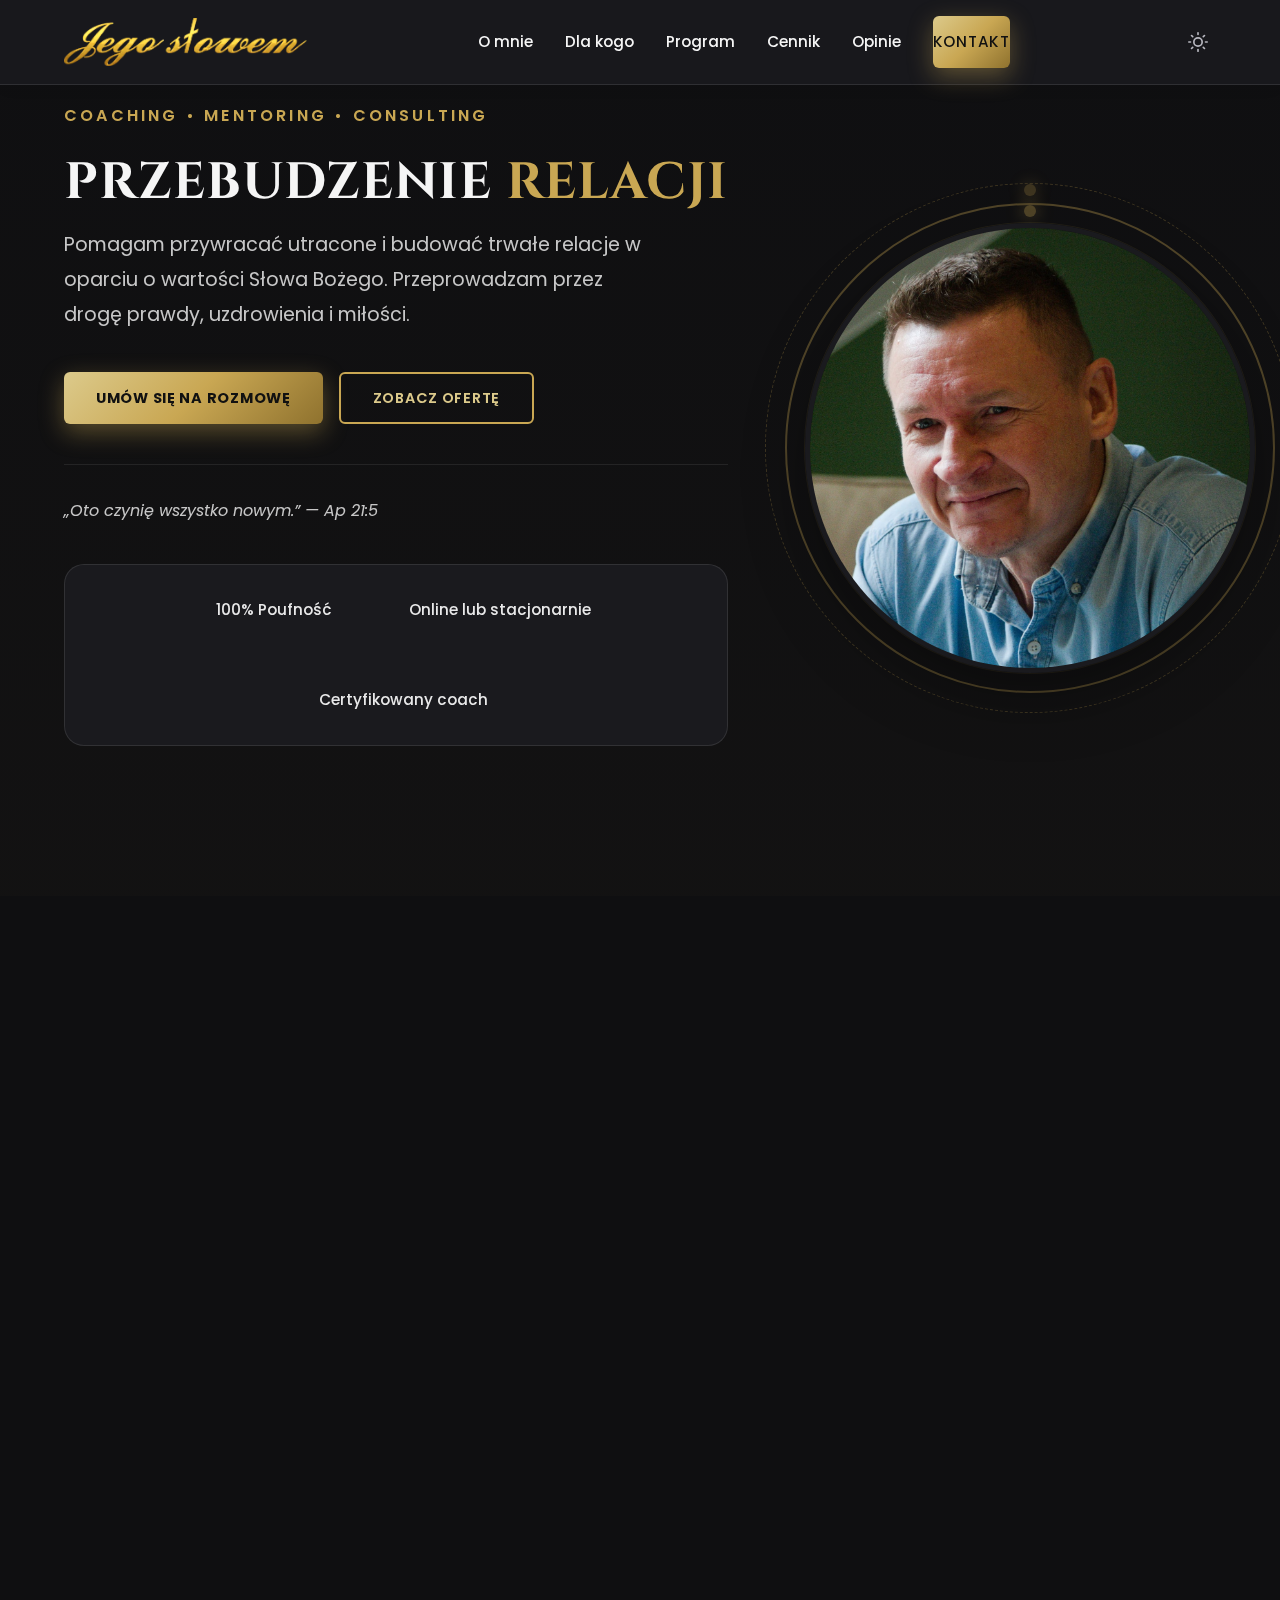
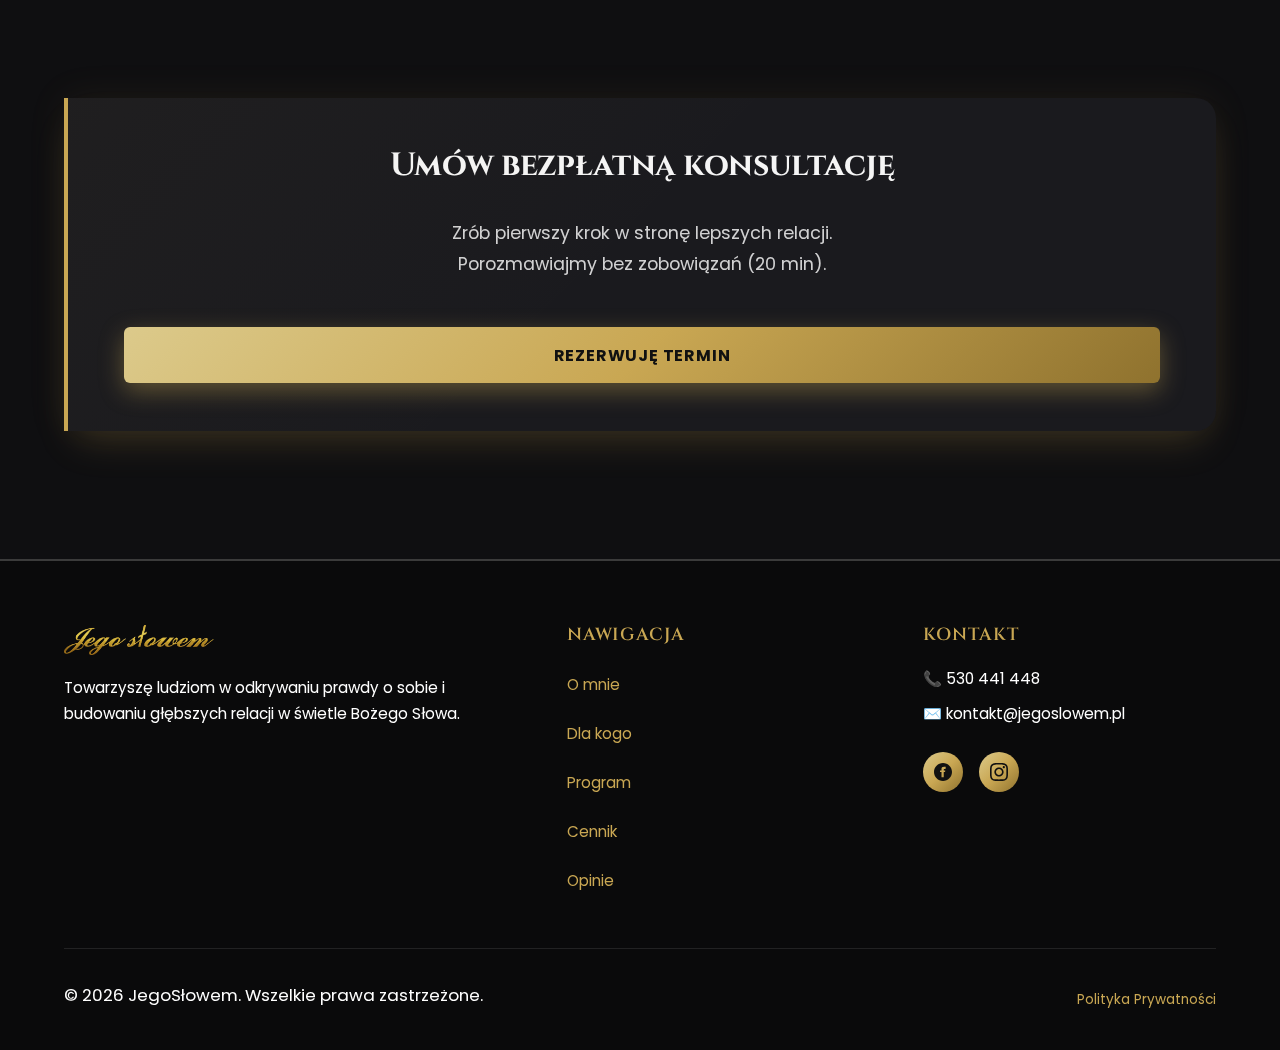
<file: index.html>
<!DOCTYPE html>
<html lang="pl">

<head>
    <meta charset="UTF-8">
    <meta name="viewport" content="width=device-width, initial-scale=1.0">
    <meta http-equiv="X-UA-Compatible" content="IE=edge">

    <!-- Primary Meta Tags -->
    <title>Przebudzenie Relacji – Coaching i Mentoring | JegoSłowem</title>
    <meta name="title" content="Przebudzenie Relacji – Coaching i Mentoring | JegoSłowem">
    <meta name="description"
        content="Towarzyszę ludziom w odkrywaniu prawdy o sobie, budowaniu dojrzałych relacji i odnajdywaniu głębokiego sensu życia – w świetle Bożego Słowa. Coach i mentor Krzysztof Kozieł.">
    <meta name="keywords"
        content="coaching relacji, mentoring duchowy, coaching chrześcijański, budowanie relacji, coaching małżeński, rozwój osobisty, Krzysztof Kozieł, JegoSłowem">
    <meta name="author" content="Krzysztof Kozieł">
    <meta name="robots" content="index, follow">
    <link rel="canonical" href="https://jegoslowem.pl/">

    <!-- Open Graph / Facebook -->
    <meta property="og:type" content="website">
    <meta property="og:url" content="https://jegoslowem.pl/">
    <meta property="og:title" content="Przebudzenie Relacji – Coaching i Mentoring | JegoSłowem">
    <meta property="og:description"
        content="Towarzyszę ludziom w odkrywaniu prawdy o sobie, budowaniu dojrzałych relacji i odnajdywaniu głębokiego sensu życia – w świetle Bożego Słowa.">
    <meta property="og:image" content="https://jegoslowem.pl/images/krzysztof-scena.jpg">
    <meta property="og:image:alt" content="Krzysztof Kozieł - Coach i Mentor">
    <meta property="og:locale" content="pl_PL">
    <meta property="og:site_name" content="JegoSłowem">

    <!-- Twitter -->
    <meta name="twitter:card" content="summary_large_image">
    <meta name="twitter:url" content="https://jegoslowem.pl/">
    <meta name="twitter:title" content="Przebudzenie Relacji – Coaching i Mentoring | JegoSłowem">
    <meta name="twitter:description"
        content="Towarzyszę ludziom w odkrywaniu prawdy o sobie, budowaniu dojrzałych relacji i odnajdywaniu głębokiego sensu życia – w świetle Bożego Słowa.">
    <meta name="twitter:image" content="https://jegoslowem.pl/images/krzysztof-scena.jpg">

    <!-- Favicons -->
    <link rel="icon" type="image/png" sizes="32x32" href="favicon.png">
    <link rel="icon" type="image/png" sizes="16x16" href="favicon.png">
    <link rel="apple-touch-icon" href="favicon.png">

    <!-- Theme Color -->
    <meta name="theme-color" content="#C9A753">
    <meta name="msapplication-TileColor" content="#C9A753">

    <!-- Preload Critical Assets -->
    <link rel="preload" as="image" href="images/krzysztof-scena.jpg" fetchpriority="high">
    <link rel="preload" as="style" href="css/style.css">

    <!-- Preconnect to External Domains -->
    <link rel="preconnect" href="https://fonts.googleapis.com">
    <link rel="preconnect" href="https://fonts.gstatic.com" crossorigin>

    <!-- Fonts -->
    <link
        href="https://fonts.googleapis.com/css2?family=Cinzel:wght@600;700&family=Poppins:wght@300;400;600&display=swap"
        rel="stylesheet">

    <!-- Font Awesome Icons -->
    <link rel="stylesheet" href="https://cdnjs.cloudflare.com/ajax/libs/font-awesome/6.5.1/css/all.min.css"
        integrity="sha512-DTOQO9RWCH3ppGqcWaEA1BIZOC6xxalwEsw9c2QQeAIftl+Vegovlnee1c9QX4TctnWMn13TZye+giMm8e2LwA=="
        crossorigin="anonymous" referrerpolicy="no-referrer" />

    <!-- Custom Styles -->
    <link rel="stylesheet" href="css/style.css">

    <!-- Structured Data / Schema.org -->
    <script type="application/ld+json">
    {
      "@context": "https://schema.org",
      "@type": "ProfessionalService",
      "name": "JegoSłowem - Coaching i Mentoring",
      "description": "Towarzyszę ludziom w odkrywaniu prawdy o sobie, budowaniu dojrzałych relacji i odnajdywaniu głębokiego sensu życia – w świetle Bożego Słowa.",
      "url": "https://jegoslowem.pl",
      "logo": "https://jegoslowem.pl/images/logo.png",
      "image": "https://jegoslowem.pl/images/krzysztof-scena.jpg",
      "founder": {
        "@type": "Person",
        "name": "Krzysztof Kozieł",
        "jobTitle": "Coach i Mentor",
        "image": "https://jegoslowem.pl/images/krzysztof-koziel-coach.jpg"
      },
      "priceRange": "$$",
      "address": {
        "@type": "PostalAddress",
        "addressCountry": "PL",
        "addressLocality": "Polska"
      },
      "contactPoint": {
        "@type": "ContactPoint",
        "contactType": "customer support",
        "email": "kontakt@jegoslowem.pl"
      },
      "sameAs": [
        "https://facebook.com/jegoslowem",
        "https://instagram.com/jegoslowem"
      ],
      "aggregateRating": {
        "@type": "AggregateRating",
        "ratingValue": "5",
        "reviewCount": "12"
      }
    }
    </script>
</head>

<body data-theme="dark" itemscope itemtype="https://schema.org/WebPage">

    <!-- Skip to Content Link -->
    <a href="#main-content" class="skip-link">Przejdź do treści głównej</a>

    <!-- Navigation -->
    <nav class="navbar" id="navbar" role="navigation" aria-label="Nawigacja główna">
        <div class="container nav-container">
            <a href="#home" data-route="home" aria-label="JegoSłowem - Strona główna" class="logo-link">
                <img src="images/logo.png" alt="Logo JegoSłowem - Coaching i Mentoring" class="logo" width="200"
                    height="60">
            </a>

            <!-- Desktop Menu -->
            <div class="desktop-menu" role="menubar" aria-label="Menu desktop">
                <a href="#o-mnie" data-route="o-mnie" role="menuitem">O mnie</a>
                <a href="#dla-kogo" data-route="dla-kogo" role="menuitem">Dla kogo</a>
                <a href="#program-przebudzenie-relacji" data-route="program-przebudzenie-relacji"
                    role="menuitem">Program</a>
                <a href="#cennik" data-route="cennik" role="menuitem">Cennik</a>
                <a href="#opinie" data-route="opinie" role="menuitem">Opinie</a>
                <a href="#kontakt" data-route="kontakt" class="btn btn-gold" role="menuitem">Kontakt</a>
            </div>

            <div class="nav-actions">
                <button class="theme-toggle" aria-label="Przełącz motyw">
                    <svg class="icon-moon" xmlns="http://www.w3.org/2000/svg" width="20" height="20" viewBox="0 0 24 24"
                        fill="none" stroke="currentColor" stroke-width="2" stroke-linecap="round"
                        stroke-linejoin="round">
                        <path d="M21 12.79A9 9 0 1 1 11.21 3 7 7 0 0 0 21 12.79z"></path>
                    </svg>
                    <svg class="icon-sun" xmlns="http://www.w3.org/2000/svg" width="20" height="20" viewBox="0 0 24 24"
                        fill="none" stroke="currentColor" stroke-width="2" stroke-linecap="round"
                        stroke-linejoin="round" style="display:none;">
                        <circle cx="12" cy="12" r="5"></circle>
                        <line x1="12" y1="1" x2="12" y2="3"></line>
                        <line x1="12" y1="21" x2="12" y2="23"></line>
                        <line x1="4.22" y1="4.22" x2="5.64" y2="5.64"></line>
                        <line x1="18.36" y1="18.36" x2="19.78" y2="19.78"></line>
                        <line x1="1" y1="12" x2="3" y2="12"></line>
                        <line x1="21" y1="12" x2="23" y2="12"></line>
                        <line x1="4.22" y1="19.78" x2="5.64" y2="18.36"></line>
                        <line x1="18.36" y1="5.64" x2="19.78" y2="4.22"></line>
                    </svg>
                </button>

                <!-- Mobile Toggle -->
                <button id="mobile-menu-button" class="mobile-toggle" aria-label="Otwórz menu nawigacyjne"
                    aria-expanded="false" aria-controls="mobile-menu">
                    <div class="hamburger" aria-hidden="true">
                        <span></span>
                        <span></span>
                        <span></span>
                    </div>
                    <span class="sr-only">Menu</span>
                </button>
            </div>
        </div>
    </nav>

    <!-- Mobile Menu Container -->
    <div id="mobile-menu" class="mobile-menu-container" role="dialog" aria-modal="true" aria-label="Menu mobilne"
        hidden>
        <div class="mobile-menu-overlay" id="mobile-menu-overlay" aria-hidden="true"></div>
        <div class="mobile-menu-panel" role="menu">
            <div class="flex-between mb-8">
                <span class="font-heading font-bold text-lg">Menu</span>
                <button id="mobile-menu-close" aria-label="Zamknij menu">
                    <svg xmlns="http://www.w3.org/2000/svg" width="24" height="24" viewBox="0 0 24 24" fill="none"
                        stroke="currentColor" stroke-width="2" stroke-linecap="round" stroke-linejoin="round">
                        <line x1="18" y1="6" x2="6" y2="18"></line>
                        <line x1="6" y1="6" x2="18" y2="18"></line>
                    </svg>
                </button>
            </div>
            <nav class="mobile-links" aria-label="Menu mobilne nawigacja">
                <a href="#o-mnie" data-route="o-mnie" role="menuitem">O mnie</a>
                <a href="#dla-kogo" data-route="dla-kogo" role="menuitem">Dla kogo</a>
                <a href="#program-przebudzenie-relacji" data-route="program-przebudzenie-relacji"
                    role="menuitem">Program</a>
                <a href="#cennik" data-route="cennik" role="menuitem">Cennik</a>
                <a href="#opinie" data-route="opinie" role="menuitem">Opinie</a>
            </nav>
            <div class="mt-8">
                <a href="#kontakt" data-route="kontakt" class="btn btn-gold w-full text-center" role="menuitem">Umów
                    konsultację</a>
            </div>
        </div>
    </div>

    <!-- Main Content Area (Injected by JS) -->
    <main id="main-content" role="main" aria-label="Treść główna">
        <!-- Default Content (SEO & Critical Path) - Replicated from main.js for initial load -->
        <section id="home-hero" class="hero section" aria-labelledby="hero-heading">
            <div class="container hero-content">
                <div class="hero-text">
                    <span class="hero-tag" aria-label="Rodzaje usług">Coaching • Mentoring • Consulting</span>
                    <h1 id="hero-heading" class="hero-title">Przebudzenie <span class="text-gold">Relacji</span></h1>
                    <p class="hero-desc">Pomagam przywracać utracone i budować trwałe relacje w oparciu o wartości Słowa
                        Bożego. Przeprowadzam przez drogę prawdy, uzdrowienia i miłości.</p>
                    <div class="flex-row gap-4 flex-wrap" style="display:flex; gap: 1rem;" role="group"
                        aria-label="Główne akcje">
                        <a href="#kontakt" data-route="kontakt" class="btn btn-gold">Umów się na rozmowę</a>
                        <a href="#program" data-route="program" class="btn btn-outline">Zobacz ofertę</a>
                    </div>
                    <div class="mt-8 opacity-80 italic">
                        <blockquote cite="Ap 21:5">
                            <q>Oto czynię wszystko nowym.</q> <cite>— Ap 21:5</cite>
                        </blockquote>
                    </div>
                </div>

                <div class="hero-image-wrapper" role="img" aria-label="Zdjęcie Krzysztofa Kozieła">
                    <div class="ring-glow" aria-hidden="true"></div>
                    <div class="ring-glow" aria-hidden="true"></div>
                    <div class="ring-portrait">
                        <img src="images/krzysztof-scena.jpg"
                            alt="Krzysztof Kozieł - Coach i Mentor podczas wystąpienia" loading="eager" width="450"
                            height="450" fetchpriority="high">
                    </div>
                </div>
            </div>
        </section>
    </main>

    <!-- Footer -->
    <footer class="site-footer" role="contentinfo" aria-label="Stopka strony">
        <div class="container">
            <div class="footer-grid">
                <div class="footer-about">
                    <img src="images/logo.png" alt="JegoSłowem Logo" class="footer-logo" width="150" height="45">
                    <p class="footer-tagline">Towarzyszę ludziom w odkrywaniu prawdy o sobie i budowaniu głębszych
                        relacji w świetle Bożego Słowa.</p>
                </div>

                <div class="footer-links">
                    <h3 class="footer-heading">Nawigacja</h3>
                    <nav aria-label="Menu stopki">
                        <a href="#o-mnie" data-route="o-mnie">O mnie</a>
                        <a href="#dla-kogo" data-route="dla-kogo">Dla kogo</a>
                        <a href="#program-przebudzenie-relacji" data-route="program-przebudzenie-relacji">Program</a>
                        <a href="#cennik" data-route="cennik">Cennik</a>
                        <a href="#opinie" data-route="opinie">Opinie</a>
                    </nav>
                </div>

                <div class="footer-contact">
                    <h3 class="footer-heading">Kontakt</h3>
                    <p>📞 530 441 448</p>
                    <p>✉️ kontakt@jegoslowem.pl</p>
                    <div class="footer-social">
                        <a href="https://facebook.com/jegoslowem" target="_blank" rel="noopener" aria-label="Facebook">
                            <svg xmlns="http://www.w3.org/2000/svg" width="24" height="24" viewBox="0 0 24 24"
                                fill="currentColor">
                                <path
                                    d="M12 0c-6.627 0-12 5.373-12 12s5.373 12 12 12 12-5.373 12-12-5.373-12-12-12zm3 8h-1.35c-.538 0-.65.221-.65.778v1.222h2l-.209 2h-1.791v7h-3v-7h-2v-2h2v-2.308c0-1.769 1.079-2.692 3.35-2.692 1.089 0 2.233.1 2.233.1v2.2z" />
                            </svg>
                        </a>
                        <a href="https://instagram.com/jegoslowem" target="_blank" rel="noopener"
                            aria-label="Instagram">
                            <svg xmlns="http://www.w3.org/2000/svg" width="24" height="24" viewBox="0 0 24 24"
                                fill="currentColor">
                                <path
                                    d="M12 2.163c3.204 0 3.584.012 4.85.07 3.252.148 4.771 1.691 4.919 4.919.058 1.265.069 1.645.069 4.849 0 3.205-.012 3.584-.069 4.849-.149 3.225-1.664 4.771-4.919 4.919-1.266.058-1.644.07-4.85.07-3.204 0-3.584-.012-4.849-.07-3.26-.149-4.771-1.699-4.919-4.92-.058-1.265-.07-1.644-.07-4.849 0-3.204.013-3.583.07-4.849.149-3.227 1.664-4.771 4.919-4.919 1.266-.057 1.645-.069 4.849-.069zm0-2.163c-3.259 0-3.667.014-4.947.072-4.358.2-6.78 2.618-6.98 6.98-.059 1.281-.073 1.689-.073 4.948 0 3.259.014 3.668.072 4.948.2 4.358 2.618 6.78 6.98 6.98 1.281.058 1.689.072 4.948.072 3.259 0 3.668-.014 4.948-.072 4.354-.2 6.782-2.618 6.979-6.98.059-1.28.073-1.689.073-4.948 0-3.259-.014-3.667-.072-4.947-.196-4.354-2.617-6.78-6.979-6.98-1.281-.059-1.69-.073-4.949-.073zm0 5.838c-3.403 0-6.162 2.759-6.162 6.162s2.759 6.163 6.162 6.163 6.162-2.759 6.162-6.163c0-3.403-2.759-6.162-6.162-6.162zm0 10.162c-2.209 0-4-1.79-4-4 0-2.209 1.791-4 4-4s4 1.791 4 4c0 2.21-1.791 4-4 4zm6.406-11.845c-.796 0-1.441.645-1.441 1.44s.645 1.44 1.441 1.44c.795 0 1.439-.645 1.439-1.44s-.644-1.44-1.439-1.44z" />
                            </svg>
                        </a>
                    </div>
                </div>
            </div>

            <div class="footer-bottom">
                <p>&copy; <span id="year">2024</span> JegoSłowem. Wszelkie prawa zastrzeżone.</p>
                <a href="#polityka-prywatnosci" data-route="polityka-prywatnosci">Polityka Prywatności</a>
            </div>
        </div>
    </footer>

    <!-- Scroll Top -->
    <button id="scroll-to-top" class="scroll-top" aria-label="Przewiń do góry strony" title="Wróć na górę">
        <svg xmlns="http://www.w3.org/2000/svg" width="24" height="24" viewBox="0 0 24 24" fill="none"
            stroke="currentColor" stroke-width="2" stroke-linecap="round" stroke-linejoin="round">
            <path d="M18 15l-6-6-6 6" />
        </svg>
        <span class="sr-only">Przewiń do góry</span>
    </button>

    <!-- Mobile Sticky CTA -->
    <aside class="mobile-sticky-cta" id="mobile-sticky-cta" role="complementary" aria-label="Szybki kontakt">
        <span class="text-sm font-semibold">Zadbaj o swoje relacje</span>
        <a href="#kontakt" data-route="kontakt" class="btn btn-gold" style="height: 2.5rem; padding: 0 1.25rem;"
            aria-label="Umów konsultację">Umów</a>
    </aside>

    <script src="js/main.js"></script>
    <script>
        // Update year
        document.getElementById('year').textContent = new Date().getFullYear();
    </script>
</body>

</html>
</file>
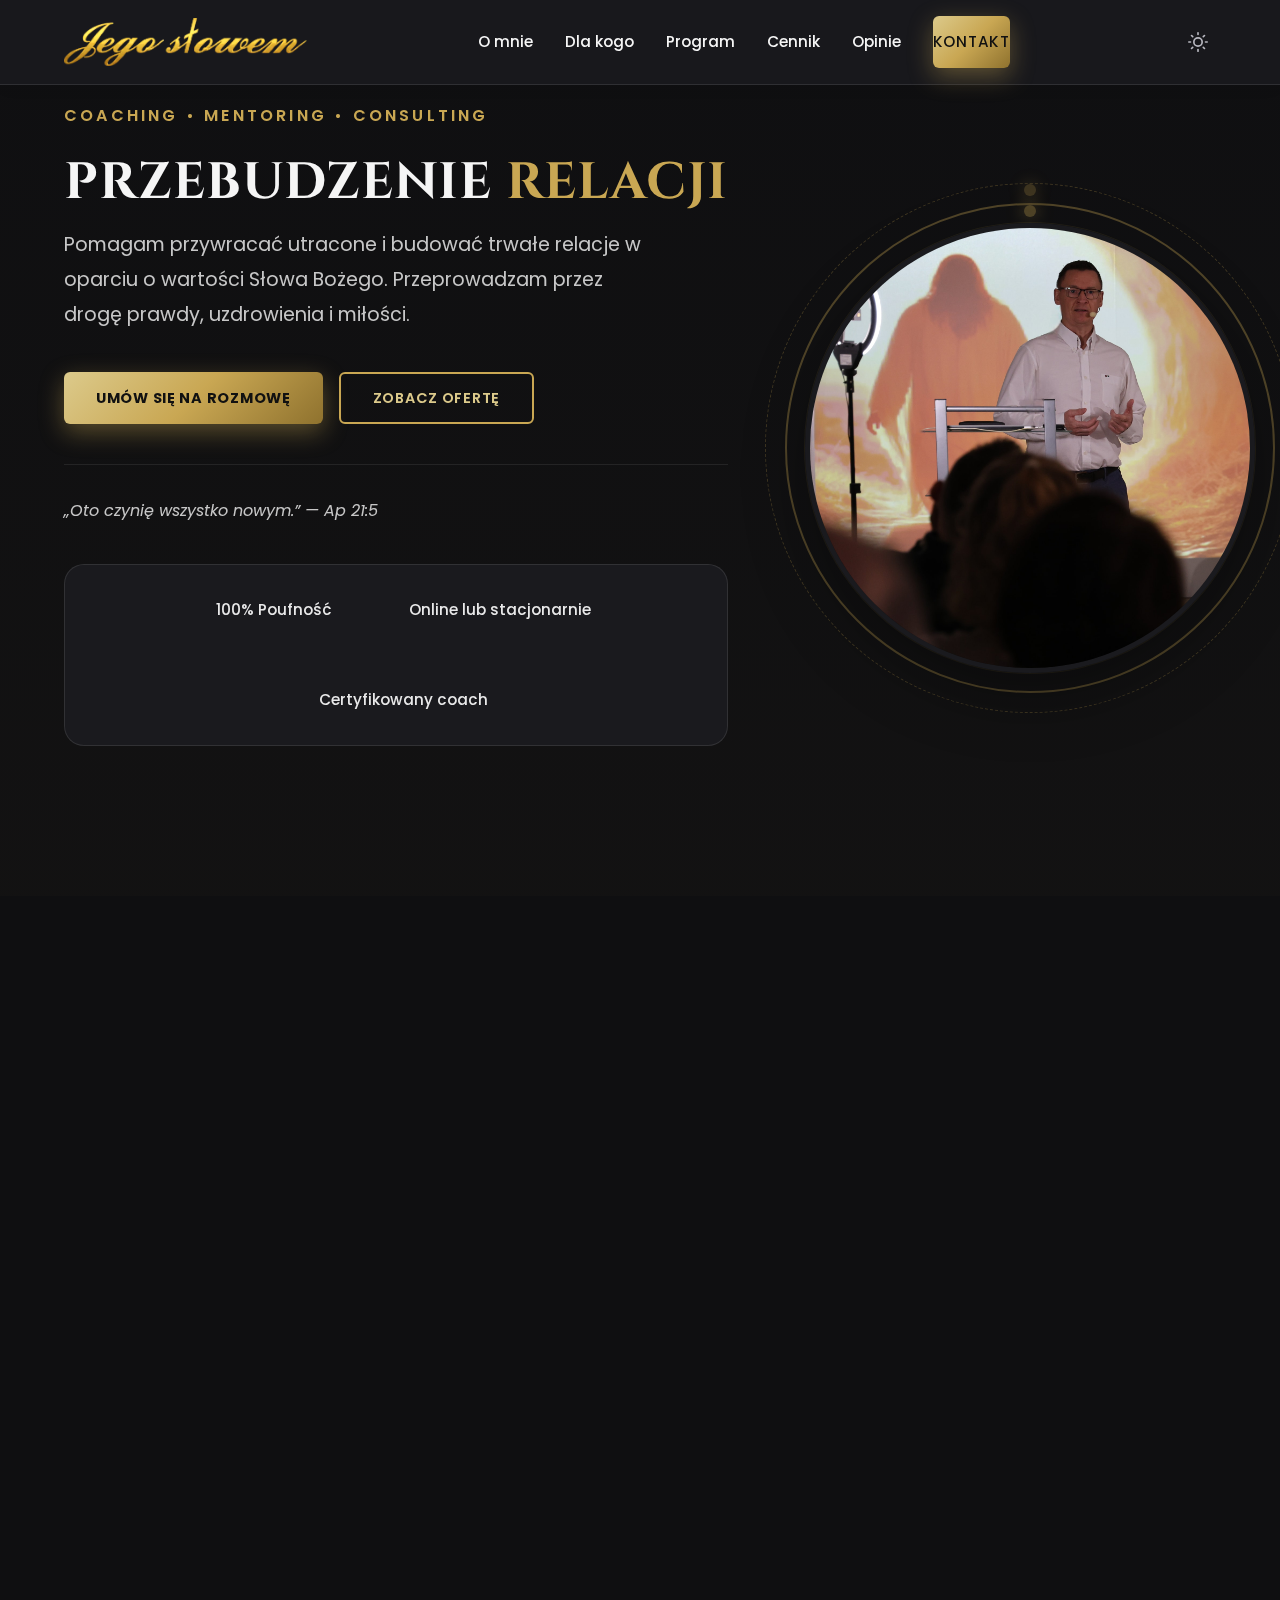
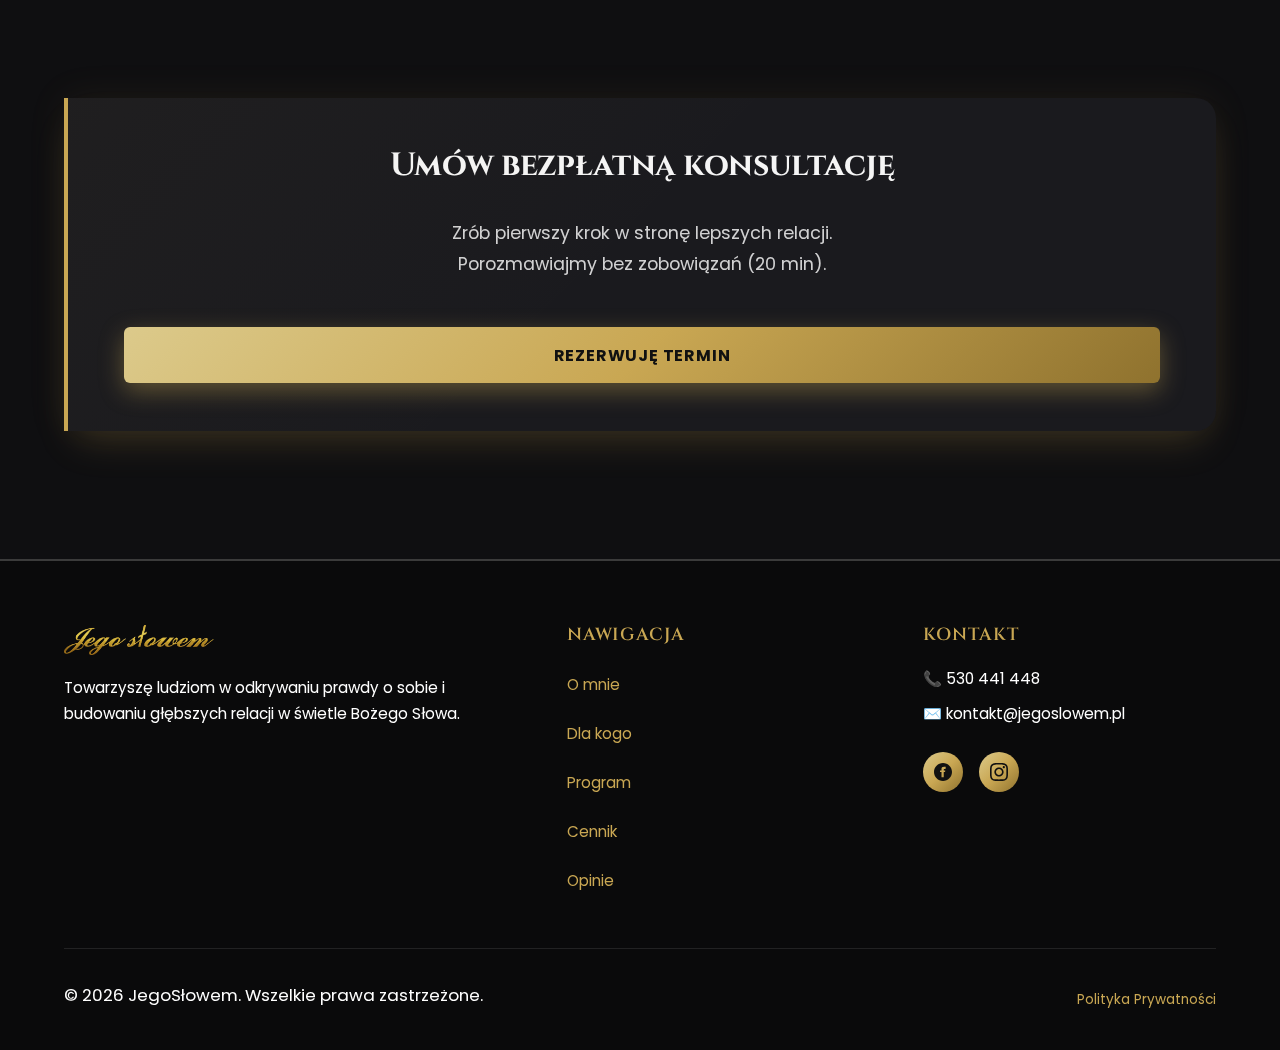
<file: strona test/index.html>
<!DOCTYPE html>
<html lang="pl">

<head>
    <meta charset="UTF-8">
    <meta name="viewport" content="width=device-width, initial-scale=1.0">
    <meta http-equiv="X-UA-Compatible" content="IE=edge">
    
    <!-- Primary Meta Tags -->
    <title>Przebudzenie Relacji – Coaching i Mentoring | JegoSłowem</title>
    <meta name="title" content="Przebudzenie Relacji – Coaching i Mentoring | JegoSłowem">
    <meta name="description" content="Towarzyszę ludziom w odkrywaniu prawdy o sobie, budowaniu dojrzałych relacji i odnajdywaniu głębokiego sensu życia – w świetle Bożego Słowa. Coach i mentor Krzysztof Kozieł.">
    <meta name="keywords" content="coaching relacji, mentoring duchowy, coaching chrześcijański, budowanie relacji, coaching małżeński, rozwój osobisty, Krzysztof Kozieł, JegoSłowem">
    <meta name="author" content="Krzysztof Kozieł">
    <meta name="robots" content="index, follow">
    <link rel="canonical" href="https://jegoslowem.pl/">
    
    <!-- Open Graph / Facebook -->
    <meta property="og:type" content="website">
    <meta property="og:url" content="https://jegoslowem.pl/">
    <meta property="og:title" content="Przebudzenie Relacji – Coaching i Mentoring | JegoSłowem">
    <meta property="og:description" content="Towarzyszę ludziom w odkrywaniu prawdy o sobie, budowaniu dojrzałych relacji i odnajdywaniu głębokiego sensu życia – w świetle Bożego Słowa.">
    <meta property="og:image" content="https://jegoslowem.pl/images/krzysztof-scena.jpg">
    <meta property="og:image:alt" content="Krzysztof Kozieł - Coach i Mentor">
    <meta property="og:locale" content="pl_PL">
    <meta property="og:site_name" content="JegoSłowem">
    
    <!-- Twitter -->
    <meta name="twitter:card" content="summary_large_image">
    <meta name="twitter:url" content="https://jegoslowem.pl/">
    <meta name="twitter:title" content="Przebudzenie Relacji – Coaching i Mentoring | JegoSłowem">
    <meta name="twitter:description" content="Towarzyszę ludziom w odkrywaniu prawdy o sobie, budowaniu dojrzałych relacji i odnajdywaniu głębokiego sensu życia – w świetle Bożego Słowa.">
    <meta name="twitter:image" content="https://jegoslowem.pl/images/krzysztof-scena.jpg">
    
    <!-- Favicons -->
    <link rel="icon" type="image/png" sizes="32x32" href="favicon.png">
    <link rel="icon" type="image/png" sizes="16x16" href="favicon.png">
    <link rel="apple-touch-icon" href="favicon.png">
    
    <!-- Theme Color -->
    <meta name="theme-color" content="#C9A753">
    <meta name="msapplication-TileColor" content="#C9A753">
    
    <!-- Preload Critical Assets -->
    <link rel="preload" as="image" href="images/krzysztof-scena.jpg" fetchpriority="high">
    <link rel="preload" as="style" href="css/style.css">
    
    <!-- Preconnect to External Domains -->
    <link rel="preconnect" href="https://fonts.googleapis.com">
    <link rel="preconnect" href="https://fonts.gstatic.com" crossorigin>
    
    <!-- Fonts -->
    <link href="https://fonts.googleapis.com/css2?family=Cinzel:wght@600;700&family=Poppins:wght@300;400;600&display=swap" rel="stylesheet">
    
    <!-- Font Awesome -->
    <link rel="stylesheet" href="https://cdnjs.cloudflare.com/ajax/libs/font-awesome/6.5.2/css/all.min.css" integrity="sha512-SnH5WK+bZxgPHs44uWIX+LLJAJ9/2PkPKZ5QiAj6Ta86w+fsb2TkcmfRyVX3pBnMFcV7oQPJkl9QevSCWr3W6A==" crossorigin="anonymous" referrerpolicy="no-referrer" />
    
    <!-- Custom Styles -->
    <link rel="stylesheet" href="css/style.css">
    
    <!-- Structured Data / Schema.org -->
    <script type="application/ld+json">
    {
      "@context": "https://schema.org",
      "@type": "ProfessionalService",
      "name": "JegoSłowem - Coaching i Mentoring",
      "description": "Towarzyszę ludziom w odkrywaniu prawdy o sobie, budowaniu dojrzałych relacji i odnajdywaniu głębokiego sensu życia – w świetle Bożego Słowa.",
      "url": "https://jegoslowem.pl",
      "logo": "https://jegoslowem.pl/images/logo.png",
      "image": "https://jegoslowem.pl/images/krzysztof-scena.jpg",
      "founder": {
        "@type": "Person",
        "name": "Krzysztof Kozieł",
        "jobTitle": "Coach i Mentor",
        "image": "https://jegoslowem.pl/images/krzysztof-koziel-coach.jpg"
      },
      "priceRange": "$$",
      "address": {
        "@type": "PostalAddress",
        "addressCountry": "PL",
        "addressLocality": "Polska"
      },
      "contactPoint": {
        "@type": "ContactPoint",
        "contactType": "customer support",
        "email": "kontakt@jegoslowem.pl"
      },
      "sameAs": [
        "https://facebook.com/jegoslowem",
        "https://instagram.com/jegoslowem"
      ],
      "aggregateRating": {
        "@type": "AggregateRating",
        "ratingValue": "5",
        "reviewCount": "12"
      }
    }
    </script>
</head>

<body data-theme="dark" itemscope itemtype="https://schema.org/WebPage">

    <!-- Skip to Content Link -->
    <a href="#main-content" class="skip-link">Przejdź do treści głównej</a>

    <!-- Navigation -->
    <nav class="navbar" id="navbar" role="navigation" aria-label="Nawigacja główna">
        <div class="container nav-container">
            <a href="#home" data-route="home" aria-label="JegoSłowem - Strona główna" class="logo-link">
                <img src="images/logo.png" alt="Logo JegoSłowem - Coaching i Mentoring" class="logo" width="200" height="60">
            </a>

            <!-- Desktop Menu -->
            <div class="desktop-menu" role="menubar" aria-label="Menu desktop">
                <a href="#o-mnie" data-route="o-mnie" role="menuitem">O mnie</a>
                <a href="#dla-kogo" data-route="dla-kogo" role="menuitem">Dla kogo</a>
                <a href="#program-przebudzenie-relacji" data-route="program-przebudzenie-relacji" role="menuitem">Program</a>
                <a href="#cennik" data-route="cennik" role="menuitem">Cennik</a>
                <a href="#opinie" data-route="opinie" role="menuitem">Opinie</a>
                <a href="#kontakt" data-route="kontakt" class="btn btn-gold" role="menuitem">Kontakt</a>
            </div>

            <div class="nav-actions">
                <button class="theme-toggle" aria-label="Przełącz motyw">
                    <svg class="icon-moon" xmlns="http://www.w3.org/2000/svg" width="20" height="20" viewBox="0 0 24 24" fill="none" stroke="currentColor" stroke-width="2" stroke-linecap="round" stroke-linejoin="round"><path d="M21 12.79A9 9 0 1 1 11.21 3 7 7 0 0 0 21 12.79z"></path></svg>
                    <svg class="icon-sun" xmlns="http://www.w3.org/2000/svg" width="20" height="20" viewBox="0 0 24 24" fill="none" stroke="currentColor" stroke-width="2" stroke-linecap="round" stroke-linejoin="round" style="display:none;"><circle cx="12" cy="12" r="5"></circle><line x1="12" y1="1" x2="12" y2="3"></line><line x1="12" y1="21" x2="12" y2="23"></line><line x1="4.22" y1="4.22" x2="5.64" y2="5.64"></line><line x1="18.36" y1="18.36" x2="19.78" y2="19.78"></line><line x1="1" y1="12" x2="3" y2="12"></line><line x1="21" y1="12" x2="23" y2="12"></line><line x1="4.22" y1="19.78" x2="5.64" y2="18.36"></line><line x1="18.36" y1="5.64" x2="19.78" y2="4.22"></line></svg>
                </button>

                <!-- Mobile Toggle -->
                <button id="mobile-menu-button" class="mobile-toggle" aria-label="Otwórz menu nawigacyjne" aria-expanded="false" aria-controls="mobile-menu">
                    <div class="hamburger" aria-hidden="true">
                        <span></span>
                        <span></span>
                        <span></span>
                    </div>
                    <span class="sr-only">Menu</span>
                </button>
            </div>
        </div>
    </nav>

    <!-- Mobile Menu Container -->
    <div id="mobile-menu" class="mobile-menu-container" role="dialog" aria-modal="true" aria-label="Menu mobilne" hidden>
        <div class="mobile-menu-overlay" id="mobile-menu-overlay" aria-hidden="true"></div>
        <div class="mobile-menu-panel" role="menu">
            <div class="flex-between mb-8">
                <span class="font-heading font-bold text-lg">Menu</span>
                <button id="mobile-menu-close" aria-label="Zamknij menu">
                    <svg xmlns="http://www.w3.org/2000/svg" width="24" height="24" viewBox="0 0 24 24" fill="none" stroke="currentColor" stroke-width="2" stroke-linecap="round" stroke-linejoin="round"><line x1="18" y1="6" x2="6" y2="18"></line><line x1="6" y1="6" x2="18" y2="18"></line></svg>
                </button>
            </div>
            <nav class="mobile-links" aria-label="Menu mobilne nawigacja">
                <a href="#o-mnie" data-route="o-mnie" role="menuitem">O mnie</a>
                <a href="#dla-kogo" data-route="dla-kogo" role="menuitem">Dla kogo</a>
                <a href="#program-przebudzenie-relacji" data-route="program-przebudzenie-relacji" role="menuitem">Program</a>
                <a href="#cennik" data-route="cennik" role="menuitem">Cennik</a>
                <a href="#opinie" data-route="opinie" role="menuitem">Opinie</a>
            </nav>
            <div class="mt-8">
                <a href="#kontakt" data-route="kontakt" class="btn btn-gold w-full text-center" role="menuitem">Umów konsultację</a>
            </div>
        </div>
    </div>

    <!-- Main Content Area (Injected by JS) -->
    <main id="main-content" role="main" aria-label="Treść główna">
        <!-- Default Content (SEO & Critical Path) - Replicated from main.js for initial load -->
        <section id="home-hero" class="hero section" aria-labelledby="hero-heading">
            <div class="container hero-content">
                <div class="hero-text">
                    <span class="hero-tag" aria-label="Rodzaje usług">Coaching • Mentoring • Consulting</span>
                    <h1 id="hero-heading" class="hero-title">Przebudzenie <span class="text-gold">Relacji</span></h1>
                    <p class="hero-desc">Pomagam przywracać utracone i budować trwałe relacje w oparciu o wartości Słowa
                        Bożego. Przeprowadzam przez drogę prawdy, uzdrowienia i miłości.</p>
                    <div class="flex-row gap-4 flex-wrap" style="display:flex; gap: 1rem;" role="group" aria-label="Główne akcje">
                        <a href="#kontakt" data-route="kontakt" class="btn btn-gold">Umów się na rozmowę</a>
                        <a href="#program" data-route="program" class="btn btn-outline">Zobacz ofertę</a>
                    </div>
                    <div class="mt-8 opacity-80 italic">
                        <blockquote cite="Ap 21:5">
                            <q>Oto czynię wszystko nowym.</q> <cite>— Ap 21:5</cite>
                        </blockquote>
                    </div>
                </div>

                <div class="hero-image-wrapper" role="img" aria-label="Zdjęcie Krzysztofa Kozieła">
                    <div class="ring-glow" aria-hidden="true"></div>
                    <div class="ring-glow" aria-hidden="true"></div>
                    <div class="ring-portrait">
                        <img src="images/krzysztof-scena.jpg" alt="Krzysztof Kozieł - Coach i Mentor podczas wystąpienia" loading="eager" width="450" height="450" fetchpriority="high">
                    </div>
                </div>
            </div>
        </section>
    </main>

    <!-- Footer -->
    <footer class="site-footer" role="contentinfo" aria-label="Stopka strony">
        <div class="container">
            <div class="footer-grid">
                <div class="footer-about">
                    <img src="images/logo.png" alt="JegoSłowem Logo" class="footer-logo" width="150" height="45">
                    <p class="footer-tagline">Towarzyszę ludziom w odkrywaniu prawdy o sobie i budowaniu głębszych relacji w świetle Bożego Słowa.</p>
                </div>
                
                <div class="footer-links">
                    <h3 class="footer-heading">Nawigacja</h3>
                    <nav aria-label="Menu stopki">
                        <a href="#o-mnie" data-route="o-mnie">O mnie</a>
                        <a href="#dla-kogo" data-route="dla-kogo">Dla kogo</a>
                        <a href="#program-przebudzenie-relacji" data-route="program-przebudzenie-relacji">Program</a>
                        <a href="#cennik" data-route="cennik">Cennik</a>
                        <a href="#opinie" data-route="opinie">Opinie</a>
                    </nav>
                </div>
                
                <div class="footer-contact">
                    <h3 class="footer-heading">Kontakt</h3>
                    <p>📞 530 441 448</p>
                    <p>✉️ kontakt@jegoslowem.pl</p>
                    <div class="footer-social">
                        <a href="https://facebook.com/jegoslowem" target="_blank" rel="noopener" aria-label="Facebook">
                            <svg xmlns="http://www.w3.org/2000/svg" width="24" height="24" viewBox="0 0 24 24" fill="currentColor"><path d="M12 0c-6.627 0-12 5.373-12 12s5.373 12 12 12 12-5.373 12-12-5.373-12-12-12zm3 8h-1.35c-.538 0-.65.221-.65.778v1.222h2l-.209 2h-1.791v7h-3v-7h-2v-2h2v-2.308c0-1.769 1.079-2.692 3.35-2.692 1.089 0 2.233.1 2.233.1v2.2z"/></svg>
                        </a>
                        <a href="https://instagram.com/jegoslowem" target="_blank" rel="noopener" aria-label="Instagram">
                            <svg xmlns="http://www.w3.org/2000/svg" width="24" height="24" viewBox="0 0 24 24" fill="currentColor"><path d="M12 2.163c3.204 0 3.584.012 4.85.07 3.252.148 4.771 1.691 4.919 4.919.058 1.265.069 1.645.069 4.849 0 3.205-.012 3.584-.069 4.849-.149 3.225-1.664 4.771-4.919 4.919-1.266.058-1.644.07-4.85.07-3.204 0-3.584-.012-4.849-.07-3.26-.149-4.771-1.699-4.919-4.92-.058-1.265-.07-1.644-.07-4.849 0-3.204.013-3.583.07-4.849.149-3.227 1.664-4.771 4.919-4.919 1.266-.057 1.645-.069 4.849-.069zm0-2.163c-3.259 0-3.667.014-4.947.072-4.358.2-6.78 2.618-6.98 6.98-.059 1.281-.073 1.689-.073 4.948 0 3.259.014 3.668.072 4.948.2 4.358 2.618 6.78 6.98 6.98 1.281.058 1.689.072 4.948.072 3.259 0 3.668-.014 4.948-.072 4.354-.2 6.782-2.618 6.979-6.98.059-1.28.073-1.689.073-4.948 0-3.259-.014-3.667-.072-4.947-.196-4.354-2.617-6.78-6.979-6.98-1.281-.059-1.69-.073-4.949-.073zm0 5.838c-3.403 0-6.162 2.759-6.162 6.162s2.759 6.163 6.162 6.163 6.162-2.759 6.162-6.163c0-3.403-2.759-6.162-6.162-6.162zm0 10.162c-2.209 0-4-1.79-4-4 0-2.209 1.791-4 4-4s4 1.791 4 4c0 2.21-1.791 4-4 4zm6.406-11.845c-.796 0-1.441.645-1.441 1.44s.645 1.44 1.441 1.44c.795 0 1.439-.645 1.439-1.44s-.644-1.44-1.439-1.44z"/></svg>
                        </a>
                    </div>
                </div>
            </div>
            
            <div class="footer-bottom">
                <p>&copy; <span id="year">2024</span> JegoSłowem. Wszelkie prawa zastrzeżone.</p>
                <a href="#polityka-prywatnosci" data-route="polityka-prywatnosci">Polityka Prywatności</a>
            </div>
        </div>
    </footer>

    <!-- Scroll Top -->
    <button id="scroll-to-top" class="scroll-top" aria-label="Przewiń do góry strony" title="Wróć na górę">
        <svg xmlns="http://www.w3.org/2000/svg" width="24" height="24" viewBox="0 0 24 24" fill="none" stroke="currentColor" stroke-width="2" stroke-linecap="round" stroke-linejoin="round"><path d="M18 15l-6-6-6 6"/></svg>
        <span class="sr-only">Przewiń do góry</span>
    </button>

    <!-- Mobile Sticky CTA -->
    <aside class="mobile-sticky-cta" id="mobile-sticky-cta" role="complementary" aria-label="Szybki kontakt">
        <span class="text-sm font-semibold">Zadbaj o swoje relacje</span>
        <a href="#kontakt" data-route="kontakt" class="btn btn-gold" style="height: 2.5rem; padding: 0 1.25rem;" aria-label="Umów konsultację">Umów</a>
    </aside>

    <script src="js/main.js"></script>
    <script>
        // Update year
        document.getElementById('year').textContent = new Date().getFullYear();
    </script>
</body>

</html>
</file>
<file: css/style.css>
/* =========================================
   1. VARIABLES & THEME SETUP
   ========================================= */
:root {
    /* --- COLOR PALETTE: PREMIUM GOLD & DARK --- */

    /* Light Theme (Default) */
    --bg-main: #F9F8F6;
    /* Warm off-white, paper-like */
    --bg-surface: #FFFFFF;
    /* Pure white */
    --bg-surface-glass: rgba(255, 255, 255, 0.75);

    --text-main: #1A1A1A;
    /* Soft black */
    --text-muted: #5E5240;
    /* Warm brown for better contrast */

    --line-color: rgba(0, 0, 0, 0.08);
    --line-strong: rgba(0, 0, 0, 0.15);

    /* Gold Accents (Consistent across themes but tweaked for contrast) */
    --gold-primary: #C9A753;
    /* Metallic Gold */
    --gold-bright: #DCCA8B;
    /* Satin Gold */
    --gold-dark: #8F722E;
    /* Deep Gold / Bronze */
    --gold-gradient: linear-gradient(135deg, #DCCA8B 0%, #C9A753 50%, #8F722E 100%);

    /* Status Colors */
    --error: #D32F2F;

    /* --- TYPOGRAPHY --- */
    --font-heading: 'Cinzel', serif;
    --font-body: 'Poppins', sans-serif;

    /* Sizes & Spacing */
    --container-width: 1200px;
    --section-spacing: clamp(4rem, 8vw, 7rem);
    /* Increased for better breathing room */
    /* Responsive vertical rhythm - increased for better breathing room */
    --card-radius: 20px;
    --btn-radius: 6px;
    /* More elegant, rounded look */

    /* Shadows - Enhanced depth */
    --shadow-soft: 0 10px 30px -10px rgba(0, 0, 0, 0.08);
    --shadow-medium: 0 15px 40px -12px rgba(0, 0, 0, 0.12);
    --shadow-hover: 0 25px 50px -12px rgba(110, 80, 20, 0.2);
    /* Golden hint */
    --glow-gold: 0 0 25px rgba(201, 167, 83, 0.25);
    --glow-gold-strong: 0 0 40px rgba(201, 167, 83, 0.35);
}

/* Dark Theme Data Attribute */
[data-theme="dark"] {
    --bg-main: #0F0F11;
    /* Deep matte black */
    --bg-surface: #1A1A1E;
    /* Slightly lighter black */
    --bg-surface-glass: rgba(26, 26, 30, 0.85);

    --text-main: #F5F5F5;
    /* Bright white for readability */
    --text-muted: #B8B8C0;
    /* Light silver - much better contrast */

    --line-color: rgba(255, 255, 255, 0.1);
    --line-strong: rgba(255, 255, 255, 0.2);

    --shadow-soft: 0 10px 30px -10px rgba(0, 0, 0, 0.6);
    --shadow-hover: 0 20px 40px -12px rgba(201, 167, 83, 0.2);
    --glow-gold: 0 0 30px rgba(201, 167, 83, 0.2);
}

/* =========================================
   2. RESET & BASE STYLES
   ========================================= */
*,
*::before,
*::after {
    box-sizing: border-box;
    margin: 0;
    padding: 0;
}

html {
    scroll-behavior: smooth;
    font-size: 16px;
    scroll-padding-top: 100px;
    /* Elegant scroll-snap like slides */
    scroll-snap-type: y proximity;
    /* Enable GPU acceleration */
    -webkit-font-smoothing: antialiased;
    -moz-osx-font-smoothing: grayscale;
}

/* Disable smooth scroll for users who prefer reduced motion */

/* ... existing body rule ... */

/* --- Footer - Enhanced --- */
.site-footer {
    background: linear-gradient(180deg, var(--bg-main) 0%, var(--bg-surface) 100%);
    border-top: 2px solid var(--line-strong);
    padding: 4rem 0 2rem;
    margin-top: 4rem;
}

.footer-grid {
    display: grid;
    grid-template-columns: 1fr;
    gap: 3rem;
    margin-bottom: 3rem;
}

.footer-logo {
    max-width: 180px;
    margin-bottom: 1.25rem;
    opacity: 0.9;
}

.footer-tagline {
    color: var(--text-muted);
    font-size: 0.95rem;
    line-height: 1.7;
    margin-bottom: 0;
}

.footer-heading {
    font-family: var(--font-heading);
    font-size: 1.1rem;
    color: var(--gold-primary);
    margin-bottom: 1.25rem;
    letter-spacing: 0.05em;
}

.footer-links nav {
    display: flex;
    flex-direction: column;
    gap: 0.75rem;
}

.footer-links a {
    color: var(--text-main);
    font-size: 0.95rem;
    transition: all 0.3s ease;
    padding: 0.35rem 0;
}

.footer-links a:hover {
    color: var(--gold-primary);
    padding-left: 0.5rem;
}

.footer-contact p {
    display: flex;
    align-items: center;
    gap: 0.75rem;
    margin-bottom: 1rem;
    color: var(--text-main);
    font-size: 0.95rem;
}

.footer-social {
    display: flex;
    gap: 1rem;
    margin-top: 1.5rem;
}

.footer-social a {
    width: 40px;
    height: 40px;
    display: flex;
    align-items: center;
    justify-content: center;
    background: var(--gold-gradient);
    border-radius: 50%;
    color: #111;
    transition: all 0.3s ease;
}

.footer-social a svg {
    width: 18px;
    height: 18px;
    fill: #111;
}

.footer-social a:hover {
    transform: translateY(-3px) scale(1.1);
    box-shadow: 0 6px 20px rgba(201, 167, 83, 0.4);
}

/* Program Hero Image - Dark Mode Fix */
.program-hero-image {
    background: transparent;
    border-radius: 16px;
    overflow: hidden;
}

.program-hero-image img {
    mix-blend-mode: multiply;
    background: transparent;
}

[data-theme="dark"] .program-hero-image {
    background: rgba(255, 255, 255, 0.05);
    border: 1px solid rgba(201, 167, 83, 0.2);
}

[data-theme="dark"] .program-hero-image img {
    mix-blend-mode: lighten;
    opacity: 0.9;
}

.footer-bottom {
    display: flex;
    flex-direction: column;
    align-items: center;
    gap: 1rem;
    padding-top: 2rem;
    border-top: 1px solid var(--line-color);
    font-size: 0.85rem;
    color: var(--text-muted);
}

.footer-bottom a {
    color: var(--gold-primary);
    transition: color 0.3s;
}

.footer-bottom a:hover {
    color: var(--gold-bright);
}

[data-theme="dark"] .site-footer {
    background: linear-gradient(180deg, var(--bg-main) 0%, #0a0a0b 100%);
}

body {
    background-color: var(--bg-main);
    color: var(--text-main);
    font-family: var(--font-body);
    line-height: 1.7;
    -webkit-font-smoothing: antialiased;
    -moz-osx-font-smoothing: grayscale;
    transition: background-color 0.4s ease, color 0.4s ease;
    overflow-x: hidden;
    min-height: 100vh;
    display: flex;
    flex-direction: column;
}

/* Main content grows to push footer down */
main {
    flex: 1;
}

h1,
h2,
h3,
h4,
h5,
h6 {
    font-family: var(--font-heading);
    font-weight: 700;
    line-height: 1.2;
    color: var(--text-main);
    letter-spacing: -0.01em;
}

h1 {
    font-size: clamp(2.5rem, 5vw, 3.8rem);
    text-transform: uppercase;
    letter-spacing: 0.02em;
    line-height: 1.15;
    margin-bottom: 1.5rem;
}

h2 {
    font-size: clamp(1.8rem, 3.5vw, 2.5rem);
    margin-bottom: 1.5rem;
    line-height: 1.25;
    letter-spacing: -0.01em;
}

h3 {
    font-size: 1.25rem;
    font-weight: 600;
    font-family: var(--font-body);
    text-transform: uppercase;
    letter-spacing: 0.05em;
    color: var(--gold-primary);
}

p {
    margin-bottom: 1.5rem;
    color: var(--text-main);
    /* Changed from text-muted for better contrast */
    line-height: 1.75;
    font-size: 1.05rem;
    font-weight: 400;
    /* Ensure good weight */
}

a {
    color: inherit;
    text-decoration: none;
    transition: 0.3s;
}

ul {
    list-style: none;
}

img {
    max-width: 100%;
    height: auto;
    display: block;
}

button {
    font-family: inherit;
    border: none;
    background: none;
    cursor: pointer;
}

/* Accessibility */
.skip-link {
    position: absolute;
    top: -999px;
    left: 1rem;
    background: var(--gold-primary);
    color: #000;
    padding: 1rem 1.5rem;
    z-index: 10000;
    font-weight: 600;
    border-radius: var(--btn-radius);
    text-decoration: none;
    box-shadow: var(--shadow-medium);
}

.skip-link:focus {
    top: 1rem;
    outline: 3px solid var(--gold-dark);
    outline-offset: 2px;
}

/* Screen Reader Only */
.sr-only {
    position: absolute;
    width: 1px;
    height: 1px;
    padding: 0;
    margin: -1px;
    overflow: hidden;
    clip: rect(0, 0, 0, 0);
    white-space: nowrap;
    border-width: 0;
}

/* Focus Visible States for Keyboard Navigation */
a:focus-visible,
button:focus-visible,
input:focus-visible,
textarea:focus-visible,
select:focus-visible {
    outline: 3px solid var(--gold-primary);
    outline-offset: 2px;
    box-shadow: 0 0 0 4px rgba(201, 167, 83, 0.2);
}

/* Reduced Motion Support */

/* =========================================
   3. LAYOUT UTILITIES
   ========================================= */
.container {
    width: 100%;
    max-width: var(--container-width);
    margin: 0 auto;
    padding: 0 clamp(1rem, 2vw, 1.5rem);
}

.section {
    padding: var(--section-spacing) 0;
    position: relative;
    /* Scroll-snap for elegant slide-like scrolling */
    scroll-snap-align: start;
    scroll-margin-top: 100px;
}

/* Enhanced section spacing for better visual rhythm */
.section+.section {
    margin-top: 0;
}

.hidden {
    display: none !important;
}

/* Grid Systems - Enhanced spacing */
.grid-2,
.grid-3,
.grid-4,
.grid-features,
.grid-about {
    display: grid;
    gap: clamp(2rem, 4vw, 3rem);
    align-items: stretch;
}

.grid-2 {
    grid-template-columns: 1fr;
}

.grid-3 {
    grid-template-columns: 1fr;
}

.grid-4 {
    grid-template-columns: 1fr;
}

/* Flex Utilities */
.flex-center {
    display: flex;
    align-items: center;
    justify-content: center;
}

.flex-between {
    display: flex;
    align-items: center;
    justify-content: space-between;
}

.flex-col {
    display: flex;
    flex-direction: column;
}

.flex-row {
    display: flex;
    flex-direction: row;
    align-items: center;
}

.gap-1 {
    gap: 0.5rem;
}

.gap-2 {
    gap: 1rem;
}

.gap-4 {
    gap: 2rem;
}

/* Alignment */
.text-center {
    text-align: center;
}

.text-right {
    text-align: right;
}

.mx-auto {
    margin-left: auto;
    margin-right: auto;
}

.mt-4 {
    margin-top: 1.5rem;
}

.mt-8 {
    margin-top: 3rem;
}

.mb-4 {
    margin-bottom: 1.5rem;
}

.mb-8 {
    margin-bottom: 3rem;
}

/* Responsive margin utilities */

/* =========================================
   4. COMPONENTS
   ========================================= */

/* --- Buttons --- */
.btn {
    display: inline-flex;
    align-items: center;
    justify-content: center;
    padding: 0 2rem;
    height: 3.25rem;
    font-weight: 600;
    text-transform: uppercase;
    font-size: 0.9rem;
    letter-spacing: 0.05em;
    border-radius: var(--btn-radius);
    transition: all 0.3s cubic-bezier(0.4, 0, 0.2, 1);
    white-space: nowrap;
    position: relative;
    overflow: hidden;
    cursor: pointer;
    text-decoration: none;
    border: none;
    /* Improve touch targets */
    min-height: 44px;
    min-width: 44px;
}

.btn:active {
    transform: translateY(-1px) scale(0.98);
}

.btn-gold {
    background: var(--gold-primary);
    background: var(--gold-gradient);
    color: #111;
    font-weight: 700;
    box-shadow: 0 8px 25px rgba(201, 167, 83, 0.4);
    border: none;
    position: relative;
    overflow: hidden;
}

.btn-gold::before {
    content: '';
    position: absolute;
    top: 0;
    left: -100%;
    width: 100%;
    height: 100%;
    background: linear-gradient(90deg, transparent, rgba(255, 255, 255, 0.3), transparent);
    transition: left 0.5s ease;
}

.btn-gold:hover::before {
    left: 100%;
}

.btn-gold:hover {
    transform: translateY(-4px) scale(1.03);
    box-shadow: 0 15px 40px rgba(201, 167, 83, 0.6);
    filter: brightness(1.1);
}

.btn-outline {
    border: 2px solid var(--gold-primary);
    color: var(--gold-dark);
    background: transparent;
    font-weight: 600;
}

[data-theme="dark"] .btn-outline {
    color: var(--gold-bright);
}

.btn-outline:hover {
    background: var(--gold-primary);
    border-color: var(--gold-primary);
    color: #111;
    transform: translateY(-2px);
    box-shadow: 0 8px 20px rgba(201, 167, 83, 0.3);
}

.btn-outline:active {
    transform: translateY(0px);
    box-shadow: 0 4px 10px rgba(201, 167, 83, 0.2);
}

/* --- Cards (Glassmorphism) - Enhanced --- */
.card {
    background: var(--bg-surface);
    border: 1px solid var(--line-color);
    border-radius: var(--card-radius);
    padding: clamp(2rem, 4vw, 3rem);
    transition: all 0.4s cubic-bezier(0.4, 0, 0.2, 1);
    box-shadow: var(--shadow-soft);
    position: relative;
    display: flex;
    flex-direction: column;
    justify-content: space-between;
    /* Better distribution for equal heights */
    height: 100%;
    /* Enable equal height */
    overflow: hidden;
}

.flex-grow {
    flex-grow: 1;
}

/* Glass effect for active elements or modern feel - Enhanced */
.card-glass {
    background: var(--bg-surface-glass);
    -webkit-backdrop-filter: blur(15px) saturate(180%);
    backdrop-filter: blur(15px) saturate(180%);
    border: 1px solid var(--line-strong);
    box-shadow: var(--shadow-soft);
}

.card:hover {
    transform: translateY(-10px) scale(1.01);
    border-color: var(--gold-primary);
    box-shadow:
        var(--glow-gold-strong),
        var(--shadow-hover),
        0 0 0 1px var(--gold-primary);
}

.icon-box {
    font-size: 2.5rem;
    /* Larger icons */
    color: var(--gold-primary);
    margin-bottom: 1.25rem;
    display: inline-flex;
    align-items: center;
    justify-content: center;
    width: 80px;
    height: 80px;
    border-radius: 50%;
    background: var(--gold-gradient);
    box-shadow: 0 8px 20px rgba(201, 167, 83, 0.3);
    transition: all 0.3s cubic-bezier(0.4, 0, 0.2, 1);
}

.icon-box i {
    color: #FFFFFF;
    /* White icons on gold background */
    font-size: 2rem;
}

.card:hover .icon-box {
    transform: translateY(-5px) scale(1.05);
    box-shadow: 0 12px 30px rgba(201, 167, 83, 0.4);
}

/* --- Section Headers - Enhanced --- */
.section-header {
    text-align: center;
    max-width: 800px;
    margin: 0 auto clamp(3rem, 6vw, 5rem) auto;
    position: relative;
}

.section-title {
    position: relative;
    display: inline-block;
}

.section-label {
    display: block;
    font-family: var(--font-body);
    font-size: 0.875rem;
    text-transform: uppercase;
    letter-spacing: 0.2em;
    /* Consistent with hero-tag */
    color: var(--gold-primary);
    margin-bottom: 0.75rem;
    font-weight: 600;
    /* Consistent with hero-tag */
    opacity: 0.9;
    /* Consistent visual weight */
}

/* --- Forms --- */
.form-group {
    margin-bottom: 1.5rem;
}

.label {
    display: block;
    font-size: 0.9rem;
    font-weight: 600;
    margin-bottom: 0.5rem;
    color: var(--text-main);
}

.input,
.textarea,
.select {
    width: 100%;
    padding: 1rem 1.25rem;
    background: var(--bg-surface);
    border: 2px solid var(--line-strong);
    border-radius: var(--btn-radius);
    color: var(--text-main);
    font-family: var(--font-body);
    font-size: 1rem;
    transition: all 0.3s ease;
}

.input:focus,
.textarea:focus,
.select:focus {
    outline: none;
    border-color: var(--gold-primary);
    box-shadow: 0 0 0 4px rgba(201, 167, 83, 0.15);
    background: var(--bg-surface);
    transform: translateY(-1px);
}

/* Required field indicator */
.label.required::after,
.form-group.required .label::after {
    content: ' *';
    color: var(--error);
    font-weight: 700;
}

/* Placeholder styling */
.input::placeholder,
.textarea::placeholder {
    color: var(--text-muted);
    opacity: 0.7;
}

/* =========================================
   5. SPECIFIC SECTIONS
   ========================================= */

/* Navigation */
.navbar {
    position: fixed;
    top: 0;
    left: 0;
    right: 0;
    z-index: 1000;
    background: rgba(var(--bg-main), 0.8);
    /* Requires RGB variable for proper opacity, simulating with blur */
    background: var(--bg-surface-glass);
    -webkit-backdrop-filter: blur(15px) saturate(180%);
    backdrop-filter: blur(15px) saturate(180%);
    border-bottom: 1px solid var(--line-color);
    padding: 1rem 0;
    transition: padding 0.4s ease, background-color 0.4s ease, box-shadow 0.4s ease;
    overflow: visible;
    box-shadow: 0 2px 20px rgba(0, 0, 0, 0.03);
}

.nav-container {
    display: flex;
    justify-content: space-between;
    align-items: center;
    overflow: visible;
}

.logo {
    height: 48px;
    width: auto;
    max-width: 100%;
    object-fit: contain;
}

.desktop-menu {
    display: none;
    gap: 2rem;
    align-items: center;
}

.desktop-menu a {
    font-size: 0.95rem;
    font-weight: 500;
    position: relative;
    padding: 0.5rem 0;
    transition: color 0.3s ease;
}

.desktop-menu a:hover {
    color: var(--gold-primary);
}

.desktop-menu a::after {
    content: '';
    position: absolute;
    bottom: 0;
    left: 50%;
    transform: translateX(-50%);
    width: 0;
    height: 2px;
    background: var(--gold-gradient);
    transition: width 0.4s cubic-bezier(0.4, 0, 0.2, 1);
    border-radius: 2px;
}

.desktop-menu a:hover::after,
.desktop-menu a.active::after {
    width: 100%;
}

.mobile-toggle {
    display: block;
    font-size: 1.5rem;
    color: var(--text-main);
}

.theme-toggle {
    background: none;
    border: none;
    padding: 0.5rem;
    display: flex;
    align-items: center;
    justify-content: center;
    font-size: 1.25rem;
    color: var(--text-muted);
    cursor: pointer;
    transition: 0.3s;
}

.theme-toggle:hover {
    color: var(--gold-primary);
    transform: rotate(15deg);
}

/* Theme Toggle Icons */
[data-theme="dark"] .icon-moon {
    display: none !important;
}

[data-theme="dark"] .icon-sun {
    display: block !important;
}

[data-theme="light"] .icon-moon {
    display: block !important;
}

[data-theme="light"] .icon-sun {
    display: none !important;
}

/* Mobile Menu */
.mobile-menu-overlay {
    position: fixed;
    inset: 0;
    background: rgba(0, 0, 0, 0.5);
    z-index: 999;
    opacity: 0;
    pointer-events: none;
    transition: 0.3s;
}

.mobile-menu-panel {
    position: fixed;
    top: 0;
    right: 0;
    bottom: 0;
    width: 80%;
    max-width: 320px;
    background: var(--bg-main);
    z-index: 1000;
    padding: 2rem;
    transform: translateX(100%);
    transition: 0.3s cubic-bezier(0.4, 0, 0.2, 1);
    box-shadow: -10px 0 30px rgba(0, 0, 0, 0.2);
    display: flex;
    flex-direction: column;
}

.mobile-menu-open .mobile-menu-overlay {
    opacity: 1;
    pointer-events: auto;
}

.mobile-menu-open .mobile-menu-panel {
    transform: translateX(0);
}

.mobile-links a {
    display: block;
    padding: 1rem 0;
    font-size: 1.1rem;
    border-bottom: 1px solid var(--line-color);
}

/* Hero Section */
.hero {
    min-height: 90vh;
    display: flex;
    align-items: center;
    padding-top: 8rem;
    padding-bottom: 4rem;
    /* Compensate navbar */
    position: relative;
    overflow: hidden;
    background: linear-gradient(180deg, var(--bg-main) 0%, rgba(201, 167, 83, 0.02) 100%);
}

.hero-content {
    display: grid;
    grid-template-columns: 1fr;
    gap: clamp(3rem, 6vw, 5rem);
    align-items: center;
    justify-items: center;
    /* Center on mobile */
}

.hero-text h1 {
    margin-bottom: 1rem;
}

.hero-title {
    white-space: nowrap;
    font-size: clamp(2rem, 4vw, 3.5rem) !important;
}

.hero-tag {
    font-family: var(--font-body);
    font-weight: 600;
    letter-spacing: 0.2em;
    color: var(--gold-primary);
    text-transform: uppercase;
    margin-bottom: 1.5rem;
    display: block;
}

.hero-desc {
    font-size: clamp(1.05rem, 2vw, 1.2rem);
    max-width: 600px;
    margin-bottom: 2.5rem;
    /* Reduced for better flow */
    opacity: 0.9;
    line-height: 1.8;
}

/* Hero CTA buttons */
.hero-text .flex-row {
    margin-bottom: 2rem;
    /* Space before quote */
}

/* Bible quote styling */
.hero-text blockquote,
.hero-text .mt-8 {
    margin-top: 2.5rem !important;
    padding-top: 2rem;
    border-top: 1px solid var(--line-color);
}

.hero-image-wrapper {
    position: relative;
    width: 300px;
    height: 300px;
    margin: 0 auto;
}

/* Hero Ring Animation w/ CSS Variables */
.ring-portrait {
    width: 100%;
    height: 100%;
    border-radius: 50%;
    position: relative;
    z-index: 2;
    border: 5px solid var(--bg-surface);
    overflow: hidden;
    box-shadow: 0 25px 60px rgba(0, 0, 0, 0.35), 0 0 0 1px rgba(201, 167, 83, 0.1);
    transition: all 0.5s cubic-bezier(0.4, 0, 0.2, 1);
}

.ring-portrait img {
    width: 100%;
    height: 100%;
    object-fit: cover;
    object-position: top center;
    transition: transform 0.6s cubic-bezier(0.4, 0, 0.2, 1);
}

.hero-image-wrapper:hover .ring-portrait {
    box-shadow: 0 30px 70px rgba(0, 0, 0, 0.4), 0 0 0 2px rgba(201, 167, 83, 0.2);
    border-color: rgba(201, 167, 83, 0.3);
}

.hero-image-wrapper:hover .ring-portrait img {
    transform: scale(1.08);
}

/* Animated Rings - Enhanced */
.ring-glow {
    position: absolute;
    inset: -20px;
    border-radius: 50%;
    border: 2px solid var(--gold-primary);
    opacity: 0.35;
    animation: rotateRing 20s linear infinite;
    z-index: 1;
    transition: opacity 0.3s ease;
}

.ring-glow::before {
    content: '';
    position: absolute;
    top: 0;
    left: 50%;
    width: 12px;
    height: 12px;
    background: var(--gold-primary);
    border-radius: 50%;
    box-shadow: 0 0 15px var(--gold-primary), 0 0 25px rgba(201, 167, 83, 0.5);
    transform: translateX(-50%);
}

.ring-glow:nth-child(2) {
    inset: -40px;
    border-style: dashed;
    border-width: 1.5px;
    animation-duration: 30s;
    animation-direction: reverse;
    opacity: 0.25;
}

.hero-image-wrapper:hover .ring-glow {
    opacity: 0.5;
}

.hero-image-wrapper:hover .ring-glow:nth-child(2) {
    opacity: 0.35;
}

@keyframes rotateRing {
    from {
        transform: rotate(0deg);
    }

    to {
        transform: rotate(360deg);
    }
}

/* Features / Lists */
.bullet-list {
    list-style: none;
    padding: 0;
    margin: 0;
}

.bullet-list li {
    padding-left: 1.75rem;
    position: relative;
    margin-bottom: 1rem;
    line-height: 1.6;
}

.bullet-list li::before {
    content: '✦';
    position: absolute;
    left: 0;
    top: 2px;
    color: var(--gold-primary);
    font-size: 0.9rem;
}

/* Card Hover Effect */
.card-hover {
    transition: all 0.3s ease;
    cursor: default;
}

.card-hover:hover {
    transform: translateY(-8px);
    box-shadow: 0 20px 40px rgba(0, 0, 0, 0.15);
    border-color: rgba(201, 167, 83, 0.4);
}

/* Testimonial Cards */
.testimonial-card {
    padding: 2.5rem;
    display: flex;
    flex-direction: column;
    gap: 1.5rem;
}

.testimonial-quote {
    font-size: 4rem;
    color: var(--gold-primary);
    opacity: 0.25;
    line-height: 1;
    font-family: Georgia, serif;
}

.testimonial-text {
    font-style: italic;
    font-size: 1.1rem;
    line-height: 1.8;
    margin: 0;
    color: var(--text-main);
}

.testimonial-author {
    display: flex;
    align-items: center;
    gap: 1rem;
    padding-top: 1.5rem;
    border-top: 1px solid var(--line-color);
}

.testimonial-avatar {
    width: 50px;
    height: 50px;
    border-radius: 50%;
    background: var(--gold-gradient);
    display: flex;
    align-items: center;
    justify-content: center;
    font-size: 1.5rem;
    flex-shrink: 0;
}

.testimonial-name {
    color: var(--gold-primary);
    font-weight: 700;
    margin: 0 0 0.25rem 0;
    font-size: 1rem;
}

.testimonial-role {
    color: var(--text-muted);
    font-size: 0.9rem;
    margin: 0;
}

/* FAQ Container */
.faq-container {
    max-width: 800px;
}

/* CTA Glass Card */
.card-glass {
    padding: 3rem;
}

/* Card Base */
background: var(--bg-surface);
border-bottom: 1px solid var(--line-color);
transition: 0.3s;
}

details summary {
    padding: 1.5rem;
    cursor: pointer;
    font-weight: 600;
    list-style: none;
    display: flex;
    justify-content: space-between;
    align-items: center;
}

details[open] summary {
    color: var(--gold-primary);
}

details .content {
    padding: 0 1.5rem 1.5rem 1.5rem;
    color: var(--text-muted);
}

/* Sticky Mobile CTA */
.mobile-sticky-cta {
    position: fixed;
    bottom: 0;
    left: 0;
    right: 0;
    background: var(--bg-surface);
    padding: 1rem;
    border-top: 1px solid var(--line-color);
    display: flex;
    justify-content: space-between;
    align-items: center;
    z-index: 990;
    box-shadow: 0 -5px 20px rgba(0, 0, 0, 0.05);
}

/* Scroll to top */
.scroll-top {
    position: fixed;
    bottom: 2rem;
    right: 2rem;
    width: 3.5rem;
    height: 3.5rem;
    background: var(--gold-gradient);
    color: #111;
    border-radius: 50%;
    display: flex;
    align-items: center;
    justify-content: center;
    opacity: 0;
    transition: all 0.4s cubic-bezier(0.4, 0, 0.2, 1);
    z-index: 90;
    pointer-events: none;
    box-shadow: 0 6px 20px rgba(201, 167, 83, 0.4);
    border: 2px solid rgba(255, 255, 255, 0.2);
}

.scroll-top.visible {
    opacity: 1;
    pointer-events: auto;
}

.scroll-top:hover {
    background: var(--gold-bright);
    transform: translateY(-5px) scale(1.1);
    box-shadow: 0 10px 30px rgba(201, 167, 83, 0.6);
}

.scroll-top svg {
    width: 20px;
    height: 20px;
    stroke: currentColor;
    transition: transform 0.3s ease;
}

.scroll-top:hover svg {
    transform: translateY(-2px);
}

/* Form validation states - Enhanced */
.form-group.has-error .input,
.form-group.has-error .textarea,
.form-group.has-error .select {
    border-color: var(--error);
    background: rgba(211, 47, 47, 0.05);
}

.form-group.has-error .input:focus,
.form-group.has-error .textarea:focus,
.form-group.has-error .select:focus {
    box-shadow: 0 0 0 4px rgba(211, 47, 47, 0.15);
}

.form-error {
    display: block;
    color: var(--error);
    font-size: 0.85rem;
    margin-top: 0.5rem;
    font-weight: 500;
}

/* Success states */
.form-group.has-success .input,
.form-group.has-success .textarea {
    border-color: #22c55e;
    background: rgba(34, 197, 94, 0.05);
}

.form-group.has-success .input:focus,
.form-group.has-success .textarea:focus {
    box-shadow: 0 0 0 4px rgba(34, 197, 94, 0.15);
}

/* Success checkmark icon */
.form-group.has-success {
    position: relative;
}

.form-group.has-success::after {
    content: '\f00c';
    /* Font Awesome check */
    font-family: 'Font Awesome 6 Free';
    font-weight: 900;
    position: absolute;
    right: 1rem;
    top: 2.75rem;
    /* Adjust based on label height */
    color: #22c55e;
    font-size: 1.1rem;
    opacity: 0;
    transform: scale(0);
    transition: all 0.3s cubic-bezier(0.4, 0, 0.2, 1);
}

.form-group.has-success.input-valid::after {
    opacity: 1;
    transform: scale(1);
}

.input:valid:not(:placeholder-shown),
.textarea:valid:not(:placeholder-shown) {
    border-color: #22c55e;
}

/* Spinner animation */
@keyframes spin {
    to {
        transform: rotate(360deg);
    }
}

.fa-spin {
    animation: spin 1s linear infinite;
}

/* =========================================
   6. POLISH ENHANCEMENTS
   ========================================= */

/* --- Problem Icons (Premium Gold Gradient) - Enhanced --- */
.problem-icon {
    width: 75px;
    height: 75px;
    background: var(--gold-gradient);
    border-radius: 50%;
    display: inline-flex;
    align-items: center;
    justify-content: center;
    margin-bottom: 1.5rem;
    box-shadow: 0 10px 25px rgba(201, 167, 83, 0.3);
    transition: all 0.4s cubic-bezier(0.4, 0, 0.2, 1);
    position: relative;
}

.problem-icon::before {
    content: '';
    position: absolute;
    inset: -3px;
    border-radius: 50%;
    background: var(--gold-gradient);
    opacity: 0;
    transition: opacity 0.4s ease;
    z-index: -1;
    filter: blur(8px);
}

.problem-icon i {
    font-size: 1.85rem;
    color: #111;
    transition: transform 0.3s ease;
}

.card:hover .problem-icon {
    transform: scale(1.12) translateY(-3px);
    box-shadow: 0 15px 35px rgba(201, 167, 83, 0.5);
}

.card:hover .problem-icon::before {
    opacity: 0.6;
}

.card:hover .problem-icon i {
    transform: scale(1.1);
}

/* --- Fade-In Animation for Cards - Enhanced --- */
@keyframes fadeInUp {
    from {
        opacity: 0;
        transform: translateY(30px);
    }

    to {
        opacity: 1;
        transform: translateY(0);
    }
}

.grid-features .card,
.grid-3 .card,
.grid-4 .card {
    animation: fadeInUp 0.6s cubic-bezier(0.4, 0, 0.2, 1) forwards;
    opacity: 0;
}

.grid-features .card:nth-child(1) {
    animation-delay: 0.1s;
}

.grid-features .card:nth-child(2) {
    animation-delay: 0.2s;
}

.grid-features .card:nth-child(3) {
    animation-delay: 0.3s;
}

.grid-features .card:nth-child(4) {
    animation-delay: 0.4s;
}

.grid-3 .card:nth-child(1) {
    animation-delay: 0.15s;
}

.grid-3 .card:nth-child(2) {
    animation-delay: 0.3s;
}

.grid-3 .card:nth-child(3) {
    animation-delay: 0.45s;
}

.grid-4 .card:nth-child(1) {
    animation-delay: 0.1s;
}

.grid-4 .card:nth-child(2) {
    animation-delay: 0.2s;
}

.grid-4 .card:nth-child(3) {
    animation-delay: 0.3s;
}

.grid-4 .card:nth-child(4) {
    animation-delay: 0.4s;
}

/* --- Enhanced Button Shimmer Effect --- */
.btn-gold {
    position: relative;
    overflow: hidden;
}

.btn-gold::before {
    content: '';
    position: absolute;
    top: 0;
    left: -100%;
    width: 100%;
    height: 100%;
    background: linear-gradient(90deg,
            transparent,
            rgba(255, 255, 255, 0.3),
            transparent);
    transition: 0.5s;
}

.btn-gold:hover::before {
    left: 100%;
}

/* --- Premium Scroll-to-Top Button --- */
.scroll-top {
    background: var(--gold-gradient);
    color: #111;
    box-shadow: 0 4px 15px rgba(201, 167, 83, 0.3);
    border: 1px solid rgba(255, 255, 255, 0.1);
}

.scroll-top:hover {
    background: var(--gold-bright);
    transform: translateY(-3px);
    box-shadow: 0 8px 25px rgba(201, 167, 83, 0.5);
}

/* --- CTA Section Premium Background --- */
#home-final-cta .card {
    background: var(--bg-surface-glass);
    -webkit-backdrop-filter: blur(15px);
    backdrop-filter: blur(15px);
    border: 1px solid rgba(201, 167, 83, 0.2);
}

/* --- Utility Classes --- */
.text-gold {
    color: var(--gold-primary);
}

.font-bold {
    font-weight: 600;
}

.text-sm {
    font-size: 0.9rem;
    color: var(--text-muted);
}

.text-xs {
    font-size: 0.8rem;
}

.text-lg {
    font-size: 1.15rem;
}

.text-xl {
    font-size: 1.35rem;
}

.italic {
    font-style: italic;
}

.opacity-80 {
    opacity: 0.8;
}

.w-full {
    width: 100%;
}

.h-100 {
    height: 100%;
}

.rounded-xl {
    border-radius: 12px;
}

.shadow-lg {
    box-shadow: var(--shadow-hover);
}

.border-t {
    border-top: 1px solid var(--line-color);
}

.border-line {
    border-color: var(--line-color);
}

.tracking-wider {
    letter-spacing: 0.05em;
}

.h4 {
    font-size: 1.1rem;
    font-weight: 600;
}

.block {
    display: block;
}

.max-w-2xl {
    max-width: 42rem;
}

.mx-auto {
    margin-left: auto;
    margin-right: auto;
}

/* --- Section Title Gold Underline - Enhanced --- */
.section-header h1::after,
.section-header h2::after {
    content: '';
    display: block;
    width: 80px;
    height: 4px;
    background: var(--gold-gradient);
    margin: 1rem auto 0;
    border-radius: 4px;
    box-shadow: 0 2px 8px rgba(201, 167, 83, 0.3);
}

/* =========================================
   RESPONSIVE BREAKPOINTS - UNIFIED SYSTEM
   ========================================= */
/* Mobile: < 640px */
/* Tablet: 640px - 1023px */
/* Desktop: >= 1024px */

/* --- Mobile First - Base Styles --- */

/* --- Tablet Styles --- */

/* --- Desktop Styles (already defined, but ensuring consistency) --- */

/* =========================================
   7. DESIGN FIXES (8 Poprawek)
   ========================================= */

/* --- 2. Trust Bar - Enhanced --- */
.trust-bar {
    background: var(--bg-surface-glass);
    -webkit-backdrop-filter: blur(10px);
    backdrop-filter: blur(10px);
    border: 1px solid var(--line-color);
    border-radius: var(--card-radius);
    padding: clamp(1.5rem, 3vw, 2rem) clamp(1.5rem, 4vw, 3rem);
    /* Consistent padding */
    margin: clamp(2rem, 4vw, 3rem) 0;
    /* Consistent margin with section spacing */
    display: flex;
    justify-content: center;
    align-items: center;
    gap: clamp(2rem, 5vw, 4.5rem);
    /* Better spacing between items */
    flex-wrap: wrap;
    box-shadow: none;
    transition: all 0.3s ease;
}

.trust-bar:hover {
    border-color: rgba(201, 167, 83, 0.3);
}

.trust-bar-item {
    display: flex;
    align-items: center;
    gap: 0.875rem;
    font-size: 0.95rem;
    color: var(--text-muted);
    font-weight: 500;
    transition: color 0.3s ease;
}

.trust-bar-item:hover {
    color: var(--text-main);
}

.trust-bar-item i {
    color: var(--gold-primary);
    font-size: 1.5rem;
    /* Slightly larger for better visibility, consistent with problem-icon */
    transition: all 0.3s ease;
    flex-shrink: 0;
    /* Prevent icon from shrinking */
}

.trust-bar-item:hover i {
    transform: scale(1.2);
    color: var(--gold-bright);
    /* Brighter on hover for better feedback */
}

/* --- Premium Trust Bar (New Design) --- */
.trust-bar-premium {
    display: flex;
    justify-content: center;
    align-items: stretch;
    gap: clamp(1.5rem, 4vw, 3rem);
    flex-wrap: wrap;
    margin: clamp(2.5rem, 5vw, 4rem) 0;
}

.trust-item {
    display: flex;
    align-items: center;
    gap: 1rem;
    padding: 1.25rem 1.75rem;
    background: var(--bg-surface-glass);
    -webkit-backdrop-filter: blur(10px);
    backdrop-filter: blur(10px);
    border: 1px solid var(--line-color);
    border-radius: var(--card-radius);
    transition: all 0.3s ease;
    min-width: 220px;
}

.trust-item:hover {
    border-color: var(--gold-primary);
    transform: translateY(-4px);
    box-shadow: var(--glow-gold);
}

.trust-icon {
    width: 56px;
    height: 56px;
    min-width: 56px;
    display: flex;
    align-items: center;
    justify-content: center;
    background: var(--gold-gradient);
    border-radius: 50%;
    box-shadow: 0 4px 15px rgba(201, 167, 83, 0.3);
}

.trust-icon i {
    font-size: 1.5rem;
    color: #111;
}

.trust-text {
    display: flex;
    flex-direction: column;
    gap: 0.25rem;
}

.trust-title {
    font-weight: 600;
    font-size: 0.95rem;
    color: var(--text-main);
}

.trust-desc {
    font-size: 0.8rem;
    color: var(--text-muted);
}

/* Mobile responsive for trust bar */
@media (max-width: 767px) {
    .trust-bar-premium {
        flex-direction: column;
        align-items: stretch;
        gap: 1rem;
    }

    .trust-item {
        min-width: 100%;
        padding: 1rem 1.25rem;
    }

    .trust-icon {
        width: 48px;
        height: 48px;
        min-width: 48px;
    }

    .trust-icon i {
        font-size: 1.25rem;
    }
}

/* --- 5. Mobile Hamburger Menu Enhancement --- */
.mobile-toggle {
    display: flex;
    flex-direction: column;
    justify-content: center;
    align-items: center;
    width: 44px;
    height: 44px;
    background: transparent;
    border: none;
    cursor: pointer;
    padding: 0;
    z-index: 1001;
}

.hamburger {
    display: flex;
    flex-direction: column;
    justify-content: space-between;
    width: 24px;
    height: 18px;
}

.hamburger span {
    display: block;
    height: 2px;
    width: 100%;
    background: var(--text-main);
    border-radius: 2px;
    transition: all 0.3s ease;
    transform-origin: center;
}

/* Hamburger to X animation */
.mobile-menu-open .hamburger span:nth-child(1) {
    transform: translateY(8px) rotate(45deg);
}

.mobile-menu-open .hamburger span:nth-child(2) {
    opacity: 0;
    transform: scaleX(0);
}

.mobile-menu-open .hamburger span:nth-child(3) {
    transform: translateY(-8px) rotate(-45deg);
}

/* --- 7. CTA Section More Prominent --- */
#home-final-cta {
    padding: 4rem 0;
}

#home-final-cta .card {
    background: var(--bg-surface);
    border: none;
    border-left: 4px solid var(--gold-primary);
    border-radius: 0 var(--card-radius) var(--card-radius) 0;
    padding: 3rem 3.5rem;
    box-shadow:
        var(--shadow-hover),
        0 0 40px rgba(201, 167, 83, 0.08);
    position: relative;
    overflow: hidden;
}

#home-final-cta .card::before {
    content: '';
    position: absolute;
    top: 0;
    left: 0;
    width: 100%;
    height: 100%;
    background: linear-gradient(135deg, rgba(201, 167, 83, 0.03) 0%, transparent 50%);
    pointer-events: none;
}

#home-final-cta h2 {
    font-size: clamp(1.5rem, 4vw, 2rem);
    margin-bottom: 0.5rem;
}

#home-final-cta p {
    font-size: 1.1rem;
    max-width: 500px;
    margin-left: auto;
    margin-right: auto;
}

#home-final-cta .btn-gold {
    padding: 0 2.5rem;
    height: 3.5rem;
    font-size: 1rem;
}

/* --- Footer Enhancement --- */
.site-footer p {
    color: var(--text-main);
    margin-bottom: 0.5rem;
}

.site-footer a {
    color: var(--gold-primary);
    transition: color 0.3s;
}

.site-footer a:hover {
    color: var(--gold-bright);
}

[data-theme="dark"] .site-footer {
    background: #0a0a0b;
}

[data-theme="dark"] .site-footer p {
    color: #fff;
}

/* =========================================
   COMPREHENSIVE RESPONSIVE FIXES FOR ALL SECTIONS
   ========================================= */

/* --- Program Section Responsive --- */

/* --- Pricing Section Responsive --- */

/* --- Testimonials/Opinie Section Responsive --- */

/* --- Contact Section Responsive --- */

/* --- Hero Section Mobile Optimizations --- */

/* --- About Section Mobile Optimizations --- */

/* --- Section Headers Mobile --- */

/* --- Cards Mobile Optimizations --- */

/* --- Buttons Mobile --- */

/* Respect reduced motion preference */

/* =========================================
   8. BUG FIXES (6 Critical Fixes)
   ========================================= */

/* --- #5: Testimonials Dark Mode Contrast --- */
#opinie .card {
    background: var(--bg-surface);
    border: 1px solid var(--line-strong);
}

/* Testimonial Cards */
#opinie .card {
    position: relative;
    padding: clamp(2.5rem, 4vw, 3.5rem);
    padding-bottom: 4rem;
    /* Space for author info */
}

/* Avatar placeholder using CSS */
#opinie .card::before {
    content: '';
    position: absolute;
    bottom: 2rem;
    left: clamp(2rem, 4vw, 3rem);
    width: 50px;
    height: 50px;
    border-radius: 50%;
    background: var(--gold-gradient);
    box-shadow: 0 4px 12px rgba(201, 167, 83, 0.3);
}

#opinie .card p.italic {
    color: var(--text-main);
    font-size: 1.1rem;
    line-height: 1.8;
    font-weight: 400;
    font-style: italic;
    margin-bottom: 2rem;
    /* Space before author */
}

#opinie .card p.font-bold {
    color: var(--gold-primary);
    position: absolute;
    bottom: 2rem;
    left: clamp(2rem, 4vw, 3rem);
    margin-left: 65px;
    /* Space for avatar */
    font-size: 1rem;
    font-weight: 600;
    margin-bottom: 0;
}

[data-theme="dark"] #opinie .card {
    background: rgba(26, 26, 30, 0.9);
    border: 1px solid rgba(201, 167, 83, 0.15);
}

[data-theme="dark"] #opinie .card p.italic {
    color: #F0F0F5;
    /* Even better contrast in dark mode */
    font-weight: 400;
}

/* --- #2: Dark Mode Additional Fixes --- */
[data-theme="dark"] .card {
    background: var(--bg-surface);
    border-color: rgba(255, 255, 255, 0.1);
}

[data-theme="dark"] .card-glass {
    background: rgba(26, 26, 30, 0.85);
    border: 1px solid rgba(201, 167, 83, 0.1);
}

[data-theme="dark"] .trust-bar {
    background: var(--bg-surface);
    border-color: rgba(255, 255, 255, 0.1);
}

[data-theme="dark"] .trust-bar-item span {
    color: var(--text-main);
}

/* Dark mode logo fix - add filter if needed */
[data-theme="dark"] .logo {
    filter: brightness(1.1);
}

/* --- #4: Form Focus States (CSS only, no JS conflicts) --- */
.input:focus-visible,
.textarea:focus-visible,
.select:focus-visible {
    outline: none;
    border-color: var(--gold-primary) !important;
    box-shadow: 0 0 0 4px rgba(201, 167, 83, 0.2) !important;
}

/* Remove any inline style conflicts */
.input:focus,
.textarea:focus {
    border-color: var(--gold-primary);
}

/* --- #1: Program Section Layout Enhancement --- */
#program .section-header img {
    border-radius: 12px;
    box-shadow: 0 20px 50px rgba(0, 0, 0, 0.3);
    margin-top: 2rem;
}

#program .card-glass {
    margin-top: 2rem;
}

#program .grid-2 {
    gap: 3rem;
}

#program h3 {
    margin-bottom: 1rem;
    font-size: 1rem;
    text-transform: uppercase;
}

/* Package items alignment fix */
#program .flex-center {
    justify-content: flex-start;
}

/* --- Mobile Navigation Responsive Fix --- */

/* --- #6: Hero Section with Image --- */
.hero-image-wrapper {
    display: flex;
    justify-content: center;
    align-items: center;
}

/* =========================================
   9. PROGRAM SECTION - PREMIUM REDESIGN
   ========================================= */

.program-section {
    padding-top: calc(var(--section-spacing) + 30px);
}

/* Ensure all sections have consistent styling */
.about.section,
#dla-kogo.section,
#program.section,
#cennik.section,
#opinie.section,
#kontakt.section {
    padding: var(--section-spacing) 0;
    padding-top: calc(var(--section-spacing) + 30px);
}

/* Program Hero - Side by Side Layout */
.program-hero {
    display: grid;
    grid-template-columns: 1fr 1fr;
    gap: 4rem;
    align-items: center;
    margin-bottom: 4rem;
    padding: 2rem 0;
}

.program-hero-content {
    max-width: 500px;
}

.program-title {
    font-family: var(--font-heading);
    font-size: clamp(2rem, 5vw, 3rem);
    line-height: 1.2;
    margin-bottom: 1rem;
}

.program-subtitle {
    font-size: 1.1rem;
    color: var(--text-muted);
    margin-bottom: 2rem;
    line-height: 1.7;
}

.program-cta-row {
    display: flex;
    align-items: center;
    gap: 1.5rem;
    flex-wrap: wrap;
}

.program-price {
    font-size: 1rem;
    color: var(--text-muted);
}

.program-price strong {
    font-size: 1.5rem;
    color: var(--gold-primary);
}

.program-hero-image {
    position: relative;
}

.program-hero-image img {
    width: 100%;
    max-width: 450px;
    border-radius: 16px;
    box-shadow:
        0 25px 50px -12px rgba(0, 0, 0, 0.4),
        0 0 60px rgba(201, 167, 83, 0.1);
    border: 1px solid rgba(201, 167, 83, 0.2);
}

/* Program For Whom */
.program-for-whom {
    margin-bottom: 6rem;
    padding: 4rem;
    background: var(--bg-surface);
    border-radius: 24px;
    border: 1px solid var(--line-color);
}

.program-for-whom .bullet-list li {
    margin-bottom: 1rem;
    font-size: 1.1rem;
}

/* Modules Grid */
.program-modules {
    margin-bottom: 6rem;
}

.modules-grid {
    display: grid;
    grid-template-columns: repeat(5, 1fr);
    gap: 1.5rem;
}

.module-card {
    background: var(--bg-surface);
    border: 1px solid var(--line-color);
    border-radius: 12px;
    padding: 2rem 1.5rem;
    text-align: center;
    transition: all 0.3s ease;
    position: relative;
    overflow: hidden;
    display: flex;
    flex-direction: column;
    align-items: center;
}

.module-icon {
    font-size: 2.5rem;
    margin-bottom: 1rem;
}

.module-card::before {
    content: '';
    position: absolute;
    top: 0;
    left: 0;
    right: 0;
    height: 3px;
    background: var(--gold-gradient);
    transform: scaleX(0);
    transition: transform 0.3s ease;
}

.module-card:hover {
    transform: translateY(-5px);
    border-color: var(--gold-primary);
    box-shadow: var(--glow-gold);
}

.module-card:hover::before {
    transform: scaleX(1);
}

.module-number {
    display: block;
    font-size: 2rem;
    font-weight: 700;
    color: var(--gold-primary);
    margin-bottom: 0.75rem;
    font-family: var(--font-heading);
}

.module-card h3 {
    font-size: 1rem;
    margin-bottom: 0.5rem;
    text-transform: uppercase;
    letter-spacing: 0.05em;
}

.module-card p {
    font-size: 0.85rem;
    color: var(--text-muted);
    line-height: 1.5;
}

/* Package Grid */
.program-package {
    margin-bottom: 4rem;
}

.package-grid {
    display: grid;
    grid-template-columns: repeat(4, 1fr);
    gap: 2rem;
}

.package-item {
    background: var(--bg-surface);
    border: 1px solid var(--line-color);
    border-radius: 12px;
    padding: 2rem 1.5rem;
    text-align: center;
    transition: all 0.3s ease;
}

.package-item:hover {
    border-color: var(--gold-primary);
    transform: translateY(-3px);
}

.package-icon {
    width: 60px;
    height: 60px;
    background: var(--gold-gradient);
    border-radius: 50%;
    display: inline-flex;
    align-items: center;
    justify-content: center;
    margin-bottom: 1.5rem;
    font-size: 1.8rem;
    color: #111;
    box-shadow: 0 10px 20px rgba(201, 167, 83, 0.2);
}

.package-item h3 {
    font-size: 1.1rem;
    margin-bottom: 0.5rem;
}

.package-item p {
    font-size: 0.9rem;
    color: var(--text-muted);
}

/* Program Final CTA */
.program-final-cta {
    max-width: 600px;
    margin: 0 auto;
}

.program-final-cta .card {
    padding: 3rem;
    border-left: 4px solid var(--gold-primary);
}

/* Responsive - Consolidated in comprehensive section above */

/* =========================================
   10. ABOUT SECTION STYLES (FROM SZKIC)
   ========================================= */

/* Ornament Decoration */
.ornament {
    display: flex;
    justify-content: center;
    margin-bottom: 1rem;
}

.ornament span {
    display: block;
    width: 50px;
    height: 1px;
    background: var(--gold-primary);
    position: relative;
}

.ornament span::before {
    content: '✦';
    position: absolute;
    left: 50%;
    top: 50%;
    transform: translate(-50%, -50%);
    color: var(--gold-primary);
    font-size: 0.8rem;
    background: var(--bg-main);
    padding: 0 0.5rem;
}

/* About Grid Layout - Fixed - No Overlap */
.about-grid {
    display: grid;
    grid-template-columns: 1fr;
    gap: 3rem;
    align-items: start;
    position: relative;
}

/* About Hero - Modern Two-Column Layout */
.about-hero {
    display: grid;
    grid-template-columns: 1fr;
    gap: 3rem;
    align-items: start;
    margin-bottom: 4rem;
}

.about-portrait {
    display: flex;
    justify-content: center;
}

.about-intro {
    display: flex;
    flex-direction: column;
    gap: 1.5rem;
}

.about-intro p {
    margin: 0;
    line-height: 1.8;
}

.about-intro .text-lg {
    font-size: 1.15rem;
}

/* Quote Box */
.quote-box {
    background: linear-gradient(135deg, rgba(201, 167, 83, 0.08) 0%, rgba(201, 167, 83, 0.02) 100%);
    border-left: 4px solid var(--gold-primary);
    border-radius: 0 12px 12px 0;
    padding: 1.5rem 2rem;
    position: relative;
}

.quote-box p {
    margin: 0;
    font-size: 1.1rem;
    line-height: 1.7;
    color: var(--text-main);
}

.quote-box::before {
    content: '"';
    position: absolute;
    top: -0.5rem;
    left: 0.5rem;
    font-size: 4rem;
    font-family: Georgia, serif;
    color: var(--gold-primary);
    opacity: 0.2;
    line-height: 1;
}

[data-theme="dark"] .quote-box {
    background: linear-gradient(135deg, rgba(201, 167, 83, 0.12) 0%, rgba(201, 167, 83, 0.04) 100%);
}

.about-grid__portrait {
    display: flex;
    justify-content: center;
    align-items: flex-start;
    padding-top: 0;
    position: relative;
    width: 100%;
    max-width: 320px;
    /* Consistent max-width */
    margin: 0 auto;
    /* Center on mobile */
    z-index: 1;
    overflow: visible;
    flex-shrink: 0;
    /* Never shrink */
}

.about-grid__content {
    display: flex;
    flex-direction: column;
    gap: 2rem;
    /* More breathing room */
    position: relative;
    z-index: 2;
    width: 100%;
    min-width: 0;
    /* Allow text wrapping */
    max-width: 100%;
    /* Never overflow */
    overflow-wrap: break-word;
    word-wrap: break-word;
}

.about-grid__content p {
    font-size: 1.05rem;
    margin-bottom: 0;
    max-width: 100%;
    overflow-wrap: break-word;
    word-wrap: break-word;
}

margin-bottom: 0;
max-width: 100%;
overflow-wrap: break-word;
word-wrap: break-word;
}

.about-grid__content strong {
    color: var(--text-main);
}

.about-grid__content h3 {
    margin: 0 0 1.25rem 0;
    color: var(--text-main);
}

/* Medallion (Round Portrait) - Improved */
.medallion {
    border-radius: 50%;
    overflow: hidden;
    border: 4px solid var(--bg-surface);
    box-shadow: 0 15px 40px rgba(0, 0, 0, 0.2);
    margin: 0 auto;
}

.medallion--large {
    width: 100%;
    max-width: 280px;
    height: auto;
    aspect-ratio: 1;
    margin: 0 auto;
}

.medallion--small {
    width: 180px;
    height: 180px;
}

.medallion img {
    width: 100%;
    height: 100%;
    object-fit: cover;
}

.medallion-container {
    margin: 2rem 0;
}

/* Pull Quote - Optimized spacing */
.pull-quote {
    font-style: italic;
    font-size: 1.15rem;
    color: var(--text-main);
    border-left: 4px solid var(--gold-primary);
    padding: 1.5rem 0 1.5rem 2rem;
    margin: 0;
    background: rgba(201, 167, 83, 0.05);
    border-radius: 0 8px 8px 0;
}

/* About List */
.about-list {
    list-style: none;
    padding: 0;
}

.about-list li {
    padding: 0.875rem 0;
    color: var(--text-muted);
    font-size: 1rem;
    display: flex;
    align-items: flex-start;
    gap: 0.75rem;
}

.about-list li:first-child {
    padding-top: 0;
}

.about-list li:last-child {
    padding-bottom: 0;
}

.about-list li strong {
    color: var(--text-main);
}

/* Invite Card (CTA Block) */
.invite-card {
    text-align: center;
    background: var(--bg-surface-glass);
    -webkit-backdrop-filter: blur(15px);
    backdrop-filter: blur(15px);
    border: 1px solid rgba(201, 167, 83, 0.2);
    padding: 3rem;
    border-radius: var(--card-radius);
}

.invite-card h2 {
    margin-bottom: 1rem;
}

.invite-text {
    font-size: 1.1rem;
    max-width: 600px;
    margin: 0 auto 2rem;
}

.invite-cta {
    display: flex;
    gap: 1rem;
    justify-content: center;
    flex-wrap: wrap;
}

/* Responsive Medallion - Consolidated in comprehensive section */

/* =========================================
   11. GOLD SVG ICONS
   ========================================= */

/* Gold Icon - elegant Font Awesome icons */
.gold-icon {
    display: inline-flex;
    align-items: center;
    justify-content: center;
    flex-shrink: 0;
    width: 24px;
    height: 24px;
    margin-right: 0.75rem;
    color: var(--gold-primary);
}

.gold-icon i {
    font-size: 1.1rem;
    line-height: 1;
}

.gold-icon svg {
    width: 18px;
    height: 18px;
    fill: currentColor;
}

/* Header icons slightly larger */
h3 .gold-icon {
    width: 28px;
    height: 28px;
}

h3 .gold-icon i {
    font-size: 1.3rem;
}

h3 .gold-icon svg {
    width: 22px;
    height: 22px;
}

/* =========================================
   12. ABOUT SECTION ENHANCEMENTS
   ========================================= */

/* Improved About List Styling */
.about-list {
    list-style: none;
    padding: 0;
    margin: 0;
}

.about-list li {
    display: flex;
    align-items: flex-start;
    padding: 1rem 0;
    border-bottom: 1px solid var(--line-color);
    transition: all 0.3s ease;
}

.about-list li:last-child {
    border-bottom: none;
}

.about-list li:hover {
    padding-left: 0.5rem;
}

.about-list .list-icon {
    flex-shrink: 0;
    margin-right: 0.75rem;
    font-size: 1.1rem;
}

/* About Section Cards Layout - PREMIUM STYLE - Improved spacing */
.about-section-card {
    background: linear-gradient(180deg, var(--bg-surface) 0%, rgba(201, 167, 83, 0.03) 100%);
    border: 1px solid var(--line-color);
    border-radius: var(--card-radius);
    padding: 2rem 2.25rem;
    margin: 0;
    position: relative;
    overflow: hidden;
    transition: all 0.3s ease;
}

/* Gold top border accent */
.about-section-card::before {
    content: '';
    position: absolute;
    top: 0;
    left: 0;
    right: 0;
    height: 3px;
    background: var(--gold-gradient);
}

.about-section-card:hover {
    transform: translateY(-4px);
    box-shadow: 0 12px 30px rgba(0, 0, 0, 0.1),
        0 0 0 1px rgba(201, 167, 83, 0.2);
    border-color: rgba(201, 167, 83, 0.3);
}

.about-section-card h3 {
    margin-top: 0;
    margin-bottom: 1.25rem;
    font-size: 0.9rem;
    font-weight: 700;
    text-transform: uppercase;
    letter-spacing: 0.1em;
    color: var(--gold-primary);
    display: flex;
    align-items: center;
    gap: 0.75rem;
}

.about-section-card h3 i {
    color: var(--gold-primary);
}

/* Gold icon styling inside about cards */
.about-section-card .gold-icon {
    display: inline-flex;
    align-items: center;
    justify-content: center;
    width: 26px;
    height: 26px;
    flex-shrink: 0;
    margin-right: 0.875rem;
    color: var(--gold-primary);
}

.about-section-card .gold-icon i {
    font-size: 1.2rem;
    line-height: 1;
    transition: transform 0.3s ease;
}

.about-section-card .gold-icon:hover i {
    transform: scale(1.15);
}

.about-section-card .gold-icon svg {
    width: 18px;
    height: 18px;
    fill: var(--gold-primary);
}

/* Gold icons in H3 headers */
.about-section-card h3 .gold-icon {
    width: 32px;
    height: 32px;
}

.about-section-card h3 .gold-icon i {
    font-size: 1.4rem;
}

.about-section-card h3 .gold-icon svg {
    width: 22px;
    height: 22px;
}

/* List items styling */
.about-section-card .about-list li {
    gap: 0.875rem;
    line-height: 1.7;
    padding: 1rem 0;
}

.about-section-card .about-list li:first-child {
    padding-top: 0;
}

.about-section-card .about-list li:last-child {
    padding-bottom: 0;
}

.about-section-card .about-list li span:last-child {
    flex: 1;
}

/* Remove floating for small medallion - display below main content */
.medallion-container.pull-right {
    float: none;
    margin: 2rem auto;
    text-align: center;
}

/* Better spacing for about content - Improved */
.about-grid__content {
    line-height: 1.8;
}

.about-grid__content>p:first-child {
    font-size: 1.15rem;
    margin-top: 0;
    margin-bottom: 0;
}

.about-grid__content>p {
    color: var(--text-main);
    margin-bottom: 0;
}

.about-grid__content p strong {
    color: var(--gold-primary);
}

/* ENHANCED PULL QUOTE - PREMIUM - Optimized spacing */
.pull-quote {
    margin: 0;
    padding: 1.5rem 2rem 1.5rem 2.5rem;
    background: linear-gradient(135deg, rgba(201, 167, 83, 0.08) 0%, rgba(201, 167, 83, 0.02) 100%);
    border-left: 4px solid var(--gold-primary);
    border-radius: 0 var(--card-radius) var(--card-radius) 0;
    position: relative;
    font-style: italic;
    font-size: 1.1rem;
    line-height: 1.8;
    color: var(--text-main);
}

.pull-quote::before {
    content: '"';
    position: absolute;
    top: -1rem;
    left: 0.75rem;
    font-size: 5rem;
    font-family: Georgia, serif;
    color: var(--gold-primary);
    opacity: 0.25;
    line-height: 1;
}

.pull-quote::after {
    content: '';
    position: absolute;
    bottom: 0;
    right: 0;
    width: 60px;
    height: 60px;
    background: radial-gradient(circle at bottom right, rgba(201, 167, 83, 0.15) 0%, transparent 70%);
    border-radius: 0 0 var(--card-radius) 0;
}

/* About grid - better portrait styling */
.about-grid__portrait {
    position: relative;
}

.about-grid__portrait::after {
    content: '';
    position: absolute;
    top: 50%;
    left: 50%;
    transform: translate(-50%, -50%);
    width: calc(100% + 20px);
    height: calc(100% + 20px);
    border: 2px solid rgba(201, 167, 83, 0.2);
    border-radius: 50%;
    animation: pulseRing 3s ease-in-out infinite;
}

@keyframes pulseRing {

    0%,
    100% {
        transform: translate(-50%, -50%) scale(1);
        opacity: 0.5;
    }

    50% {
        transform: translate(-50%, -50%) scale(1.05);
        opacity: 0.2;
    }
}

/* Medallion enhancements */
.medallion--large {
    border: 4px solid var(--gold-primary);
    box-shadow: 0 15px 40px rgba(0, 0, 0, 0.15),
        0 0 0 8px rgba(201, 167, 83, 0.1);
    transition: all 0.4s ease;
}

.medallion--large:hover {
    transform: scale(1.03);
    box-shadow: 0 20px 50px rgba(0, 0, 0, 0.2),
        0 0 0 12px rgba(201, 167, 83, 0.15);
}

/* Dark mode adjustments for about section */
[data-theme="dark"] .about-section-card {
    background: linear-gradient(180deg, var(--bg-surface) 0%, rgba(201, 167, 83, 0.05) 100%);
    border-color: rgba(201, 167, 83, 0.15);
}

[data-theme="dark"] .about-section-card:hover {
    box-shadow: 0 12px 30px rgba(0, 0, 0, 0.3),
        0 0 0 1px rgba(201, 167, 83, 0.3);
}

[data-theme="dark"] .about-list li {
    border-color: rgba(255, 255, 255, 0.1);
}

[data-theme="dark"] .pull-quote {
    background: linear-gradient(135deg, rgba(201, 167, 83, 0.12) 0%, rgba(201, 167, 83, 0.04) 100%);
}

[data-theme="dark"] .about-grid__content>p {
    color: var(--text-main);
}

[data-theme="dark"] .about-grid__portrait::after {
    border-color: rgba(201, 167, 83, 0.3);
}

/* =========================================
   13. FINAL VISUAL POLISH (v2.0)
   ========================================= */

/* --- Hero Section Entrance Animation --- */
@keyframes heroFadeInUp {
    from {
        opacity: 0;
        transform: translateY(40px);
    }

    to {
        opacity: 1;
        transform: translateY(0);
    }
}

@keyframes heroFadeInRight {
    from {
        opacity: 0;
        transform: translateX(40px);
    }

    to {
        opacity: 1;
        transform: translateX(0);
    }
}

@keyframes heroGlow {

    0%,
    100% {
        box-shadow: 0 0 30px rgba(201, 167, 83, 0.2);
    }

    50% {
        box-shadow: 0 0 60px rgba(201, 167, 83, 0.4);
    }
}

.hero-text {
    animation: heroFadeInUp 0.8s ease-out;
}

.hero-text .hero-tag {
    animation: heroFadeInUp 0.8s ease-out 0.1s both;
}

.hero-text .hero-title {
    animation: heroFadeInUp 0.8s ease-out 0.2s both;
}

.hero-text .hero-desc {
    animation: heroFadeInUp 0.8s ease-out 0.3s both;
}

.hero-text .flex-row {
    animation: heroFadeInUp 0.8s ease-out 0.4s both;
}

.hero-text .trust-bar {
    animation: heroFadeInUp 0.8s ease-out 0.5s both;
}

.hero-image-wrapper {
    animation: heroFadeInRight 1s ease-out 0.3s both;
}

.ring-portrait {
    animation: heroGlow 3s ease-in-out infinite;
}

/* --- Improved Hero Responsiveness --- */
.hero-title {
    word-break: keep-all;
    overflow-wrap: break-word;
    hyphens: none;
}

/* Additional small mobile fixes - consolidated in comprehensive section above */

/* --- Form Validation Visual Feedback --- */
.input:invalid:not(:placeholder-shown),
.textarea:invalid:not(:placeholder-shown) {
    border-color: var(--error);
    background: rgba(239, 68, 68, 0.05);
}

.input:invalid:not(:placeholder-shown):focus,
.textarea:invalid:not(:placeholder-shown):focus {
    box-shadow: 0 0 0 4px rgba(239, 68, 68, 0.15);
}

.input:valid:not(:placeholder-shown),
.textarea:valid:not(:placeholder-shown) {
    border-color: #22c55e;
}

.input:valid:not(:placeholder-shown):focus,
.textarea:valid:not(:placeholder-shown):focus {
    box-shadow: 0 0 0 4px rgba(34, 197, 94, 0.15);
}

/* Error message styling */
.form-error {
    color: var(--error);
    font-size: 0.85rem;
    margin-top: 0.5rem;
    display: none;
}

.form-group.has-error .form-error {
    display: block;
}

.form-group.has-error .input,
.form-group.has-error .textarea {
    border-color: var(--error);
}

/* --- Scroll-Triggered Animations --- */
.scroll-reveal {
    opacity: 0;
    transform: translateY(30px);
    transition: opacity 0.6s ease-out, transform 0.6s ease-out;
}

.scroll-reveal.revealed {
    opacity: 1;
    transform: translateY(0);
}

.scroll-reveal-left {
    opacity: 0;
    transform: translateX(-30px);
    transition: opacity 0.6s ease-out, transform 0.6s ease-out;
}

.scroll-reveal-left.revealed {
    opacity: 1;
    transform: translateX(0);
}

.scroll-reveal-right {
    opacity: 0;
    transform: translateX(30px);
    transition: opacity 0.6s ease-out, transform 0.6s ease-out;
}

.scroll-reveal-right.revealed {
    opacity: 1;
    transform: translateX(0);
}

/* Staggered delays for grid items */
.scroll-reveal-stagger>*:nth-child(1) {
    transition-delay: 0.05s;
}

.scroll-reveal-stagger>*:nth-child(2) {
    transition-delay: 0.1s;
}

.scroll-reveal-stagger>*:nth-child(3) {
    transition-delay: 0.15s;
}

.scroll-reveal-stagger>*:nth-child(4) {
    transition-delay: 0.2s;
}

.scroll-reveal-stagger>*:nth-child(5) {
    transition-delay: 0.25s;
}

/* --- Navbar Glassmorphism on Scroll --- */
.navbar.scrolled {
    padding: 0.6rem 0;
    background: var(--bg-surface-glass);
    -webkit-backdrop-filter: blur(20px);
    backdrop-filter: blur(20px);
    box-shadow: 0 4px 30px rgba(0, 0, 0, 0.1);
    border-bottom: 1px solid rgba(201, 167, 83, 0.1);
}

[data-theme="dark"] .navbar.scrolled {
    background: rgba(15, 15, 17, 0.9);
    border-bottom: 1px solid rgba(201, 167, 83, 0.15);
}

/* --- Enhanced Card Hover Effects --- */
.card {
    transition: transform 0.3s ease, box-shadow 0.3s ease, border-color 0.3s ease;
}

.card:hover {
    transform: translateY(-6px);
    box-shadow:
        0 20px 40px -15px rgba(0, 0, 0, 0.15),
        0 0 20px rgba(201, 167, 83, 0.08);
    border-color: rgba(201, 167, 83, 0.3);
}

.card-glass:hover {
    border-color: rgba(201, 167, 83, 0.4);
}

/* Clickable cards (problems section) */
a.card {
    text-decoration: none;
    color: inherit;
}

a.card:hover {
    transform: translateY(-8px) scale(1.02);
}

a.card:active {
    transform: translateY(-4px) scale(1);
}

/* --- Enhanced Testimonials --- */
#opinie .card::before {
    /* Overwrites avatar with quote - removed to prevent duplication */
    content: '"';
    position: absolute;
    top: 1rem;
    right: 2rem;
    /* Move quote to top-right corner */
    width: auto;
    height: auto;
    left: auto;
    bottom: auto;
    border-radius: 0;
    background: none;
    box-shadow: none;
    font-size: 6rem;
    font-family: Georgia, serif;
    color: var(--gold-primary);
    opacity: 0.12;
    /* More subtle */
    line-height: 1;
}

/* --- Blog Date Icon Fix --- */
.blog-date-icon {
    display: inline-flex;
    align-items: center;
    gap: 0.35rem;
    color: var(--text-muted);
}

.blog-date-icon svg {
    width: 14px;
    height: 14px;
    fill: currentColor;
    opacity: 0.7;
}

/* --- Dark Mode Contrast Improvements --- */
[data-theme="dark"] .trust-bar-item span {
    color: rgba(255, 255, 255, 0.9);
}

[data-theme="dark"] .text-muted,
[data-theme="dark"] .text-sm {
    color: rgba(255, 255, 255, 0.7);
}

[data-theme="dark"] .hero-desc {
    color: rgba(255, 255, 255, 0.85);
}

[data-theme="dark"] .section-header p {
    color: rgba(255, 255, 255, 0.75);
}

[data-theme="dark"] .card p {
    color: rgba(255, 255, 255, 0.8);
}

[data-theme="dark"] details .content p {
    color: rgba(255, 255, 255, 0.75);
}

/* --- Program Modules Premium Enhancement --- */
.module-card {
    position: relative;
    background: linear-gradient(180deg, var(--bg-surface) 0%, rgba(201, 167, 83, 0.02) 100%);
}

.module-card::after {
    content: '';
    position: absolute;
    inset: 0;
    border-radius: 12px;
    padding: 1px;
    background: linear-gradient(180deg, transparent, rgba(201, 167, 83, 0.2));
    -webkit-mask:
        linear-gradient(#fff 0 0) content-box,
        linear-gradient(#fff 0 0);
    mask:
        linear-gradient(#fff 0 0) content-box,
        linear-gradient(#fff 0 0);
    -webkit-mask-composite: xor;
    mask-composite: exclude;
    pointer-events: none;
    opacity: 0;
    transition: opacity 0.3s ease;
}

.module-card:hover::after {
    opacity: 1;
}

.module-card:hover {
    background: linear-gradient(180deg, var(--bg-surface) 0%, rgba(201, 167, 83, 0.05) 100%);
}

/* --- Subtle Page Transition --- */
#main-content {
    animation: pageFadeIn 0.4s ease-out;
}

@keyframes pageFadeIn {
    from {
        opacity: 0;
        transform: translateY(10px);
    }

    to {
        opacity: 1;
        transform: translateY(0);
    }
}

/* --- Focus Visible for Accessibility --- */
a:focus-visible,
button:focus-visible {
    outline: 2px solid var(--gold-primary);
    outline-offset: 3px;
}

/* --- Print Styles --- */

/* --- Respect Reduced Motion --- */

/* =========================================
   14. PRICING CARDS (CENNIK)
   ========================================= */

/* Group Labels */
.pricing-group-label {
    display: flex;
    align-items: center;
    gap: 0.75rem;
    font-size: 1.1rem;
    font-weight: 600;
    color: var(--text-main);
    margin: 2.5rem 0 1.5rem 0;
    padding-bottom: 0.75rem;
    border-bottom: 1px solid var(--line-color);
}

.pricing-group-label i {
    font-size: 1.25rem;
}

.program-final-cta .card {
    padding: 3rem;
}

/* Price Card Base */
.price-card {
    display: flex;
    flex-direction: column;
    text-align: center;
    padding: 3rem 2rem 2.5rem;
    position: relative;
    transition: all 0.3s ease;
    height: 100%;
}

.price-card:hover {
    transform: translateY(-8px);
    border-color: var(--gold-primary);
}

/* Recommended Card */
.price-card.recommended {
    border: 2px solid var(--gold-primary);
    box-shadow: 0 0 30px rgba(201, 167, 83, 0.15);
    padding-top: 4.5rem;
}

.price-card.recommended .badge {
    position: absolute;
    top: -12px;
    left: 50%;
    transform: translateX(-50%);
    background: var(--gold-gradient);
    color: #111;
    padding: 0.5rem 1.5rem;
    border-radius: 20px;
    font-size: 0.75rem;
    font-weight: 700;
    text-transform: uppercase;
    letter-spacing: 0.1em;
    white-space: nowrap;
    box-shadow: 0 4px 12px rgba(201, 167, 83, 0.3);
}

/* Price Card Content Wrapper */
.price-card>* {
    margin-bottom: 1.25rem;
}

/* Price Icon */
.price-icon {
    width: 70px;
    height: 70px;
    background: var(--gold-gradient);
    border-radius: 50%;
    display: inline-flex;
    align-items: center;
    justify-content: center;
    margin: 0 auto 1.25rem;
    box-shadow: 0 8px 20px rgba(201, 167, 83, 0.25);
    font-size: 2.2rem;
    line-height: 1;
}

.price-icon i {
    font-size: 1.75rem;
    color: #111;
}

/* Price Card Title */
.price-card h3 {
    font-size: 1.1rem;
    text-transform: uppercase;
    letter-spacing: 0.05em;
    margin-bottom: 0.75rem;
    line-height: 1.4;
    min-height: 2.8rem;
    /* Reserve space for 2 lines */
}

.price-card h3 small {
    display: block;
    font-size: 0.85rem;
    font-weight: 400;
    text-transform: none;
    color: var(--text-muted);
    margin-top: 0.25rem;
}

/* Price Amount */
.price-amount {
    font-family: var(--font-heading);
    font-size: 2.25rem;
    font-weight: 700;
    color: var(--gold-primary);
    margin-bottom: 1.5rem;
    min-height: 3rem;
    /* Consistent height */
}

/* Price Features List */
.price-features {
    list-style: none;
    padding: 0;
    margin: 0 0 2rem 0;
    text-align: left;
    flex-grow: 1;
    /* Push button to bottom */
}

.price-features li {
    padding: 0.75rem 0;
    padding-left: 1.75rem;
    position: relative;
    font-size: 0.95rem;
    color: var(--text-main);
    /* Better contrast */
    border-bottom: 1px solid var(--line-color);
    line-height: 1.5;
}

.price-features li:last-child {
    border-bottom: none;
}

.price-features li::before {
    content: '✓';
    position: absolute;
    left: 0;
    color: var(--gold-primary);
    font-weight: 700;
    font-size: 1.1rem;
}

/* Button in card - Always at bottom */
.price-card .btn {
    margin-top: auto;
    width: 100%;
    /* Full width buttons */
}

/* Responsive - Consolidated in comprehensive section above */

/* Dark mode adjustments */
[data-theme="dark"] .price-card {
    background: var(--bg-surface);
}

[data-theme="dark"] .price-features li {
    border-color: rgba(255, 255, 255, 0.1);
}

[data-theme="dark"] .pricing-group-label {
    border-color: rgba(255, 255, 255, 0.1);
}

/* =========================================
   CONSOLIDATED MEDIA QUERIES
   ========================================= */

/* =========================================
   CONSOLIDATED MEDIA QUERIES
   ========================================= */

/* =========================================
   CONSOLIDATED MEDIA QUERIES
   ========================================= */

@media (max-width: 639px) {

    .btn-gold,
    .btn-outline {
        width: 100%;
        max-width: 100%;
    }

    .flex-row.gap-4 {
        flex-direction: column;
        width: 100%;
    }

    .flex-row.gap-4 .btn {
        width: 100%;
    }

    .invite-card {
        padding: 1.5rem;
    }

    .invite-card h2 {
        font-size: 1.5rem;
    }

    .invite-text {
        font-size: 1rem;
    }

    .section-label {
        font-size: 0.8rem;
        margin-bottom: 0.5rem;
    }

    .ornament {
        margin-bottom: 0.75rem;
    }

    .hero {
        min-height: unset;
        padding-top: 6rem;
        padding-bottom: 2.5rem;
    }

    .hero-image-wrapper {
        width: 250px;
        height: 250px;
        margin: 2rem auto 0;
    }

    .hero-text {
        text-align: center;
    }

    .hero-text .flex-row {
        justify-content: center;
    }

    .hero-desc {
        margin-bottom: 2rem;
    }

    #home-final-cta .card {
        padding: 2rem 1.5rem;
        border-left-width: 3px;
    }

    #home-final-cta h2 {
        font-size: 1.5rem;
    }

    #home-final-cta p {
        font-size: 1rem;
    }

    #kontakt .grid-2 {
        grid-template-columns: 1fr;
        gap: 2rem;
    }

    #kontakt .card {
        padding: 1.5rem;
    }

    .form-group {
        margin-bottom: 1.25rem;
    }

    #kontakt .ring-portrait {
        max-width: 220px;
        height: 220px;
    }

    #opinie .card {
        padding: 1.5rem;
    }

    #opinie .card p.italic {
        font-size: 1rem;
        line-height: 1.6;
    }

    .price-card {
        padding: 1.5rem 1rem;
    }

    .price-amount {
        font-size: 1.75rem;
    }

    .pricing-group-label {
        font-size: 1rem;
        margin: 2rem 0 1.25rem 0;
    }

    .price-features li {
        font-size: 0.85rem;
        padding: 0.75rem 0;
        padding-left: 1.25rem;
    }

    .program-hero {
        grid-template-columns: 1fr;
        gap: 2rem;
        text-align: center;
    }

    .program-hero-content {
        max-width: 100%;
    }

    .program-cta-row {
        justify-content: center;
        flex-wrap: wrap;
    }

    .program-hero-image {
        order: -1;
    }

    .program-hero-image img {
        max-width: 100%;
        margin: 0 auto;
    }

    .modules-grid {
        grid-template-columns: 1fr;
        gap: 1.5rem;
    }

    .package-grid {
        grid-template-columns: 1fr;
        gap: 1.5rem;
    }

    .module-card {
        padding: 1.5rem;
    }

    .package-item {
        padding: 1.5rem;
    }

    /* Typography */
    .hero-title {
        font-size: clamp(1.75rem, 7vw, 2.5rem) !important;
        white-space: normal;
        line-height: 1.2;
    }

    h1 {
        font-size: clamp(2rem, 6vw, 2.5rem);
    }

    h2 {
        font-size: clamp(1.5rem, 5vw, 2rem);
    }

    .hero-desc {
        font-size: 1rem;
    }

    .hero-tag {
        font-size: 0.7rem;
        letter-spacing: 0.15em;
    }

    /* Icons */
    .problem-icon {
        width: 60px;
        height: 60px;
    }

    .problem-icon i {
        font-size: 1.5rem;
    }

    /* Cards */
    .card {
        padding: 1.5rem;
    }

    /* Buttons */
    .btn {
        height: 2.75rem;
        padding: 0 1.5rem;
        font-size: 0.85rem;
    }

    /* Section Headers */
    .section-header {
        margin-bottom: 2.5rem;
    }

    .section-header h2::after {
        width: 60px;
        height: 3px;
    }

    /* Container */
    .container {
        padding: 0 1rem;
    }

    /* Section spacing */
    .section {
        padding: 2rem 0;
    }

    /* Grid gaps */
    .grid-2,
    .grid-3,
    .grid-4,
    .grid-features {
        gap: 1.5rem;
    }

    /* Trust bar */
    .trust-bar {
        padding: 1.5rem 1rem;
        gap: 1.25rem;
        flex-direction: column;
    }

    .trust-bar-item {
        font-size: 0.85rem;
    }

    .trust-bar-item i {
        font-size: 1.15rem;
    }

    /* About section */
    .about-grid__content {
        gap: 1.25rem;
    }

    .about-section-card {
        padding: 1.5rem;
    }

    .pull-quote {
        padding: 1.25rem 1.5rem 1.25rem 2rem;
        font-size: 1rem;
    }

    /* Forms */
    .input,
    .textarea,
    .select {
        padding: 0.875rem 1rem;
        font-size: 0.95rem;
    }

    /* Disable scroll-snap on mobile */
    html {
        scroll-snap-type: none;
    }

    .mt-4 {
        margin-top: 1.25rem;
    }

    .mt-8 {
        margin-top: 2rem;
    }

    .mb-4 {
        margin-bottom: 1.25rem;
    }

    .mb-8 {
        margin-bottom: 2rem;
    }
}

@media (max-width: 1023px) {
    .desktop-menu {
        display: none !important;
    }

    .mobile-toggle {
        display: flex !important;
    }

    .about-grid__portrait {
        position: static;
        margin-bottom: 2rem;
    }

    .medallion--large {
        max-width: 240px;
    }
}

@media (min-width: 640px) and (max-width: 1023px) {
    .medallion--large {
        max-width: 280px;
    }

    .hero {
        padding-top: 7rem;
        padding-bottom: 3rem;
    }

    .hero-image-wrapper {
        width: 350px;
        height: 350px;
    }

    #kontakt .grid-2 {
        grid-template-columns: 1fr;
        gap: 2.5rem;
    }

    #kontakt .ring-portrait {
        max-width: 250px;
        height: 250px;
    }

    .price-card {
        padding: 2rem 1.5rem;
    }

    .program-hero {
        grid-template-columns: 1fr;
        gap: 2.5rem;
    }

    .modules-grid {
        grid-template-columns: repeat(2, 1fr);
        gap: 1.75rem;
    }

    .package-grid {
        grid-template-columns: repeat(2, 1fr);
        gap: 1.75rem;
    }

    /* Typography */
    .hero-title {
        font-size: clamp(2rem, 5vw, 3rem) !important;
    }

    h1 {
        font-size: clamp(2.25rem, 5vw, 3rem);
    }

    h2 {
        font-size: clamp(1.75rem, 4vw, 2.25rem);
    }

    /* Cards */
    .card {
        padding: 2rem;
    }

    /* Buttons */
    .btn {
        height: 3rem;
        padding: 0 1.75rem;
    }

    /* Section spacing */
    .section {
        padding: 3rem 0;
    }

    /* Grid gaps */
    .grid-2,
    .grid-3,
    .grid-4,
    .grid-features {
        gap: 2rem;
    }

    /* Trust bar */
    .trust-bar {
        padding: 1.75rem 2rem;
        gap: 2.5rem;
    }

    /* About section */
    .about-grid__content {
        gap: 1.5rem;
    }

    .about-section-card {
        padding: 2rem;
    }
}

@media (min-width: 640px) {
    .flex-row.gap-4 {
        flex-wrap: wrap;
    }

    .grid-about {
        grid-template-columns: 2fr 3fr;
        align-items: flex-start;
    }

    .grid-2 {
        grid-template-columns: repeat(2, 1fr);
    }
}

@media (min-width: 768px) {
    .medallion-container.pull-right {
        float: right;
        margin-left: 2rem;
        margin-bottom: 1rem;
        margin-top: 0;
    }

    .medallion-container.pull-right {
        float: right;
        margin-left: 2rem;
        margin-bottom: 1rem;
    }

    .mobile-sticky-cta {
        display: none;
    }

    .grid-3 {
        grid-template-columns: repeat(2, 1fr);
    }

    .grid-4 {
        grid-template-columns: repeat(2, 1fr);
    }

    .grid-features {
        grid-template-columns: repeat(2, 1fr);
    }

    .footer-bottom {
        flex-direction: row;
        justify-content: space-between;
    }

    .footer-grid {
        grid-template-columns: 1.5fr 1fr 1fr;
        gap: 4rem;
    }

    /* About Hero Responsive */
    .about-hero {
        grid-template-columns: 350px 1fr;
        gap: 4rem;
        align-items: start;
    }
}

@media (min-width: 1024px) {
    .medallion--large {
        max-width: 280px;
    }

    .about-grid__portrait {
        position: sticky;
        top: 120px;
        max-width: 320px;
        width: 320px;
        margin: 0;
        /* Remove centering on desktop */
    }

    .about-grid {
        grid-template-columns: 320px 1fr;
        /* Slightly wider column for portrait */
        gap: clamp(4rem, 7vw, 6rem);
        /* More generous gap */
        align-items: start;
        overflow: visible;
    }

    .mobile-toggle {
        display: none;
    }

    /* Ensure proper spacing */
    .section {
        padding: var(--section-spacing) 0;
    }

    /* Grid gaps */
    .grid-2,
    .grid-3,
    .grid-4,
    .grid-features {
        gap: clamp(2rem, 4vw, 3rem);
    }

    .hero-image-wrapper {
        width: 450px;
        height: 450px;
    }

    .hero-content {
        grid-template-columns: 1.3fr 0.7fr;
        /* Better proportion to prevent overlap */
        justify-items: start;
    }

    .desktop-menu {
        display: flex;
    }

    .mobile-toggle {
        display: none;
    }

    .grid-3 {
        grid-template-columns: repeat(3, 1fr);
    }

    .grid-4 {
        grid-template-columns: repeat(4, 1fr);
    }

    .grid-features {
        grid-template-columns: repeat(4, 1fr);
    }

    .program-for-whom {
        padding: 3rem;
    }
}

@media (max-width: 767px) {
    .program-for-whom {
        padding: 2rem;
    }

    .modules-grid {
        grid-template-columns: 1fr;
    }

    .package-grid {
        grid-template-columns: 1fr;
    }

    .program-hero {
        grid-template-columns: 1fr;
        text-align: center;
    }

    .program-hero-content {
        margin: 0 auto;
    }

    .program-cta-row {
        justify-content: center;
    }
}

@media (prefers-reduced-motion: reduce) {

    .hero-text,
    .hero-text .hero-tag,
    .hero-text .hero-title,
    .hero-text .hero-desc,
    .hero-text .flex-row,
    .hero-text .trust-bar,
    .hero-image-wrapper,
    .ring-portrait,
    .scroll-reveal,
    .scroll-reveal-left,
    .scroll-reveal-right,
    #main-content {
        animation: none !important;
        transition: none !important;
        opacity: 1;
        transform: none;
    }

    .ring-glow {
        animation: none;
    }

    html {
        scroll-behavior: auto;
        scroll-snap-type: none;
    }

    *,
    *::before,
    *::after {
        animation-duration: 0.01ms !important;
        animation-iteration-count: 1 !important;
        transition-duration: 0.01ms !important;
        scroll-behavior: auto !important;
    }

    html {
        scroll-behavior: auto;
        scroll-snap-type: none;
    }
}

@media print {

    .navbar,
    .mobile-sticky-cta,
    .scroll-top,
    .ring-glow {
        display: none !important;
    }

    .hero {
        padding-top: 0;
    }

    * {
        animation: none !important;
        transition: none !important;
    }
}

/* =========================================
   CENNIK MOBILE FIX - Ensure cards stack
   ========================================= */
@media (max-width: 767px) {

    #cennik .grid-2,
    #cennik .grid-3 {
        grid-template-columns: 1fr !important;
        gap: 1.5rem;
    }

    .pricing-group-label {
        margin-top: 2.5rem;
    }
}
</file>
<file: strona test/css/style.css>
/* =========================================
   1. VARIABLES & THEME SETUP
   ========================================= */
:root {
    /* --- COLOR PALETTE: PREMIUM GOLD & DARK --- */

    /* Light Theme (Default) */
    --bg-main: #F9F8F6;
    /* Warm off-white, paper-like */
    --bg-surface: #FFFFFF;
    /* Pure white */
    --bg-surface-glass: rgba(255, 255, 255, 0.75);

    --text-main: #1A1A1A;
    /* Soft black */
    --text-muted: #5E5240;
    /* Warm brown for better contrast */

    --line-color: rgba(0, 0, 0, 0.08);
    --line-strong: rgba(0, 0, 0, 0.15);

    /* Gold Accents (Consistent across themes but tweaked for contrast) */
    --gold-primary: #C9A753;
    /* Metallic Gold */
    --gold-bright: #DCCA8B;
    /* Satin Gold */
    --gold-dark: #8F722E;
    /* Deep Gold / Bronze */
    --gold-gradient: linear-gradient(135deg, #DCCA8B 0%, #C9A753 50%, #8F722E 100%);

    /* Status Colors */
    --error: #D32F2F;

    /* --- TYPOGRAPHY --- */
    --font-heading: 'Cinzel', serif;
    --font-body: 'Poppins', sans-serif;

    /* Sizes & Spacing */
    --container-width: 1200px;
    --section-spacing: clamp(4rem, 8vw, 7rem); /* Increased for better breathing room */
    /* Responsive vertical rhythm - increased for better breathing room */
    --card-radius: 20px;
    --btn-radius: 6px;
    /* More elegant, rounded look */

    /* Shadows - Enhanced depth */
    --shadow-soft: 0 10px 30px -10px rgba(0, 0, 0, 0.08);
    --shadow-medium: 0 15px 40px -12px rgba(0, 0, 0, 0.12);
    --shadow-hover: 0 25px 50px -12px rgba(110, 80, 20, 0.2);
    /* Golden hint */
    --glow-gold: 0 0 25px rgba(201, 167, 83, 0.25);
    --glow-gold-strong: 0 0 40px rgba(201, 167, 83, 0.35);
}

/* Dark Theme Data Attribute */
[data-theme="dark"] {
    --bg-main: #0F0F11;
    /* Deep matte black */
    --bg-surface: #1A1A1E;
    /* Slightly lighter black */
    --bg-surface-glass: rgba(26, 26, 30, 0.85);

    --text-main: #F5F5F5;
    /* Bright white for readability */
    --text-muted: #B8B8C0;
    /* Light silver - much better contrast */

    --line-color: rgba(255, 255, 255, 0.1);
    --line-strong: rgba(255, 255, 255, 0.2);

    --shadow-soft: 0 10px 30px -10px rgba(0, 0, 0, 0.6);
    --shadow-hover: 0 20px 40px -12px rgba(201, 167, 83, 0.2);
    --glow-gold: 0 0 30px rgba(201, 167, 83, 0.2);
}

/* =========================================
   2. RESET & BASE STYLES
   ========================================= */
*,
*::before,
*::after {
    box-sizing: border-box;
    margin: 0;
    padding: 0;
}

html {
    scroll-behavior: smooth;
    font-size: 16px;
    scroll-padding-top: 100px;
    /* Elegant scroll-snap like slides */
    scroll-snap-type: y proximity;
    /* Enable GPU acceleration */
    -webkit-font-smoothing: antialiased;
    -moz-osx-font-smoothing: grayscale;
}

/* Disable smooth scroll for users who prefer reduced motion */

/* ... existing body rule ... */

/* --- Footer - Enhanced --- */
.site-footer {
    background: linear-gradient(180deg, var(--bg-main) 0%, var(--bg-surface) 100%);
    border-top: 2px solid var(--line-strong);
    padding: 4rem 0 2rem;
    margin-top: 4rem;
}

.footer-grid {
    display: grid;
    grid-template-columns: 1fr;
    gap: 3rem;
    margin-bottom: 3rem;
}

.footer-logo {
    max-width: 180px;
    margin-bottom: 1.25rem;
    opacity: 0.9;
}

.footer-tagline {
    color: var(--text-muted);
    font-size: 0.95rem;
    line-height: 1.7;
    margin-bottom: 0;
}

.footer-heading {
    font-family: var(--font-heading);
    font-size: 1.1rem;
    color: var(--gold-primary);
    margin-bottom: 1.25rem;
    letter-spacing: 0.05em;
}

.footer-links nav {
    display: flex;
    flex-direction: column;
    gap: 0.75rem;
}

.footer-links a {
    color: var(--text-main);
    font-size: 0.95rem;
    transition: all 0.3s ease;
    padding: 0.35rem 0;
}

.footer-links a:hover {
    color: var(--gold-primary);
    padding-left: 0.5rem;
}

.footer-contact p {
    display: flex;
    align-items: center;
    gap: 0.75rem;
    margin-bottom: 1rem;
    color: var(--text-main);
    font-size: 0.95rem;
}

.footer-social {
    display: flex;
    gap: 1rem;
    margin-top: 1.5rem;
}

.footer-social a {
    width: 40px;
    height: 40px;
    display: flex;
    align-items: center;
    justify-content: center;
    background: var(--gold-gradient);
    border-radius: 50%;
    color: #111;
    transition: all 0.3s ease;
}

.footer-social a svg {
    width: 18px;
    height: 18px;
    fill: #111;
}

.footer-social a:hover {
    transform: translateY(-3px) scale(1.1);
    box-shadow: 0 6px 20px rgba(201, 167, 83, 0.4);
}

/* Program Hero Image - Dark Mode Fix */
.program-hero-image {
    background: transparent;
    border-radius: 16px;
    overflow: hidden;
}

.program-hero-image img {
    mix-blend-mode: multiply;
    background: transparent;
}

[data-theme="dark"] .program-hero-image {
    background: rgba(255, 255, 255, 0.05);
    border: 1px solid rgba(201, 167, 83, 0.2);
}

[data-theme="dark"] .program-hero-image img {
    mix-blend-mode: lighten;
    opacity: 0.9;
}

.footer-bottom {
    display: flex;
    flex-direction: column;
    align-items: center;
    gap: 1rem;
    padding-top: 2rem;
    border-top: 1px solid var(--line-color);
    font-size: 0.85rem;
    color: var(--text-muted);
}

.footer-bottom a {
    color: var(--gold-primary);
    transition: color 0.3s;
}

.footer-bottom a:hover {
    color: var(--gold-bright);
}

[data-theme="dark"] .site-footer {
    background: linear-gradient(180deg, var(--bg-main) 0%, #0a0a0b 100%);
}

body {
    background-color: var(--bg-main);
    color: var(--text-main);
    font-family: var(--font-body);
    line-height: 1.7;
    -webkit-font-smoothing: antialiased;
    -moz-osx-font-smoothing: grayscale;
    transition: background-color 0.4s ease, color 0.4s ease;
    overflow-x: hidden;
    min-height: 100vh;
    display: flex;
    flex-direction: column;
}

/* Main content grows to push footer down */
main {
    flex: 1;
}

h1,
h2,
h3,
h4,
h5,
h6 {
    font-family: var(--font-heading);
    font-weight: 700;
    line-height: 1.2;
    color: var(--text-main);
    letter-spacing: -0.01em;
}

h1 {
    font-size: clamp(2.5rem, 5vw, 3.8rem);
    text-transform: uppercase;
    letter-spacing: 0.02em;
    line-height: 1.15;
    margin-bottom: 1.5rem;
}

h2 {
    font-size: clamp(1.8rem, 3.5vw, 2.5rem);
    margin-bottom: 1.5rem;
    line-height: 1.25;
    letter-spacing: -0.01em;
}

h3 {
    font-size: 1.25rem;
    font-weight: 600;
    font-family: var(--font-body);
    text-transform: uppercase;
    letter-spacing: 0.05em;
    color: var(--gold-primary);
}

p {
    margin-bottom: 1.5rem;
    color: var(--text-main); /* Changed from text-muted for better contrast */
    line-height: 1.75;
    font-size: 1.05rem;
    font-weight: 400; /* Ensure good weight */
}

a {
    color: inherit;
    text-decoration: none;
    transition: 0.3s;
}

ul {
    list-style: none;
}

img {
    max-width: 100%;
    height: auto;
    display: block;
}

button {
    font-family: inherit;
    border: none;
    background: none;
    cursor: pointer;
}

/* Accessibility */
.skip-link {
    position: absolute;
    top: -999px;
    left: 1rem;
    background: var(--gold-primary);
    color: #000;
    padding: 1rem 1.5rem;
    z-index: 10000;
    font-weight: 600;
    border-radius: var(--btn-radius);
    text-decoration: none;
    box-shadow: var(--shadow-medium);
}

.skip-link:focus {
    top: 1rem;
    outline: 3px solid var(--gold-dark);
    outline-offset: 2px;
}

/* Screen Reader Only */
.sr-only {
    position: absolute;
    width: 1px;
    height: 1px;
    padding: 0;
    margin: -1px;
    overflow: hidden;
    clip: rect(0, 0, 0, 0);
    white-space: nowrap;
    border-width: 0;
}

/* Focus Visible States for Keyboard Navigation */
a:focus-visible,
button:focus-visible,
input:focus-visible,
textarea:focus-visible,
select:focus-visible {
    outline: 3px solid var(--gold-primary);
    outline-offset: 2px;
    box-shadow: 0 0 0 4px rgba(201, 167, 83, 0.2);
}

/* Reduced Motion Support */

/* =========================================
   3. LAYOUT UTILITIES
   ========================================= */
.container {
    width: 100%;
    max-width: var(--container-width);
    margin: 0 auto;
    padding: 0 clamp(1rem, 2vw, 1.5rem);
}

.section {
    padding: var(--section-spacing) 0;
    position: relative;
    /* Scroll-snap for elegant slide-like scrolling */
    scroll-snap-align: start;
    scroll-margin-top: 100px;
}

/* Enhanced section spacing for better visual rhythm */
.section + .section {
    margin-top: 0;
}

.hidden {
    display: none !important;
}

/* Grid Systems - Enhanced spacing */
.grid-2,
.grid-3,
.grid-4,
.grid-features,
.grid-about {
    display: grid;
    gap: clamp(2rem, 4vw, 3rem);
    align-items: stretch;
}

.grid-2 {
    grid-template-columns: 1fr;
}

.grid-3 {
    grid-template-columns: 1fr;
}

.grid-4 {
    grid-template-columns: 1fr;
}

/* Flex Utilities */
.flex-center {
    display: flex;
    align-items: center;
    justify-content: center;
}

.flex-between {
    display: flex;
    align-items: center;
    justify-content: space-between;
}

.flex-col {
    display: flex;
    flex-direction: column;
}

.flex-row {
    display: flex;
    flex-direction: row;
    align-items: center;
}

.gap-1 {
    gap: 0.5rem;
}

.gap-2 {
    gap: 1rem;
}

.gap-4 {
    gap: 2rem;
}

/* Alignment */
.text-center {
    text-align: center;
}

.text-right {
    text-align: right;
}

.mx-auto {
    margin-left: auto;
    margin-right: auto;
}

.mt-4 {
    margin-top: 1.5rem;
}

.mt-8 {
    margin-top: 3rem;
}

.mb-4 {
    margin-bottom: 1.5rem;
}

.mb-8 {
    margin-bottom: 3rem;
}

/* Responsive margin utilities */

/* =========================================
   4. COMPONENTS
   ========================================= */

/* --- Buttons --- */
.btn {
    display: inline-flex;
    align-items: center;
    justify-content: center;
    padding: 0 2rem;
    height: 3.25rem;
    font-weight: 600;
    text-transform: uppercase;
    font-size: 0.9rem;
    letter-spacing: 0.05em;
    border-radius: var(--btn-radius);
    transition: all 0.3s cubic-bezier(0.4, 0, 0.2, 1);
    white-space: nowrap;
    position: relative;
    overflow: hidden;
    cursor: pointer;
    text-decoration: none;
    border: none;
    /* Improve touch targets */
    min-height: 44px;
    min-width: 44px;
}

.btn:active {
    transform: translateY(-1px) scale(0.98);
}

.btn-gold {
    background: var(--gold-primary);
    background: var(--gold-gradient);
    color: #111;
    font-weight: 700;
    box-shadow: 0 8px 25px rgba(201, 167, 83, 0.4);
    border: none;
    position: relative;
    overflow: hidden;
}

.btn-gold::before {
    content: '';
    position: absolute;
    top: 0;
    left: -100%;
    width: 100%;
    height: 100%;
    background: linear-gradient(90deg, transparent, rgba(255, 255, 255, 0.3), transparent);
    transition: left 0.5s ease;
}

.btn-gold:hover::before {
    left: 100%;
}

.btn-gold:hover {
    transform: translateY(-4px) scale(1.03);
    box-shadow: 0 15px 40px rgba(201, 167, 83, 0.6);
    filter: brightness(1.1);
}

.btn-outline {
    border: 2px solid var(--gold-primary);
    color: var(--gold-dark);
    background: transparent;
    font-weight: 600;
}

[data-theme="dark"] .btn-outline {
    color: var(--gold-bright);
}

.btn-outline:hover {
    background: var(--gold-primary);
    border-color: var(--gold-primary);
    color: #111;
    transform: translateY(-2px);
    box-shadow: 0 8px 20px rgba(201, 167, 83, 0.3);
}

.btn-outline:active {
    transform: translateY(0px);
    box-shadow: 0 4px 10px rgba(201, 167, 83, 0.2);
}

/* --- Cards (Glassmorphism) - Enhanced --- */
.card {
    background: var(--bg-surface);
    border: 1px solid var(--line-color);
    border-radius: var(--card-radius);
    padding: clamp(2rem, 4vw, 3rem);
    transition: all 0.4s cubic-bezier(0.4, 0, 0.2, 1);
    box-shadow: var(--shadow-soft);
    position: relative;
    display: flex;
    flex-direction: column;
    justify-content: space-between; /* Better distribution for equal heights */
    height: 100%; /* Enable equal height */
    overflow: hidden;
}

.flex-grow {
    flex-grow: 1;
}

/* Glass effect for active elements or modern feel - Enhanced */
.card-glass {
    background: var(--bg-surface-glass);
    -webkit-backdrop-filter: blur(15px) saturate(180%);
    backdrop-filter: blur(15px) saturate(180%);
    border: 1px solid var(--line-strong);
    box-shadow: var(--shadow-soft);
}

.card:hover {
    transform: translateY(-10px) scale(1.01);
    border-color: var(--gold-primary);
    box-shadow:
        var(--glow-gold-strong),
        var(--shadow-hover),
        0 0 0 1px var(--gold-primary);
}

.icon-box {
    font-size: 2.5rem; /* Larger icons */
    color: var(--gold-primary);
    margin-bottom: 1.25rem;
    display: inline-flex;
    align-items: center;
    justify-content: center;
    width: 80px;
    height: 80px;
    border-radius: 50%;
    background: var(--gold-gradient);
    box-shadow: 0 8px 20px rgba(201, 167, 83, 0.3);
    transition: all 0.3s cubic-bezier(0.4, 0, 0.2, 1);
}

.icon-box i {
    color: #FFFFFF; /* White icons on gold background */
    font-size: 2rem;
}

.card:hover .icon-box {
    transform: translateY(-5px) scale(1.05);
    box-shadow: 0 12px 30px rgba(201, 167, 83, 0.4);
}

/* --- Section Headers - Enhanced --- */
.section-header {
    text-align: center;
    max-width: 800px;
    margin: 0 auto clamp(3rem, 6vw, 5rem) auto;
    position: relative;
}

.section-title {
    position: relative;
    display: inline-block;
}

.section-label {
    display: block;
    font-family: var(--font-body);
    font-size: 0.875rem;
    text-transform: uppercase;
    letter-spacing: 0.2em; /* Consistent with hero-tag */
    color: var(--gold-primary);
    margin-bottom: 0.75rem;
    font-weight: 600; /* Consistent with hero-tag */
    opacity: 0.9; /* Consistent visual weight */
}

/* --- Forms --- */
.form-group {
    margin-bottom: 1.5rem;
}

.label {
    display: block;
    font-size: 0.9rem;
    font-weight: 600;
    margin-bottom: 0.5rem;
    color: var(--text-main);
}

.input,
.textarea,
.select {
    width: 100%;
    padding: 1rem 1.25rem;
    background: var(--bg-surface);
    border: 2px solid var(--line-strong);
    border-radius: var(--btn-radius);
    color: var(--text-main);
    font-family: var(--font-body);
    font-size: 1rem;
    transition: all 0.3s ease;
}

.input:focus,
.textarea:focus,
.select:focus {
    outline: none;
    border-color: var(--gold-primary);
    box-shadow: 0 0 0 4px rgba(201, 167, 83, 0.15);
    background: var(--bg-surface);
    transform: translateY(-1px);
}

/* Required field indicator */
.label.required::after,
.form-group.required .label::after {
    content: ' *';
    color: var(--error);
    font-weight: 700;
}

/* Placeholder styling */
.input::placeholder,
.textarea::placeholder {
    color: var(--text-muted);
    opacity: 0.7;
}

/* =========================================
   5. SPECIFIC SECTIONS
   ========================================= */

/* Navigation */
.navbar {
    position: fixed;
    top: 0;
    left: 0;
    right: 0;
    z-index: 1000;
    background: rgba(var(--bg-main), 0.8);
    /* Requires RGB variable for proper opacity, simulating with blur */
    background: var(--bg-surface-glass);
    -webkit-backdrop-filter: blur(15px) saturate(180%);
    backdrop-filter: blur(15px) saturate(180%);
    border-bottom: 1px solid var(--line-color);
    padding: 1rem 0;
    transition: padding 0.4s ease, background-color 0.4s ease, box-shadow 0.4s ease;
    overflow: visible;
    box-shadow: 0 2px 20px rgba(0, 0, 0, 0.03);
}

.nav-container {
    display: flex;
    justify-content: space-between;
    align-items: center;
    overflow: visible;
}

.logo {
    height: 48px;
    width: auto;
    max-width: 100%;
    object-fit: contain;
}

.desktop-menu {
    display: none;
    gap: 2rem;
    align-items: center;
}

.desktop-menu a {
    font-size: 0.95rem;
    font-weight: 500;
    position: relative;
    padding: 0.5rem 0;
    transition: color 0.3s ease;
}

.desktop-menu a:hover {
    color: var(--gold-primary);
}

.desktop-menu a::after {
    content: '';
    position: absolute;
    bottom: 0;
    left: 50%;
    transform: translateX(-50%);
    width: 0;
    height: 2px;
    background: var(--gold-gradient);
    transition: width 0.4s cubic-bezier(0.4, 0, 0.2, 1);
    border-radius: 2px;
}

.desktop-menu a:hover::after,
.desktop-menu a.active::after {
    width: 100%;
}

.mobile-toggle {
    display: block;
    font-size: 1.5rem;
    color: var(--text-main);
}

.theme-toggle {
    background: none;
    border: none;
    padding: 0.5rem;
    display: flex;
    align-items: center;
    justify-content: center;
    font-size: 1.25rem;
    color: var(--text-muted);
    cursor: pointer;
    transition: 0.3s;
}

.theme-toggle:hover {
    color: var(--gold-primary);
    transform: rotate(15deg);
}

/* Theme Toggle Icons */
[data-theme="dark"] .icon-moon { display: none !important; }
[data-theme="dark"] .icon-sun { display: block !important; }
[data-theme="light"] .icon-moon { display: block !important; }
[data-theme="light"] .icon-sun { display: none !important; }

/* Mobile Menu */
.mobile-menu-overlay {
    position: fixed;
    inset: 0;
    background: rgba(0, 0, 0, 0.5);
    z-index: 999;
    opacity: 0;
    pointer-events: none;
    transition: 0.3s;
}

.mobile-menu-panel {
    position: fixed;
    top: 0;
    right: 0;
    bottom: 0;
    width: 80%;
    max-width: 320px;
    background: var(--bg-main);
    z-index: 1000;
    padding: 2rem;
    transform: translateX(100%);
    transition: 0.3s cubic-bezier(0.4, 0, 0.2, 1);
    box-shadow: -10px 0 30px rgba(0, 0, 0, 0.2);
    display: flex;
    flex-direction: column;
}

.mobile-menu-open .mobile-menu-overlay {
    opacity: 1;
    pointer-events: auto;
}

.mobile-menu-open .mobile-menu-panel {
    transform: translateX(0);
}

.mobile-links a {
    display: block;
    padding: 1rem 0;
    font-size: 1.1rem;
    border-bottom: 1px solid var(--line-color);
}

/* Hero Section */
.hero {
    min-height: 90vh;
    display: flex;
    align-items: center;
    padding-top: 8rem;
    padding-bottom: 4rem;
    /* Compensate navbar */
    position: relative;
    overflow: hidden;
    background: linear-gradient(180deg, var(--bg-main) 0%, rgba(201, 167, 83, 0.02) 100%);
}

.hero-content {
    display: grid;
    grid-template-columns: 1fr;
    gap: clamp(3rem, 6vw, 5rem);
    align-items: center;
    justify-items: center; /* Center on mobile */
}

.hero-text h1 {
    margin-bottom: 1rem;
}

.hero-title {
    white-space: nowrap;
    font-size: clamp(2rem, 4vw, 3.5rem) !important;
}

.hero-tag {
    font-family: var(--font-body);
    font-weight: 600;
    letter-spacing: 0.2em;
    color: var(--gold-primary);
    text-transform: uppercase;
    margin-bottom: 1.5rem;
    display: block;
}

.hero-desc {
    font-size: clamp(1.05rem, 2vw, 1.2rem);
    max-width: 600px;
    margin-bottom: 2.5rem; /* Reduced for better flow */
    opacity: 0.9;
    line-height: 1.8;
}

/* Hero CTA buttons */
.hero-text .flex-row {
    margin-bottom: 2rem; /* Space before quote */
}

/* Bible quote styling */
.hero-text blockquote,
.hero-text .mt-8 {
    margin-top: 2.5rem !important;
    padding-top: 2rem;
    border-top: 1px solid var(--line-color);
}

.hero-image-wrapper {
    position: relative;
    width: 300px;
    height: 300px;
    margin: 0 auto;
}

/* Hero Ring Animation w/ CSS Variables */
.ring-portrait {
    width: 100%;
    height: 100%;
    border-radius: 50%;
    position: relative;
    z-index: 2;
    border: 5px solid var(--bg-surface);
    overflow: hidden;
    box-shadow: 0 25px 60px rgba(0, 0, 0, 0.35), 0 0 0 1px rgba(201, 167, 83, 0.1);
    transition: all 0.5s cubic-bezier(0.4, 0, 0.2, 1);
}

.ring-portrait img {
    width: 100%;
    height: 100%;
    object-fit: cover;
    object-position: top center;
    transition: transform 0.6s cubic-bezier(0.4, 0, 0.2, 1);
}

.hero-image-wrapper:hover .ring-portrait {
    box-shadow: 0 30px 70px rgba(0, 0, 0, 0.4), 0 0 0 2px rgba(201, 167, 83, 0.2);
    border-color: rgba(201, 167, 83, 0.3);
}

.hero-image-wrapper:hover .ring-portrait img {
    transform: scale(1.08);
}

/* Animated Rings - Enhanced */
.ring-glow {
    position: absolute;
    inset: -20px;
    border-radius: 50%;
    border: 2px solid var(--gold-primary);
    opacity: 0.35;
    animation: rotateRing 20s linear infinite;
    z-index: 1;
    transition: opacity 0.3s ease;
}

.ring-glow::before {
    content: '';
    position: absolute;
    top: 0;
    left: 50%;
    width: 12px;
    height: 12px;
    background: var(--gold-primary);
    border-radius: 50%;
    box-shadow: 0 0 15px var(--gold-primary), 0 0 25px rgba(201, 167, 83, 0.5);
    transform: translateX(-50%);
}

.ring-glow:nth-child(2) {
    inset: -40px;
    border-style: dashed;
    border-width: 1.5px;
    animation-duration: 30s;
    animation-direction: reverse;
    opacity: 0.25;
}

.hero-image-wrapper:hover .ring-glow {
    opacity: 0.5;
}

.hero-image-wrapper:hover .ring-glow:nth-child(2) {
    opacity: 0.35;
}

@keyframes rotateRing {
    from {
        transform: rotate(0deg);
    }

    to {
        transform: rotate(360deg);
    }
}

/* Features / Lists */
.bullet-list {
    list-style: none;
    padding: 0;
    margin: 0;
}

.bullet-list li {
    padding-left: 1.75rem;
    position: relative;
    margin-bottom: 1rem;
    line-height: 1.6;
}

.bullet-list li::before {
    content: '✦';
    position: absolute;
    left: 0;
    top: 2px;
    color: var(--gold-primary);
    font-size: 0.9rem;
}

/* Card Hover Effect */
.card-hover {
    transition: all 0.3s ease;
    cursor: default;
}

.card-hover:hover {
    transform: translateY(-8px);
    box-shadow: 0 20px 40px rgba(0, 0, 0, 0.15);
    border-color: rgba(201, 167, 83, 0.4);
}

/* Testimonial Cards */
.testimonial-card {
    padding: 2.5rem;
    display: flex;
    flex-direction: column;
    gap: 1.5rem;
}

.testimonial-quote {
    font-size: 4rem;
    color: var(--gold-primary);
    opacity: 0.25;
    line-height: 1;
    font-family: Georgia, serif;
}

.testimonial-text {
    font-style: italic;
    font-size: 1.1rem;
    line-height: 1.8;
    margin: 0;
    color: var(--text-main);
}

.testimonial-author {
    display: flex;
    align-items: center;
    gap: 1rem;
    padding-top: 1.5rem;
    border-top: 1px solid var(--line-color);
}

.testimonial-avatar {
    width: 50px;
    height: 50px;
    border-radius: 50%;
    background: var(--gold-gradient);
    display: flex;
    align-items: center;
    justify-content: center;
    font-size: 1.5rem;
    flex-shrink: 0;
}

.testimonial-name {
    color: var(--gold-primary);
    font-weight: 700;
    margin: 0 0 0.25rem 0;
    font-size: 1rem;
}

.testimonial-role {
    color: var(--text-muted);
    font-size: 0.9rem;
    margin: 0;
}

/* FAQ Container */
.faq-container {
    max-width: 800px;
}

/* CTA Glass Card */
.card-glass {
    padding: 3rem;
}

/* Card Base */
    background: var(--bg-surface);
    border-bottom: 1px solid var(--line-color);
    transition: 0.3s;
}

details summary {
    padding: 1.5rem;
    cursor: pointer;
    font-weight: 600;
    list-style: none;
    display: flex;
    justify-content: space-between;
    align-items: center;
}

details[open] summary {
    color: var(--gold-primary);
}

details .content {
    padding: 0 1.5rem 1.5rem 1.5rem;
    color: var(--text-muted);
}

/* Sticky Mobile CTA */
.mobile-sticky-cta {
    position: fixed;
    bottom: 0;
    left: 0;
    right: 0;
    background: var(--bg-surface);
    padding: 1rem;
    border-top: 1px solid var(--line-color);
    display: flex;
    justify-content: space-between;
    align-items: center;
    z-index: 990;
    box-shadow: 0 -5px 20px rgba(0, 0, 0, 0.05);
}

/* Scroll to top */
.scroll-top {
    position: fixed;
    bottom: 2rem;
    right: 2rem;
    width: 3.5rem;
    height: 3.5rem;
    background: var(--gold-gradient);
    color: #111;
    border-radius: 50%;
    display: flex;
    align-items: center;
    justify-content: center;
    opacity: 0;
    transition: all 0.4s cubic-bezier(0.4, 0, 0.2, 1);
    z-index: 90;
    pointer-events: none;
    box-shadow: 0 6px 20px rgba(201, 167, 83, 0.4);
    border: 2px solid rgba(255, 255, 255, 0.2);
}

.scroll-top.visible {
    opacity: 1;
    pointer-events: auto;
}

.scroll-top:hover {
    background: var(--gold-bright);
    transform: translateY(-5px) scale(1.1);
    box-shadow: 0 10px 30px rgba(201, 167, 83, 0.6);
}

.scroll-top svg {
    width: 20px;
    height: 20px;
    stroke: currentColor;
    transition: transform 0.3s ease;
}

.scroll-top:hover svg {
    transform: translateY(-2px);
}

/* Form validation states - Enhanced */
.form-group.has-error .input,
.form-group.has-error .textarea,
.form-group.has-error .select {
    border-color: var(--error);
    background: rgba(211, 47, 47, 0.05);
}

.form-group.has-error .input:focus,
.form-group.has-error .textarea:focus,
.form-group.has-error .select:focus {
    box-shadow: 0 0 0 4px rgba(211, 47, 47, 0.15);
}

.form-error {
    display: block;
    color: var(--error);
    font-size: 0.85rem;
    margin-top: 0.5rem;
    font-weight: 500;
}

/* Success states */
.form-group.has-success .input,
.form-group.has-success .textarea {
    border-color: #22c55e;
    background: rgba(34, 197, 94, 0.05);
}

.form-group.has-success .input:focus,
.form-group.has-success .textarea:focus {
    box-shadow: 0 0 0 4px rgba(34, 197, 94, 0.15);
}

/* Success checkmark icon */
.form-group.has-success {
    position: relative;
}

.form-group.has-success::after {
    content: '\f00c'; /* Font Awesome check */
    font-family: 'Font Awesome 6 Free';
    font-weight: 900;
    position: absolute;
    right: 1rem;
    top: 2.75rem; /* Adjust based on label height */
    color: #22c55e;
    font-size: 1.1rem;
    opacity: 0;
    transform: scale(0);
    transition: all 0.3s cubic-bezier(0.4, 0, 0.2, 1);
}

.form-group.has-success.input-valid::after {
    opacity: 1;
    transform: scale(1);
}

.input:valid:not(:placeholder-shown),
.textarea:valid:not(:placeholder-shown) {
    border-color: #22c55e;
}

/* Spinner animation */
@keyframes spin {
    to {
        transform: rotate(360deg);
    }
}

.fa-spin {
    animation: spin 1s linear infinite;
}

/* =========================================
   6. POLISH ENHANCEMENTS
   ========================================= */

/* --- Problem Icons (Premium Gold Gradient) - Enhanced --- */
.problem-icon {
    width: 75px;
    height: 75px;
    background: var(--gold-gradient);
    border-radius: 50%;
    display: inline-flex;
    align-items: center;
    justify-content: center;
    margin-bottom: 1.5rem;
    box-shadow: 0 10px 25px rgba(201, 167, 83, 0.3);
    transition: all 0.4s cubic-bezier(0.4, 0, 0.2, 1);
    position: relative;
}

.problem-icon::before {
    content: '';
    position: absolute;
    inset: -3px;
    border-radius: 50%;
    background: var(--gold-gradient);
    opacity: 0;
    transition: opacity 0.4s ease;
    z-index: -1;
    filter: blur(8px);
}

.problem-icon i {
    font-size: 1.85rem;
    color: #111;
    transition: transform 0.3s ease;
}

.card:hover .problem-icon {
    transform: scale(1.12) translateY(-3px);
    box-shadow: 0 15px 35px rgba(201, 167, 83, 0.5);
}

.card:hover .problem-icon::before {
    opacity: 0.6;
}

.card:hover .problem-icon i {
    transform: scale(1.1);
}

/* --- Fade-In Animation for Cards - Enhanced --- */
@keyframes fadeInUp {
    from {
        opacity: 0;
        transform: translateY(30px);
    }

    to {
        opacity: 1;
        transform: translateY(0);
    }
}

.grid-features .card,
.grid-3 .card,
.grid-4 .card {
    animation: fadeInUp 0.6s cubic-bezier(0.4, 0, 0.2, 1) forwards;
    opacity: 0;
}

.grid-features .card:nth-child(1) {
    animation-delay: 0.1s;
}

.grid-features .card:nth-child(2) {
    animation-delay: 0.2s;
}

.grid-features .card:nth-child(3) {
    animation-delay: 0.3s;
}

.grid-features .card:nth-child(4) {
    animation-delay: 0.4s;
}

.grid-3 .card:nth-child(1) {
    animation-delay: 0.15s;
}

.grid-3 .card:nth-child(2) {
    animation-delay: 0.3s;
}

.grid-3 .card:nth-child(3) {
    animation-delay: 0.45s;
}

.grid-4 .card:nth-child(1) {
    animation-delay: 0.1s;
}

.grid-4 .card:nth-child(2) {
    animation-delay: 0.2s;
}

.grid-4 .card:nth-child(3) {
    animation-delay: 0.3s;
}

.grid-4 .card:nth-child(4) {
    animation-delay: 0.4s;
}

/* --- Enhanced Button Shimmer Effect --- */
.btn-gold {
    position: relative;
    overflow: hidden;
}

.btn-gold::before {
    content: '';
    position: absolute;
    top: 0;
    left: -100%;
    width: 100%;
    height: 100%;
    background: linear-gradient(90deg,
            transparent,
            rgba(255, 255, 255, 0.3),
            transparent);
    transition: 0.5s;
}

.btn-gold:hover::before {
    left: 100%;
}

/* --- Premium Scroll-to-Top Button --- */
.scroll-top {
    background: var(--gold-gradient);
    color: #111;
    box-shadow: 0 4px 15px rgba(201, 167, 83, 0.3);
    border: 1px solid rgba(255, 255, 255, 0.1);
}

.scroll-top:hover {
    background: var(--gold-bright);
    transform: translateY(-3px);
    box-shadow: 0 8px 25px rgba(201, 167, 83, 0.5);
}

/* --- CTA Section Premium Background --- */
#home-final-cta .card {
    background: var(--bg-surface-glass);
    -webkit-backdrop-filter: blur(15px);
    backdrop-filter: blur(15px);
    border: 1px solid rgba(201, 167, 83, 0.2);
}

/* --- Utility Classes --- */
.text-gold {
    color: var(--gold-primary);
}

.font-bold {
    font-weight: 600;
}

.text-sm {
    font-size: 0.9rem;
    color: var(--text-muted);
}

.text-xs {
    font-size: 0.8rem;
}

.text-lg {
    font-size: 1.15rem;
}

.text-xl {
    font-size: 1.35rem;
}

.italic {
    font-style: italic;
}

.opacity-80 {
    opacity: 0.8;
}

.w-full {
    width: 100%;
}

.h-100 {
    height: 100%;
}

.rounded-xl {
    border-radius: 12px;
}

.shadow-lg {
    box-shadow: var(--shadow-hover);
}

.border-t {
    border-top: 1px solid var(--line-color);
}

.border-line {
    border-color: var(--line-color);
}

.tracking-wider {
    letter-spacing: 0.05em;
}

.h4 {
    font-size: 1.1rem;
    font-weight: 600;
}

.block {
    display: block;
}

.max-w-2xl {
    max-width: 42rem;
}

.mx-auto {
    margin-left: auto;
    margin-right: auto;
}

/* --- Section Title Gold Underline - Enhanced --- */
.section-header h1::after,
.section-header h2::after {
    content: '';
    display: block;
    width: 80px;
    height: 4px;
    background: var(--gold-gradient);
    margin: 1rem auto 0;
    border-radius: 4px;
    box-shadow: 0 2px 8px rgba(201, 167, 83, 0.3);
}

/* =========================================
   RESPONSIVE BREAKPOINTS - UNIFIED SYSTEM
   ========================================= */
/* Mobile: < 640px */
/* Tablet: 640px - 1023px */
/* Desktop: >= 1024px */

/* --- Mobile First - Base Styles --- */

/* --- Tablet Styles --- */

/* --- Desktop Styles (already defined, but ensuring consistency) --- */

/* =========================================
   7. DESIGN FIXES (8 Poprawek)
   ========================================= */

/* --- 2. Trust Bar - Enhanced --- */
.trust-bar {
    background: var(--bg-surface-glass);
    -webkit-backdrop-filter: blur(10px);
    backdrop-filter: blur(10px);
    border: 1px solid var(--line-color);
    border-radius: var(--card-radius);
    padding: clamp(1.5rem, 3vw, 2rem) clamp(1.5rem, 4vw, 3rem); /* Consistent padding */
    margin: clamp(2rem, 4vw, 3rem) 0; /* Consistent margin with section spacing */
    display: flex;
    justify-content: center;
    align-items: center;
    gap: clamp(2rem, 5vw, 4.5rem); /* Better spacing between items */
    flex-wrap: wrap;
    box-shadow: none;
    transition: all 0.3s ease;
}

.trust-bar:hover {
    border-color: rgba(201, 167, 83, 0.3);
}

.trust-bar-item {
    display: flex;
    align-items: center;
    gap: 0.875rem;
    font-size: 0.95rem;
    color: var(--text-muted);
    font-weight: 500;
    transition: color 0.3s ease;
}

.trust-bar-item:hover {
    color: var(--text-main);
}

.trust-bar-item i {
    color: var(--gold-primary);
    font-size: 1.5rem; /* Slightly larger for better visibility, consistent with problem-icon */
    transition: all 0.3s ease;
    flex-shrink: 0; /* Prevent icon from shrinking */
}

.trust-bar-item:hover i {
    transform: scale(1.2);
    color: var(--gold-bright); /* Brighter on hover for better feedback */
}

/* --- 5. Mobile Hamburger Menu Enhancement --- */
.mobile-toggle {
    display: flex;
    flex-direction: column;
    justify-content: center;
    align-items: center;
    width: 44px;
    height: 44px;
    background: transparent;
    border: none;
    cursor: pointer;
    padding: 0;
    z-index: 1001;
}

.hamburger {
    display: flex;
    flex-direction: column;
    justify-content: space-between;
    width: 24px;
    height: 18px;
}

.hamburger span {
    display: block;
    height: 2px;
    width: 100%;
    background: var(--text-main);
    border-radius: 2px;
    transition: all 0.3s ease;
    transform-origin: center;
}

/* Hamburger to X animation */
.mobile-menu-open .hamburger span:nth-child(1) {
    transform: translateY(8px) rotate(45deg);
}

.mobile-menu-open .hamburger span:nth-child(2) {
    opacity: 0;
    transform: scaleX(0);
}

.mobile-menu-open .hamburger span:nth-child(3) {
    transform: translateY(-8px) rotate(-45deg);
}

/* --- 7. CTA Section More Prominent --- */
#home-final-cta {
    padding: 4rem 0;
}

#home-final-cta .card {
    background: var(--bg-surface);
    border: none;
    border-left: 4px solid var(--gold-primary);
    border-radius: 0 var(--card-radius) var(--card-radius) 0;
    padding: 3rem 3.5rem;
    box-shadow:
        var(--shadow-hover),
        0 0 40px rgba(201, 167, 83, 0.08);
    position: relative;
    overflow: hidden;
}

#home-final-cta .card::before {
    content: '';
    position: absolute;
    top: 0;
    left: 0;
    width: 100%;
    height: 100%;
    background: linear-gradient(135deg, rgba(201, 167, 83, 0.03) 0%, transparent 50%);
    pointer-events: none;
}

#home-final-cta h2 {
    font-size: clamp(1.5rem, 4vw, 2rem);
    margin-bottom: 0.5rem;
}

#home-final-cta p {
    font-size: 1.1rem;
    max-width: 500px;
    margin-left: auto;
    margin-right: auto;
}

#home-final-cta .btn-gold {
    padding: 0 2.5rem;
    height: 3.5rem;
    font-size: 1rem;
}

/* --- Footer Enhancement --- */
.site-footer p {
    color: var(--text-main);
    margin-bottom: 0.5rem;
}

.site-footer a {
    color: var(--gold-primary);
    transition: color 0.3s;
}

.site-footer a:hover {
    color: var(--gold-bright);
}

[data-theme="dark"] .site-footer {
    background: #0a0a0b;
}

[data-theme="dark"] .site-footer p {
    color: #fff;
}

/* =========================================
   COMPREHENSIVE RESPONSIVE FIXES FOR ALL SECTIONS
   ========================================= */

/* --- Program Section Responsive --- */

/* --- Pricing Section Responsive --- */

/* --- Testimonials/Opinie Section Responsive --- */

/* --- Contact Section Responsive --- */

/* --- Hero Section Mobile Optimizations --- */

/* --- About Section Mobile Optimizations --- */

/* --- Section Headers Mobile --- */

/* --- Cards Mobile Optimizations --- */

/* --- Buttons Mobile --- */

/* Respect reduced motion preference */

/* =========================================
   8. BUG FIXES (6 Critical Fixes)
   ========================================= */

/* --- #5: Testimonials Dark Mode Contrast --- */
#opinie .card {
    background: var(--bg-surface);
    border: 1px solid var(--line-strong);
}

/* Testimonial Cards */
#opinie .card {
    position: relative;
    padding: clamp(2.5rem, 4vw, 3.5rem);
    padding-bottom: 4rem; /* Space for author info */
}

/* Avatar placeholder using CSS */
#opinie .card::before {
    content: '';
    position: absolute;
    bottom: 2rem;
    left: clamp(2rem, 4vw, 3rem);
    width: 50px;
    height: 50px;
    border-radius: 50%;
    background: var(--gold-gradient);
    box-shadow: 0 4px 12px rgba(201, 167, 83, 0.3);
}

#opinie .card p.italic {
    color: var(--text-main);
    font-size: 1.1rem;
    line-height: 1.8;
    font-weight: 400;
    font-style: italic;
    margin-bottom: 2rem; /* Space before author */
}

#opinie .card p.font-bold {
    color: var(--gold-primary);
    position: absolute;
    bottom: 2rem;
    left: clamp(2rem, 4vw, 3rem);
    margin-left: 65px; /* Space for avatar */
    font-size: 1rem;
    font-weight: 600;
    margin-bottom: 0;
}

[data-theme="dark"] #opinie .card {
    background: rgba(26, 26, 30, 0.9);
    border: 1px solid rgba(201, 167, 83, 0.15);
}

[data-theme="dark"] #opinie .card p.italic {
    color: #F0F0F5; /* Even better contrast in dark mode */
    font-weight: 400;
}

/* --- #2: Dark Mode Additional Fixes --- */
[data-theme="dark"] .card {
    background: var(--bg-surface);
    border-color: rgba(255, 255, 255, 0.1);
}

[data-theme="dark"] .card-glass {
    background: rgba(26, 26, 30, 0.85);
    border: 1px solid rgba(201, 167, 83, 0.1);
}

[data-theme="dark"] .trust-bar {
    background: var(--bg-surface);
    border-color: rgba(255, 255, 255, 0.1);
}

[data-theme="dark"] .trust-bar-item span {
    color: var(--text-main);
}

/* Dark mode logo fix - add filter if needed */
[data-theme="dark"] .logo {
    filter: brightness(1.1);
}

/* --- #4: Form Focus States (CSS only, no JS conflicts) --- */
.input:focus-visible,
.textarea:focus-visible,
.select:focus-visible {
    outline: none;
    border-color: var(--gold-primary) !important;
    box-shadow: 0 0 0 4px rgba(201, 167, 83, 0.2) !important;
}

/* Remove any inline style conflicts */
.input:focus,
.textarea:focus {
    border-color: var(--gold-primary);
}

/* --- #1: Program Section Layout Enhancement --- */
#program .section-header img {
    border-radius: 12px;
    box-shadow: 0 20px 50px rgba(0, 0, 0, 0.3);
    margin-top: 2rem;
}

#program .card-glass {
    margin-top: 2rem;
}

#program .grid-2 {
    gap: 3rem;
}

#program h3 {
    margin-bottom: 1rem;
    font-size: 1rem;
    text-transform: uppercase;
}

/* Package items alignment fix */
#program .flex-center {
    justify-content: flex-start;
}

/* --- Mobile Navigation Responsive Fix --- */

/* --- #6: Hero Section with Image --- */
.hero-image-wrapper {
    display: flex;
    justify-content: center;
    align-items: center;
}

/* =========================================
   9. PROGRAM SECTION - PREMIUM REDESIGN
   ========================================= */

.program-section {
    padding-top: calc(var(--section-spacing) + 30px);
}

/* Ensure all sections have consistent styling */
.about.section,
#dla-kogo.section,
#program.section,
#cennik.section,
#opinie.section,
#kontakt.section {
    padding: var(--section-spacing) 0;
    padding-top: calc(var(--section-spacing) + 30px);
}

/* Program Hero - Side by Side Layout */
.program-hero {
    display: grid;
    grid-template-columns: 1fr 1fr;
    gap: 4rem;
    align-items: center;
    margin-bottom: 4rem;
    padding: 2rem 0;
}

.program-hero-content {
    max-width: 500px;
}

.program-title {
    font-family: var(--font-heading);
    font-size: clamp(2rem, 5vw, 3rem);
    line-height: 1.2;
    margin-bottom: 1rem;
}

.program-subtitle {
    font-size: 1.1rem;
    color: var(--text-muted);
    margin-bottom: 2rem;
    line-height: 1.7;
}

.program-cta-row {
    display: flex;
    align-items: center;
    gap: 1.5rem;
    flex-wrap: wrap;
}

.program-price {
    font-size: 1rem;
    color: var(--text-muted);
}

.program-price strong {
    font-size: 1.5rem;
    color: var(--gold-primary);
}

.program-hero-image {
    position: relative;
}

.program-hero-image img {
    width: 100%;
    max-width: 450px;
    border-radius: 16px;
    box-shadow:
        0 25px 50px -12px rgba(0, 0, 0, 0.4),
        0 0 60px rgba(201, 167, 83, 0.1);
    border: 1px solid rgba(201, 167, 83, 0.2);
}

/* Program For Whom */
.program-for-whom {
    margin-bottom: 6rem;
    padding: 4rem;
    background: var(--bg-surface);
    border-radius: 24px;
    border: 1px solid var(--line-color);
}

.program-for-whom .bullet-list li {
    margin-bottom: 1rem;
    font-size: 1.1rem;
}

/* Modules Grid */
.program-modules {
    margin-bottom: 6rem;
}

.modules-grid {
    display: grid;
    grid-template-columns: repeat(5, 1fr);
    gap: 1.5rem;
}

.module-card {
    background: var(--bg-surface);
    border: 1px solid var(--line-color);
    border-radius: 12px;
    padding: 2rem 1.5rem;
    text-align: center;
    transition: all 0.3s ease;
    position: relative;
    overflow: hidden;
    display: flex;
    flex-direction: column;
    align-items: center;
}

.module-icon {
    font-size: 2.5rem;
    margin-bottom: 1rem;
}

.module-card::before {
    content: '';
    position: absolute;
    top: 0;
    left: 0;
    right: 0;
    height: 3px;
    background: var(--gold-gradient);
    transform: scaleX(0);
    transition: transform 0.3s ease;
}

.module-card:hover {
    transform: translateY(-5px);
    border-color: var(--gold-primary);
    box-shadow: var(--glow-gold);
}

.module-card:hover::before {
    transform: scaleX(1);
}

.module-number {
    display: block;
    font-size: 2rem;
    font-weight: 700;
    color: var(--gold-primary);
    margin-bottom: 0.75rem;
    font-family: var(--font-heading);
}

.module-card h3 {
    font-size: 1rem;
    margin-bottom: 0.5rem;
    text-transform: uppercase;
    letter-spacing: 0.05em;
}

.module-card p {
    font-size: 0.85rem;
    color: var(--text-muted);
    line-height: 1.5;
}

/* Package Grid */
.program-package {
    margin-bottom: 4rem;
}

.package-grid {
    display: grid;
    grid-template-columns: repeat(4, 1fr);
    gap: 2rem;
}

.package-item {
    background: var(--bg-surface);
    border: 1px solid var(--line-color);
    border-radius: 12px;
    padding: 2rem 1.5rem;
    text-align: center;
    transition: all 0.3s ease;
}

.package-item:hover {
    border-color: var(--gold-primary);
    transform: translateY(-3px);
}

.package-icon {
    width: 60px;
    height: 60px;
    background: var(--gold-gradient);
    border-radius: 50%;
    display: inline-flex;
    align-items: center;
    justify-content: center;
    margin-bottom: 1.5rem;
    font-size: 1.8rem;
    color: #111;
    box-shadow: 0 10px 20px rgba(201, 167, 83, 0.2);
}

.package-item h3 {
    font-size: 1.1rem;
    margin-bottom: 0.5rem;
}

.package-item p {
    font-size: 0.9rem;
    color: var(--text-muted);
}

/* Program Final CTA */
.program-final-cta {
    max-width: 600px;
    margin: 0 auto;
}

.program-final-cta .card {
    padding: 3rem;
    border-left: 4px solid var(--gold-primary);
}

/* Responsive - Consolidated in comprehensive section above */

/* =========================================
   10. ABOUT SECTION STYLES (FROM SZKIC)
   ========================================= */

/* Ornament Decoration */
.ornament {
    display: flex;
    justify-content: center;
    margin-bottom: 1rem;
}

.ornament span {
    display: block;
    width: 50px;
    height: 1px;
    background: var(--gold-primary);
    position: relative;
}

.ornament span::before {
    content: '✦';
    position: absolute;
    left: 50%;
    top: 50%;
    transform: translate(-50%, -50%);
    color: var(--gold-primary);
    font-size: 0.8rem;
    background: var(--bg-main);
    padding: 0 0.5rem;
}

/* About Grid Layout - Fixed - No Overlap */
.about-grid {
    display: grid;
    grid-template-columns: 1fr;
    gap: 3rem;
    align-items: start;
    position: relative;
}

/* About Hero - Modern Two-Column Layout */
.about-hero {
    display: grid;
    grid-template-columns: 1fr;
    gap: 3rem;
    align-items: start;
    margin-bottom: 4rem;
}

.about-portrait {
    display: flex;
    justify-content: center;
}

.about-intro {
    display: flex;
    flex-direction: column;
    gap: 1.5rem;
}

.about-intro p {
    margin: 0;
    line-height: 1.8;
}

.about-intro .text-lg {
    font-size: 1.15rem;
}

/* Quote Box */
.quote-box {
    background: linear-gradient(135deg, rgba(201, 167, 83, 0.08) 0%, rgba(201, 167, 83, 0.02) 100%);
    border-left: 4px solid var(--gold-primary);
    border-radius: 0 12px 12px 0;
    padding: 1.5rem 2rem;
    position: relative;
}

.quote-box p {
    margin: 0;
    font-size: 1.1rem;
    line-height: 1.7;
    color: var(--text-main);
}

.quote-box::before {
    content: '"';
    position: absolute;
    top: -0.5rem;
    left: 0.5rem;
    font-size: 4rem;
    font-family: Georgia, serif;
    color: var(--gold-primary);
    opacity: 0.2;
    line-height: 1;
}

[data-theme="dark"] .quote-box {
    background: linear-gradient(135deg, rgba(201, 167, 83, 0.12) 0%, rgba(201, 167, 83, 0.04) 100%);
}

.about-grid__portrait {
    display: flex;
    justify-content: center;
    align-items: flex-start;
    padding-top: 0;
    position: relative;
    width: 100%;
    max-width: 320px; /* Consistent max-width */
    margin: 0 auto; /* Center on mobile */
    z-index: 1;
    overflow: visible;
    flex-shrink: 0; /* Never shrink */
}

.about-grid__content {
    display: flex;
    flex-direction: column;
    gap: 2rem; /* More breathing room */
    position: relative;
    z-index: 2;
    width: 100%;
    min-width: 0; /* Allow text wrapping */
    max-width: 100%; /* Never overflow */
    overflow-wrap: break-word;
    word-wrap: break-word;
}

.about-grid__content p {
    font-size: 1.05rem;
    margin-bottom: 0;
    max-width: 100%;
    overflow-wrap: break-word;
    word-wrap: break-word;
}
    margin-bottom: 0;
    max-width: 100%;
    overflow-wrap: break-word;
    word-wrap: break-word;
}

.about-grid__content strong {
    color: var(--text-main);
}

.about-grid__content h3 {
    margin: 0 0 1.25rem 0;
    color: var(--text-main);
}

/* Medallion (Round Portrait) - Improved */
.medallion {
    border-radius: 50%;
    overflow: hidden;
    border: 4px solid var(--bg-surface);
    box-shadow: 0 15px 40px rgba(0, 0, 0, 0.2);
    margin: 0 auto;
}

.medallion--large {
    width: 100%;
    max-width: 280px;
    height: auto;
    aspect-ratio: 1;
    margin: 0 auto;
}

.medallion--small {
    width: 180px;
    height: 180px;
}

.medallion img {
    width: 100%;
    height: 100%;
    object-fit: cover;
}

.medallion-container {
    margin: 2rem 0;
}

/* Pull Quote - Optimized spacing */
.pull-quote {
    font-style: italic;
    font-size: 1.15rem;
    color: var(--text-main);
    border-left: 4px solid var(--gold-primary);
    padding: 1.5rem 0 1.5rem 2rem;
    margin: 0;
    background: rgba(201, 167, 83, 0.05);
    border-radius: 0 8px 8px 0;
}

/* About List */
.about-list {
    list-style: none;
    padding: 0;
}

.about-list li {
    padding: 0.875rem 0;
    color: var(--text-muted);
    font-size: 1rem;
    display: flex;
    align-items: flex-start;
    gap: 0.75rem;
}

.about-list li:first-child {
    padding-top: 0;
}

.about-list li:last-child {
    padding-bottom: 0;
}

.about-list li strong {
    color: var(--text-main);
}

/* Invite Card (CTA Block) */
.invite-card {
    text-align: center;
    background: var(--bg-surface-glass);
    -webkit-backdrop-filter: blur(15px);
    backdrop-filter: blur(15px);
    border: 1px solid rgba(201, 167, 83, 0.2);
    padding: 3rem;
    border-radius: var(--card-radius);
}

.invite-card h2 {
    margin-bottom: 1rem;
}

.invite-text {
    font-size: 1.1rem;
    max-width: 600px;
    margin: 0 auto 2rem;
}

.invite-cta {
    display: flex;
    gap: 1rem;
    justify-content: center;
    flex-wrap: wrap;
}

/* Responsive Medallion - Consolidated in comprehensive section */

/* =========================================
   11. GOLD SVG ICONS
   ========================================= */

/* Gold Icon - elegant Font Awesome icons */
.gold-icon {
    display: inline-flex;
    align-items: center;
    justify-content: center;
    flex-shrink: 0;
    width: 24px;
    height: 24px;
    margin-right: 0.75rem;
    color: var(--gold-primary);
}

.gold-icon i {
    font-size: 1.1rem;
    line-height: 1;
}

.gold-icon svg {
    width: 18px;
    height: 18px;
    fill: currentColor;
}

/* Header icons slightly larger */
h3 .gold-icon {
    width: 28px;
    height: 28px;
}

h3 .gold-icon i {
    font-size: 1.3rem;
}

h3 .gold-icon svg {
    width: 22px;
    height: 22px;
}

/* =========================================
   12. ABOUT SECTION ENHANCEMENTS
   ========================================= */

/* Improved About List Styling */
.about-list {
    list-style: none;
    padding: 0;
    margin: 0;
}

.about-list li {
    display: flex;
    align-items: flex-start;
    padding: 1rem 0;
    border-bottom: 1px solid var(--line-color);
    transition: all 0.3s ease;
}

.about-list li:last-child {
    border-bottom: none;
}

.about-list li:hover {
    padding-left: 0.5rem;
}

.about-list .list-icon {
    flex-shrink: 0;
    margin-right: 0.75rem;
    font-size: 1.1rem;
}

/* About Section Cards Layout - PREMIUM STYLE - Improved spacing */
.about-section-card {
    background: linear-gradient(180deg, var(--bg-surface) 0%, rgba(201, 167, 83, 0.03) 100%);
    border: 1px solid var(--line-color);
    border-radius: var(--card-radius);
    padding: 2rem 2.25rem;
    margin: 0;
    position: relative;
    overflow: hidden;
    transition: all 0.3s ease;
}

/* Gold top border accent */
.about-section-card::before {
    content: '';
    position: absolute;
    top: 0;
    left: 0;
    right: 0;
    height: 3px;
    background: var(--gold-gradient);
}

.about-section-card:hover {
    transform: translateY(-4px);
    box-shadow: 0 12px 30px rgba(0, 0, 0, 0.1),
        0 0 0 1px rgba(201, 167, 83, 0.2);
    border-color: rgba(201, 167, 83, 0.3);
}

.about-section-card h3 {
    margin-top: 0;
    margin-bottom: 1.25rem;
    font-size: 0.9rem;
    font-weight: 700;
    text-transform: uppercase;
    letter-spacing: 0.1em;
    color: var(--gold-primary);
    display: flex;
    align-items: center;
    gap: 0.75rem;
}

.about-section-card h3 i {
    color: var(--gold-primary);
}

/* Gold icon styling inside about cards */
.about-section-card .gold-icon {
    display: inline-flex;
    align-items: center;
    justify-content: center;
    width: 26px;
    height: 26px;
    flex-shrink: 0;
    margin-right: 0.875rem;
    color: var(--gold-primary);
}

.about-section-card .gold-icon i {
    font-size: 1.2rem;
    line-height: 1;
    transition: transform 0.3s ease;
}

.about-section-card .gold-icon:hover i {
    transform: scale(1.15);
}

.about-section-card .gold-icon svg {
    width: 18px;
    height: 18px;
    fill: var(--gold-primary);
}

/* Gold icons in H3 headers */
.about-section-card h3 .gold-icon {
    width: 32px;
    height: 32px;
}

.about-section-card h3 .gold-icon i {
    font-size: 1.4rem;
}

.about-section-card h3 .gold-icon svg {
    width: 22px;
    height: 22px;
}

/* List items styling */
.about-section-card .about-list li {
    gap: 0.875rem;
    line-height: 1.7;
    padding: 1rem 0;
}

.about-section-card .about-list li:first-child {
    padding-top: 0;
}

.about-section-card .about-list li:last-child {
    padding-bottom: 0;
}

.about-section-card .about-list li span:last-child {
    flex: 1;
}

/* Remove floating for small medallion - display below main content */
.medallion-container.pull-right {
    float: none;
    margin: 2rem auto;
    text-align: center;
}

/* Better spacing for about content - Improved */
.about-grid__content {
    line-height: 1.8;
}

.about-grid__content>p:first-child {
    font-size: 1.15rem;
    margin-top: 0;
    margin-bottom: 0;
}

.about-grid__content>p {
    color: var(--text-main);
    margin-bottom: 0;
}

.about-grid__content p strong {
    color: var(--gold-primary);
}

/* ENHANCED PULL QUOTE - PREMIUM - Optimized spacing */
.pull-quote {
    margin: 0;
    padding: 1.5rem 2rem 1.5rem 2.5rem;
    background: linear-gradient(135deg, rgba(201, 167, 83, 0.08) 0%, rgba(201, 167, 83, 0.02) 100%);
    border-left: 4px solid var(--gold-primary);
    border-radius: 0 var(--card-radius) var(--card-radius) 0;
    position: relative;
    font-style: italic;
    font-size: 1.1rem;
    line-height: 1.8;
    color: var(--text-main);
}

.pull-quote::before {
    content: '"';
    position: absolute;
    top: -1rem;
    left: 0.75rem;
    font-size: 5rem;
    font-family: Georgia, serif;
    color: var(--gold-primary);
    opacity: 0.25;
    line-height: 1;
}

.pull-quote::after {
    content: '';
    position: absolute;
    bottom: 0;
    right: 0;
    width: 60px;
    height: 60px;
    background: radial-gradient(circle at bottom right, rgba(201, 167, 83, 0.15) 0%, transparent 70%);
    border-radius: 0 0 var(--card-radius) 0;
}

/* About grid - better portrait styling */
.about-grid__portrait {
    position: relative;
}

.about-grid__portrait::after {
    content: '';
    position: absolute;
    top: 50%;
    left: 50%;
    transform: translate(-50%, -50%);
    width: calc(100% + 20px);
    height: calc(100% + 20px);
    border: 2px solid rgba(201, 167, 83, 0.2);
    border-radius: 50%;
    animation: pulseRing 3s ease-in-out infinite;
}

@keyframes pulseRing {

    0%,
    100% {
        transform: translate(-50%, -50%) scale(1);
        opacity: 0.5;
    }

    50% {
        transform: translate(-50%, -50%) scale(1.05);
        opacity: 0.2;
    }
}

/* Medallion enhancements */
.medallion--large {
    border: 4px solid var(--gold-primary);
    box-shadow: 0 15px 40px rgba(0, 0, 0, 0.15),
        0 0 0 8px rgba(201, 167, 83, 0.1);
    transition: all 0.4s ease;
}

.medallion--large:hover {
    transform: scale(1.03);
    box-shadow: 0 20px 50px rgba(0, 0, 0, 0.2),
        0 0 0 12px rgba(201, 167, 83, 0.15);
}

/* Dark mode adjustments for about section */
[data-theme="dark"] .about-section-card {
    background: linear-gradient(180deg, var(--bg-surface) 0%, rgba(201, 167, 83, 0.05) 100%);
    border-color: rgba(201, 167, 83, 0.15);
}

[data-theme="dark"] .about-section-card:hover {
    box-shadow: 0 12px 30px rgba(0, 0, 0, 0.3),
        0 0 0 1px rgba(201, 167, 83, 0.3);
}

[data-theme="dark"] .about-list li {
    border-color: rgba(255, 255, 255, 0.1);
}

[data-theme="dark"] .pull-quote {
    background: linear-gradient(135deg, rgba(201, 167, 83, 0.12) 0%, rgba(201, 167, 83, 0.04) 100%);
}

[data-theme="dark"] .about-grid__content>p {
    color: var(--text-main);
}

[data-theme="dark"] .about-grid__portrait::after {
    border-color: rgba(201, 167, 83, 0.3);
}

/* =========================================
   13. FINAL VISUAL POLISH (v2.0)
   ========================================= */

/* --- Hero Section Entrance Animation --- */
@keyframes heroFadeInUp {
    from {
        opacity: 0;
        transform: translateY(40px);
    }

    to {
        opacity: 1;
        transform: translateY(0);
    }
}

@keyframes heroFadeInRight {
    from {
        opacity: 0;
        transform: translateX(40px);
    }

    to {
        opacity: 1;
        transform: translateX(0);
    }
}

@keyframes heroGlow {

    0%,
    100% {
        box-shadow: 0 0 30px rgba(201, 167, 83, 0.2);
    }

    50% {
        box-shadow: 0 0 60px rgba(201, 167, 83, 0.4);
    }
}

.hero-text {
    animation: heroFadeInUp 0.8s ease-out;
}

.hero-text .hero-tag {
    animation: heroFadeInUp 0.8s ease-out 0.1s both;
}

.hero-text .hero-title {
    animation: heroFadeInUp 0.8s ease-out 0.2s both;
}

.hero-text .hero-desc {
    animation: heroFadeInUp 0.8s ease-out 0.3s both;
}

.hero-text .flex-row {
    animation: heroFadeInUp 0.8s ease-out 0.4s both;
}

.hero-text .trust-bar {
    animation: heroFadeInUp 0.8s ease-out 0.5s both;
}

.hero-image-wrapper {
    animation: heroFadeInRight 1s ease-out 0.3s both;
}

.ring-portrait {
    animation: heroGlow 3s ease-in-out infinite;
}

/* --- Improved Hero Responsiveness --- */
.hero-title {
    word-break: keep-all;
    overflow-wrap: break-word;
    hyphens: none;
}

/* Additional small mobile fixes - consolidated in comprehensive section above */

/* --- Form Validation Visual Feedback --- */
.input:invalid:not(:placeholder-shown),
.textarea:invalid:not(:placeholder-shown) {
    border-color: var(--error);
    background: rgba(239, 68, 68, 0.05);
}

.input:invalid:not(:placeholder-shown):focus,
.textarea:invalid:not(:placeholder-shown):focus {
    box-shadow: 0 0 0 4px rgba(239, 68, 68, 0.15);
}

.input:valid:not(:placeholder-shown),
.textarea:valid:not(:placeholder-shown) {
    border-color: #22c55e;
}

.input:valid:not(:placeholder-shown):focus,
.textarea:valid:not(:placeholder-shown):focus {
    box-shadow: 0 0 0 4px rgba(34, 197, 94, 0.15);
}

/* Error message styling */
.form-error {
    color: var(--error);
    font-size: 0.85rem;
    margin-top: 0.5rem;
    display: none;
}

.form-group.has-error .form-error {
    display: block;
}

.form-group.has-error .input,
.form-group.has-error .textarea {
    border-color: var(--error);
}

/* --- Scroll-Triggered Animations --- */
.scroll-reveal {
    opacity: 0;
    transform: translateY(30px);
    transition: opacity 0.6s ease-out, transform 0.6s ease-out;
}

.scroll-reveal.revealed {
    opacity: 1;
    transform: translateY(0);
}

.scroll-reveal-left {
    opacity: 0;
    transform: translateX(-30px);
    transition: opacity 0.6s ease-out, transform 0.6s ease-out;
}

.scroll-reveal-left.revealed {
    opacity: 1;
    transform: translateX(0);
}

.scroll-reveal-right {
    opacity: 0;
    transform: translateX(30px);
    transition: opacity 0.6s ease-out, transform 0.6s ease-out;
}

.scroll-reveal-right.revealed {
    opacity: 1;
    transform: translateX(0);
}

/* Staggered delays for grid items */
.scroll-reveal-stagger>*:nth-child(1) {
    transition-delay: 0.05s;
}

.scroll-reveal-stagger>*:nth-child(2) {
    transition-delay: 0.1s;
}

.scroll-reveal-stagger>*:nth-child(3) {
    transition-delay: 0.15s;
}

.scroll-reveal-stagger>*:nth-child(4) {
    transition-delay: 0.2s;
}

.scroll-reveal-stagger>*:nth-child(5) {
    transition-delay: 0.25s;
}

/* --- Navbar Glassmorphism on Scroll --- */
.navbar.scrolled {
    padding: 0.6rem 0;
    background: var(--bg-surface-glass);
    -webkit-backdrop-filter: blur(20px);
    backdrop-filter: blur(20px);
    box-shadow: 0 4px 30px rgba(0, 0, 0, 0.1);
    border-bottom: 1px solid rgba(201, 167, 83, 0.1);
}

[data-theme="dark"] .navbar.scrolled {
    background: rgba(15, 15, 17, 0.9);
    border-bottom: 1px solid rgba(201, 167, 83, 0.15);
}

/* --- Enhanced Card Hover Effects --- */
.card {
    transition: transform 0.3s ease, box-shadow 0.3s ease, border-color 0.3s ease;
}

.card:hover {
    transform: translateY(-6px);
    box-shadow:
        0 20px 40px -15px rgba(0, 0, 0, 0.15),
        0 0 20px rgba(201, 167, 83, 0.08);
    border-color: rgba(201, 167, 83, 0.3);
}

.card-glass:hover {
    border-color: rgba(201, 167, 83, 0.4);
}

/* Clickable cards (problems section) */
a.card {
    text-decoration: none;
    color: inherit;
}

a.card:hover {
    transform: translateY(-8px) scale(1.02);
}

a.card:active {
    transform: translateY(-4px) scale(1);
}

/* --- Enhanced Testimonials --- */
#opinie .card::before {
    /* Overwrites avatar with quote - removed to prevent duplication */
    content: '"';
    position: absolute;
    top: 1rem;
    right: 2rem; /* Move quote to top-right corner */
    width: auto;
    height: auto;
    left: auto;
    bottom: auto;
    border-radius: 0;
    background: none;
    box-shadow: none;
    font-size: 6rem;
    font-family: Georgia, serif;
    color: var(--gold-primary);
    opacity: 0.12; /* More subtle */
    line-height: 1;
}

/* --- Blog Date Icon Fix --- */
.blog-date-icon {
    display: inline-flex;
    align-items: center;
    gap: 0.35rem;
    color: var(--text-muted);
}

.blog-date-icon svg {
    width: 14px;
    height: 14px;
    fill: currentColor;
    opacity: 0.7;
}

/* --- Dark Mode Contrast Improvements --- */
[data-theme="dark"] .trust-bar-item span {
    color: rgba(255, 255, 255, 0.9);
}

[data-theme="dark"] .text-muted,
[data-theme="dark"] .text-sm {
    color: rgba(255, 255, 255, 0.7);
}

[data-theme="dark"] .hero-desc {
    color: rgba(255, 255, 255, 0.85);
}

[data-theme="dark"] .section-header p {
    color: rgba(255, 255, 255, 0.75);
}

[data-theme="dark"] .card p {
    color: rgba(255, 255, 255, 0.8);
}

[data-theme="dark"] details .content p {
    color: rgba(255, 255, 255, 0.75);
}

/* --- Program Modules Premium Enhancement --- */
.module-card {
    position: relative;
    background: linear-gradient(180deg, var(--bg-surface) 0%, rgba(201, 167, 83, 0.02) 100%);
}

.module-card::after {
    content: '';
    position: absolute;
    inset: 0;
    border-radius: 12px;
    padding: 1px;
    background: linear-gradient(180deg, transparent, rgba(201, 167, 83, 0.2));
    -webkit-mask:
        linear-gradient(#fff 0 0) content-box,
        linear-gradient(#fff 0 0);
    mask:
        linear-gradient(#fff 0 0) content-box,
        linear-gradient(#fff 0 0);
    -webkit-mask-composite: xor;
    mask-composite: exclude;
    pointer-events: none;
    opacity: 0;
    transition: opacity 0.3s ease;
}

.module-card:hover::after {
    opacity: 1;
}

.module-card:hover {
    background: linear-gradient(180deg, var(--bg-surface) 0%, rgba(201, 167, 83, 0.05) 100%);
}

/* --- Subtle Page Transition --- */
#main-content {
    animation: pageFadeIn 0.4s ease-out;
}

@keyframes pageFadeIn {
    from {
        opacity: 0;
        transform: translateY(10px);
    }

    to {
        opacity: 1;
        transform: translateY(0);
    }
}

/* --- Focus Visible for Accessibility --- */
a:focus-visible,
button:focus-visible {
    outline: 2px solid var(--gold-primary);
    outline-offset: 3px;
}

/* --- Print Styles --- */

/* --- Respect Reduced Motion --- */

/* =========================================
   14. PRICING CARDS (CENNIK)
   ========================================= */

/* Group Labels */
.pricing-group-label {
    display: flex;
    align-items: center;
    gap: 0.75rem;
    font-size: 1.1rem;
    font-weight: 600;
    color: var(--text-main);
    margin: 2.5rem 0 1.5rem 0;
    padding-bottom: 0.75rem;
    border-bottom: 1px solid var(--line-color);
}

.pricing-group-label i {
    font-size: 1.25rem;
}

.program-final-cta .card {
    padding: 3rem;
}

/* Price Card Base */
.price-card {
    display: flex;
    flex-direction: column;
    text-align: center;
    padding: 3rem 2rem 2.5rem;
    position: relative;
    transition: all 0.3s ease;
    height: 100%;
}

.price-card:hover {
    transform: translateY(-8px);
    border-color: var(--gold-primary);
}

/* Recommended Card */
.price-card.recommended {
    border: 2px solid var(--gold-primary);
    box-shadow: 0 0 30px rgba(201, 167, 83, 0.15);
    padding-top: 4.5rem;
}

.price-card.recommended .badge {
    position: absolute;
    top: -12px;
    left: 50%;
    transform: translateX(-50%);
    background: var(--gold-gradient);
    color: #111;
    padding: 0.5rem 1.5rem;
    border-radius: 20px;
    font-size: 0.75rem;
    font-weight: 700;
    text-transform: uppercase;
    letter-spacing: 0.1em;
    white-space: nowrap;
    box-shadow: 0 4px 12px rgba(201, 167, 83, 0.3);
}

/* Price Card Content Wrapper */
.price-card > * {
    margin-bottom: 1.25rem;
}

/* Price Icon */
.price-icon {
    width: 70px;
    height: 70px;
    background: var(--gold-gradient);
    border-radius: 50%;
    display: inline-flex;
    align-items: center;
    justify-content: center;
    margin: 0 auto 1.25rem;
    box-shadow: 0 8px 20px rgba(201, 167, 83, 0.25);
    font-size: 2.2rem;
    line-height: 1;
}

.price-icon i {
    font-size: 1.75rem;
    color: #111;
}

/* Price Card Title */
.price-card h3 {
    font-size: 1.1rem;
    text-transform: uppercase;
    letter-spacing: 0.05em;
    margin-bottom: 0.75rem;
    line-height: 1.4;
    min-height: 2.8rem; /* Reserve space for 2 lines */
}

.price-card h3 small {
    display: block;
    font-size: 0.85rem;
    font-weight: 400;
    text-transform: none;
    color: var(--text-muted);
    margin-top: 0.25rem;
}

/* Price Amount */
.price-amount {
    font-family: var(--font-heading);
    font-size: 2.25rem;
    font-weight: 700;
    color: var(--gold-primary);
    margin-bottom: 1.5rem;
    min-height: 3rem; /* Consistent height */
}

/* Price Features List */
.price-features {
    list-style: none;
    padding: 0;
    margin: 0 0 2rem 0;
    text-align: left;
    flex-grow: 1; /* Push button to bottom */
}

.price-features li {
    padding: 0.75rem 0;
    padding-left: 1.75rem;
    position: relative;
    font-size: 0.95rem;
    color: var(--text-main); /* Better contrast */
    border-bottom: 1px solid var(--line-color);
    line-height: 1.5;
}

.price-features li:last-child {
    border-bottom: none;
}

.price-features li::before {
    content: '✓';
    position: absolute;
    left: 0;
    color: var(--gold-primary);
    font-weight: 700;
    font-size: 1.1rem;
}

/* Button in card - Always at bottom */
.price-card .btn {
    margin-top: auto;
    width: 100%; /* Full width buttons */
}

/* Responsive - Consolidated in comprehensive section above */

/* Dark mode adjustments */
[data-theme="dark"] .price-card {
    background: var(--bg-surface);
}

[data-theme="dark"] .price-features li {
    border-color: rgba(255, 255, 255, 0.1);
}

[data-theme="dark"] .pricing-group-label {
    border-color: rgba(255, 255, 255, 0.1);
}

/* =========================================
   CONSOLIDATED MEDIA QUERIES
   ========================================= */

/* =========================================
   CONSOLIDATED MEDIA QUERIES
   ========================================= */

/* =========================================
   CONSOLIDATED MEDIA QUERIES
   ========================================= */

@media (max-width: 639px) {
    .btn-gold,
            .btn-outline {
                width: 100%;
                max-width: 100%;
            }

            .flex-row.gap-4 {
                flex-direction: column;
                width: 100%;
            }

            .flex-row.gap-4 .btn {
                width: 100%;
            }

        .invite-card {
                padding: 1.5rem;
            }

            .invite-card h2 {
                font-size: 1.5rem;
            }

            .invite-text {
                font-size: 1rem;
            }

        .section-label {
                font-size: 0.8rem;
                margin-bottom: 0.5rem;
            }

            .ornament {
                margin-bottom: 0.75rem;
            }

        .hero {
                min-height: unset;
                padding-top: 6rem;
                padding-bottom: 2.5rem;
            }

            .hero-image-wrapper {
                width: 250px;
                height: 250px;
                margin: 2rem auto 0;
            }

            .hero-text {
                text-align: center;
            }

            .hero-text .flex-row {
                justify-content: center;
            }

            .hero-desc {
                margin-bottom: 2rem;
            }

            #home-final-cta .card {
                padding: 2rem 1.5rem;
                border-left-width: 3px;
            }

            #home-final-cta h2 {
                font-size: 1.5rem;
            }

            #home-final-cta p {
                font-size: 1rem;
            }

        #kontakt .grid-2 {
                grid-template-columns: 1fr;
                gap: 2rem;
            }

            #kontakt .card {
                padding: 1.5rem;
            }

            .form-group {
                margin-bottom: 1.25rem;
            }

            #kontakt .ring-portrait {
                max-width: 220px;
                height: 220px;
            }

        #opinie .card {
                padding: 1.5rem;
            }

            #opinie .card p.italic {
                font-size: 1rem;
                line-height: 1.6;
            }

        .price-card {
                padding: 1.5rem 1rem;
            }

            .price-amount {
                font-size: 1.75rem;
            }

            .pricing-group-label {
                font-size: 1rem;
                margin: 2rem 0 1.25rem 0;
            }

            .price-features li {
                font-size: 0.85rem;
                padding: 0.75rem 0;
                padding-left: 1.25rem;
            }

        .program-hero {
                grid-template-columns: 1fr;
                gap: 2rem;
                text-align: center;
            }

            .program-hero-content {
                max-width: 100%;
            }

            .program-cta-row {
                justify-content: center;
                flex-wrap: wrap;
            }

            .program-hero-image {
                order: -1;
            }

            .program-hero-image img {
                max-width: 100%;
                margin: 0 auto;
            }

            .modules-grid {
                grid-template-columns: 1fr;
                gap: 1.5rem;
            }

            .package-grid {
                grid-template-columns: 1fr;
                gap: 1.5rem;
            }

            .module-card {
                padding: 1.5rem;
            }

            .package-item {
                padding: 1.5rem;
            }

        /* Typography */
            .hero-title {
                font-size: clamp(1.75rem, 7vw, 2.5rem) !important;
                white-space: normal;
                line-height: 1.2;
            }

            h1 {
                font-size: clamp(2rem, 6vw, 2.5rem);
            }

            h2 {
                font-size: clamp(1.5rem, 5vw, 2rem);
            }

            .hero-desc {
                font-size: 1rem;
            }

            .hero-tag {
                font-size: 0.7rem;
                letter-spacing: 0.15em;
            }

            /* Icons */
            .problem-icon {
                width: 60px;
                height: 60px;
            }

            .problem-icon i {
                font-size: 1.5rem;
            }

            /* Cards */
            .card {
                padding: 1.5rem;
            }

            /* Buttons */
            .btn {
                height: 2.75rem;
                padding: 0 1.5rem;
                font-size: 0.85rem;
            }

            /* Section Headers */
            .section-header {
                margin-bottom: 2.5rem;
            }

            .section-header h2::after {
                width: 60px;
                height: 3px;
            }

            /* Container */
            .container {
                padding: 0 1rem;
            }

            /* Section spacing */
            .section {
                padding: 2rem 0;
            }

            /* Grid gaps */
            .grid-2,
            .grid-3,
            .grid-4,
            .grid-features {
                gap: 1.5rem;
            }

            /* Trust bar */
            .trust-bar {
                padding: 1.5rem 1rem;
                gap: 1.25rem;
                flex-direction: column;
            }

            .trust-bar-item {
                font-size: 0.85rem;
            }

            .trust-bar-item i {
                font-size: 1.15rem;
            }

            /* About section */
            .about-grid__content {
                gap: 1.25rem;
            }

            .about-section-card {
                padding: 1.5rem;
            }

            .pull-quote {
                padding: 1.25rem 1.5rem 1.25rem 2rem;
                font-size: 1rem;
            }

            /* Forms */
            .input,
            .textarea,
            .select {
                padding: 0.875rem 1rem;
                font-size: 0.95rem;
            }

            /* Disable scroll-snap on mobile */
            html {
                scroll-snap-type: none;
            }

        .mt-4 {
                margin-top: 1.25rem;
            }

            .mt-8 {
                margin-top: 2rem;
            }

            .mb-4 {
                margin-bottom: 1.25rem;
            }

            .mb-8 {
                margin-bottom: 2rem;
            }
}

@media (max-width: 1023px) {
    .desktop-menu {
                display: none !important;
            }

            .mobile-toggle {
                display: flex !important;
            }

        .about-grid__portrait {
                position: static;
                margin-bottom: 2rem;
            }

            .medallion--large {
                max-width: 240px;
            }
}

@media (min-width: 640px) and (max-width: 1023px) {
    .medallion--large {
                max-width: 280px;
            }

        .hero {
                padding-top: 7rem;
                padding-bottom: 3rem;
            }

            .hero-image-wrapper {
                width: 350px;
                height: 350px;
            }

        #kontakt .grid-2 {
                grid-template-columns: 1fr;
                gap: 2.5rem;
            }

            #kontakt .ring-portrait {
                max-width: 250px;
                height: 250px;
            }

        .price-card {
                padding: 2rem 1.5rem;
            }

        .program-hero {
                grid-template-columns: 1fr;
                gap: 2.5rem;
            }

            .modules-grid {
                grid-template-columns: repeat(2, 1fr);
                gap: 1.75rem;
            }

            .package-grid {
                grid-template-columns: repeat(2, 1fr);
                gap: 1.75rem;
            }

        /* Typography */
            .hero-title {
                font-size: clamp(2rem, 5vw, 3rem) !important;
            }

            h1 {
                font-size: clamp(2.25rem, 5vw, 3rem);
            }

            h2 {
                font-size: clamp(1.75rem, 4vw, 2.25rem);
            }

            /* Cards */
            .card {
                padding: 2rem;
            }

            /* Buttons */
            .btn {
                height: 3rem;
                padding: 0 1.75rem;
            }

            /* Section spacing */
            .section {
                padding: 3rem 0;
            }

            /* Grid gaps */
            .grid-2,
            .grid-3,
            .grid-4,
            .grid-features {
                gap: 2rem;
            }

            /* Trust bar */
            .trust-bar {
                padding: 1.75rem 2rem;
                gap: 2.5rem;
            }

            /* About section */
            .about-grid__content {
                gap: 1.5rem;
            }

            .about-section-card {
                padding: 2rem;
            }
}

@media (min-width: 640px) {
    .flex-row.gap-4 {
                flex-wrap: wrap;
            }

        .grid-about {
                grid-template-columns: 2fr 3fr;
                align-items: flex-start;
            }

        .grid-2 {
                grid-template-columns: repeat(2, 1fr);
            }
}

@media (min-width: 768px) {
    .medallion-container.pull-right {
                float: right;
                margin-left: 2rem;
                margin-bottom: 1rem;
                margin-top: 0;
            }

        .medallion-container.pull-right {
                float: right;
                margin-left: 2rem;
                margin-bottom: 1rem;
            }

        .mobile-sticky-cta {
                display: none;
            }

        .grid-3 {
                grid-template-columns: repeat(2, 1fr);
            }

            .grid-4 {
                grid-template-columns: repeat(2, 1fr);
            }

            .grid-features {
                grid-template-columns: repeat(2, 1fr);
            }

        .footer-bottom {
                flex-direction: row;
                justify-content: space-between;
            }

        .footer-grid {
                grid-template-columns: 1.5fr 1fr 1fr;
                gap: 4rem;
            }
        
        /* About Hero Responsive */
        .about-hero {
            grid-template-columns: 350px 1fr;
            gap: 4rem;
            align-items: start;
        }
}

@media (min-width: 1024px) {
    .medallion--large {
                max-width: 280px;
            }

        .about-grid__portrait {
                position: sticky;
                top: 120px;
                max-width: 320px;
                width: 320px;
                margin: 0; /* Remove centering on desktop */
            }

        .about-grid {
                grid-template-columns: 320px 1fr; /* Slightly wider column for portrait */
                gap: clamp(4rem, 7vw, 6rem); /* More generous gap */
                align-items: start;
                overflow: visible;
            }

        .mobile-toggle {
                display: none;
            }

        /* Ensure proper spacing */
            .section {
                padding: var(--section-spacing) 0;
            }

            /* Grid gaps */
            .grid-2,
            .grid-3,
            .grid-4,
            .grid-features {
                gap: clamp(2rem, 4vw, 3rem);
            }

        .hero-image-wrapper {
                width: 450px;
                height: 450px;
            }

        .hero-content {
                grid-template-columns: 1.3fr 0.7fr; /* Better proportion to prevent overlap */
                justify-items: start;
            }

        .desktop-menu {
                display: flex;
            }

            .mobile-toggle {
                display: none;
            }

        .grid-3 {
                grid-template-columns: repeat(3, 1fr);
            }

            .grid-4 {
                grid-template-columns: repeat(4, 1fr);
            }

            .grid-features {
                grid-template-columns: repeat(4, 1fr);
            }

        .program-for-whom {
                padding: 3rem;
            }
}

@media (max-width: 767px) {
    .program-for-whom {
        padding: 2rem;
    }
    .modules-grid {
        grid-template-columns: 1fr;
    }
    .package-grid {
        grid-template-columns: 1fr;
    }
    .program-hero {
        grid-template-columns: 1fr;
        text-align: center;
    }
    .program-hero-content {
        margin: 0 auto;
    }
    .program-cta-row {
        justify-content: center;
    }
}

@media (prefers-reduced-motion: reduce) {
    .hero-text,
            .hero-text .hero-tag,
            .hero-text .hero-title,
            .hero-text .hero-desc,
            .hero-text .flex-row,
            .hero-text .trust-bar,
            .hero-image-wrapper,
            .ring-portrait,
            .scroll-reveal,
            .scroll-reveal-left,
            .scroll-reveal-right,
            #main-content {
                animation: none !important;
                transition: none !important;
                opacity: 1;
                transform: none;
            }

            .ring-glow {
                animation: none;
            }

        html {
                scroll-behavior: auto;
                scroll-snap-type: none;
            }

        *,
            *::before,
            *::after {
                animation-duration: 0.01ms !important;
                animation-iteration-count: 1 !important;
                transition-duration: 0.01ms !important;
                scroll-behavior: auto !important;
            }

        html {
                scroll-behavior: auto;
                scroll-snap-type: none;
            }
}

@media print {
    .navbar,
            .mobile-sticky-cta,
            .scroll-top,
            .ring-glow {
                display: none !important;
            }

            .hero {
                padding-top: 0;
            }

            * {
                animation: none !important;
                transition: none !important;
            }
}
</file>
